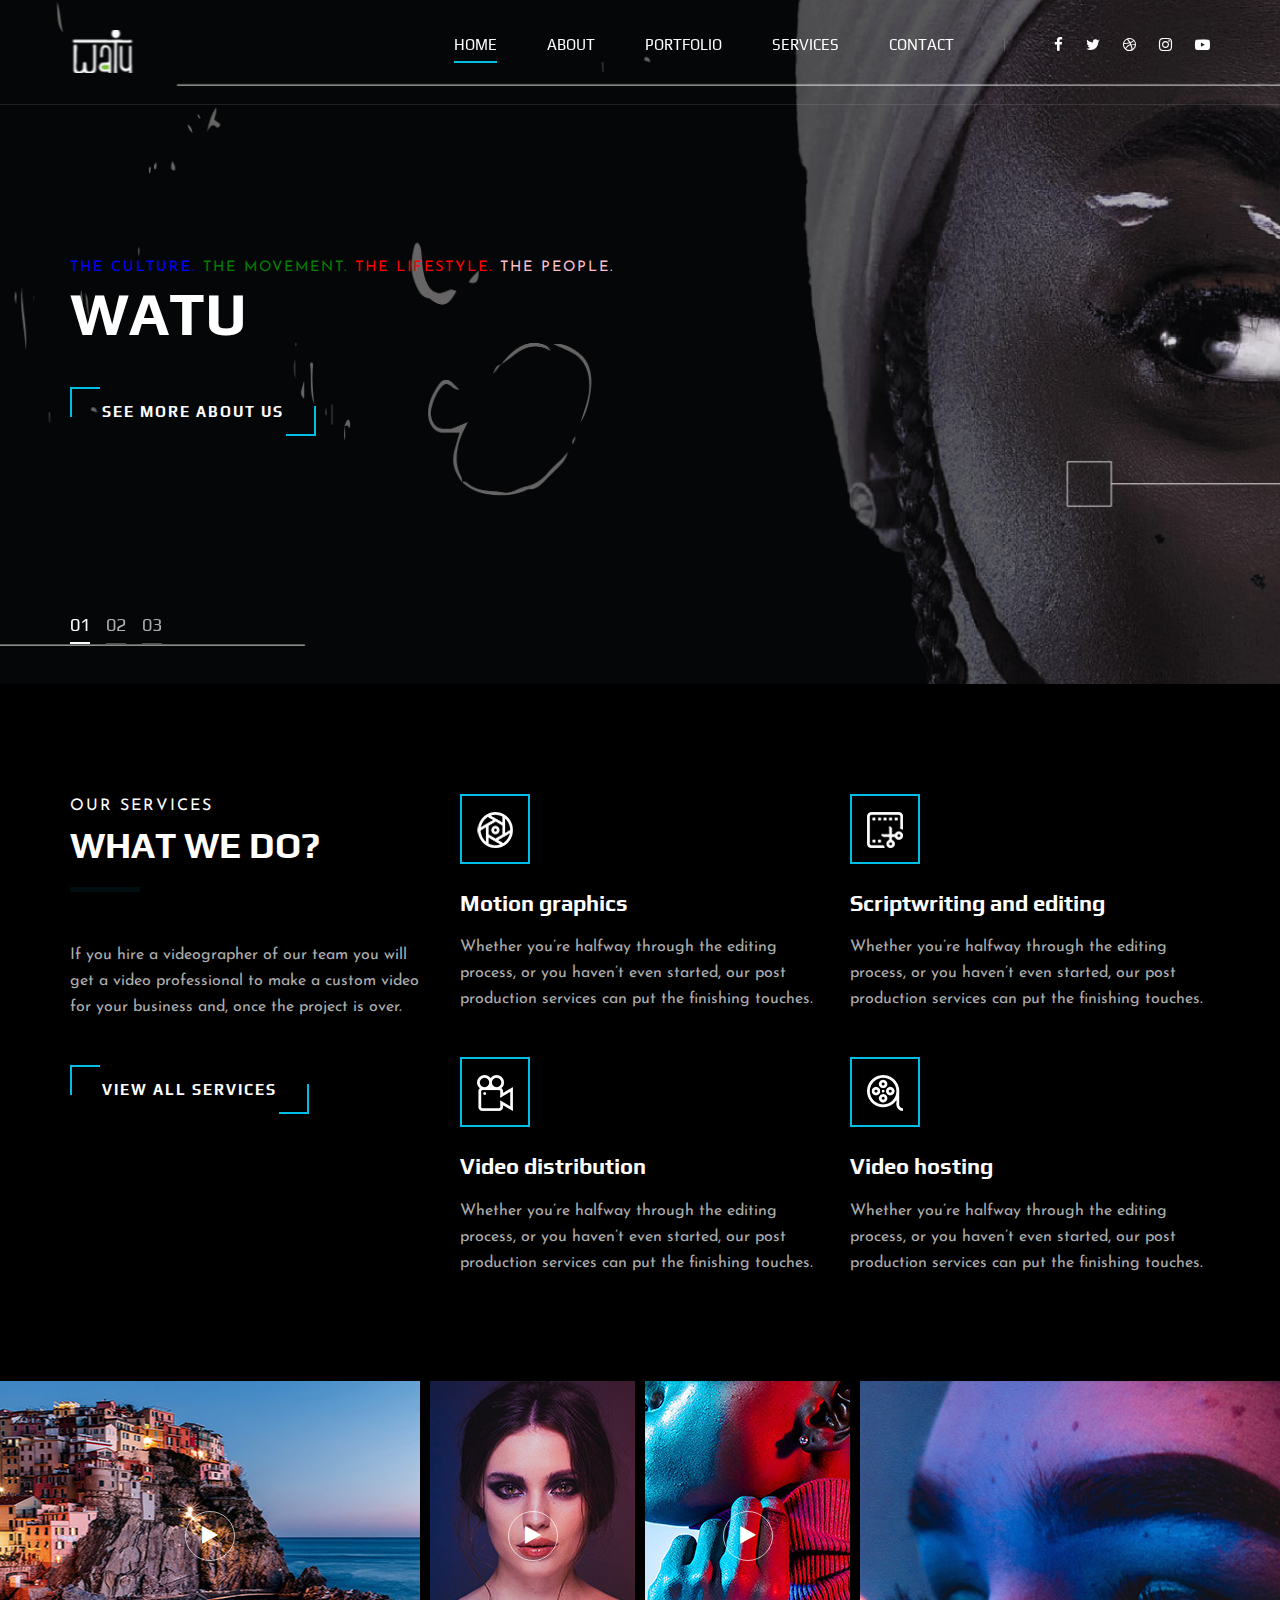
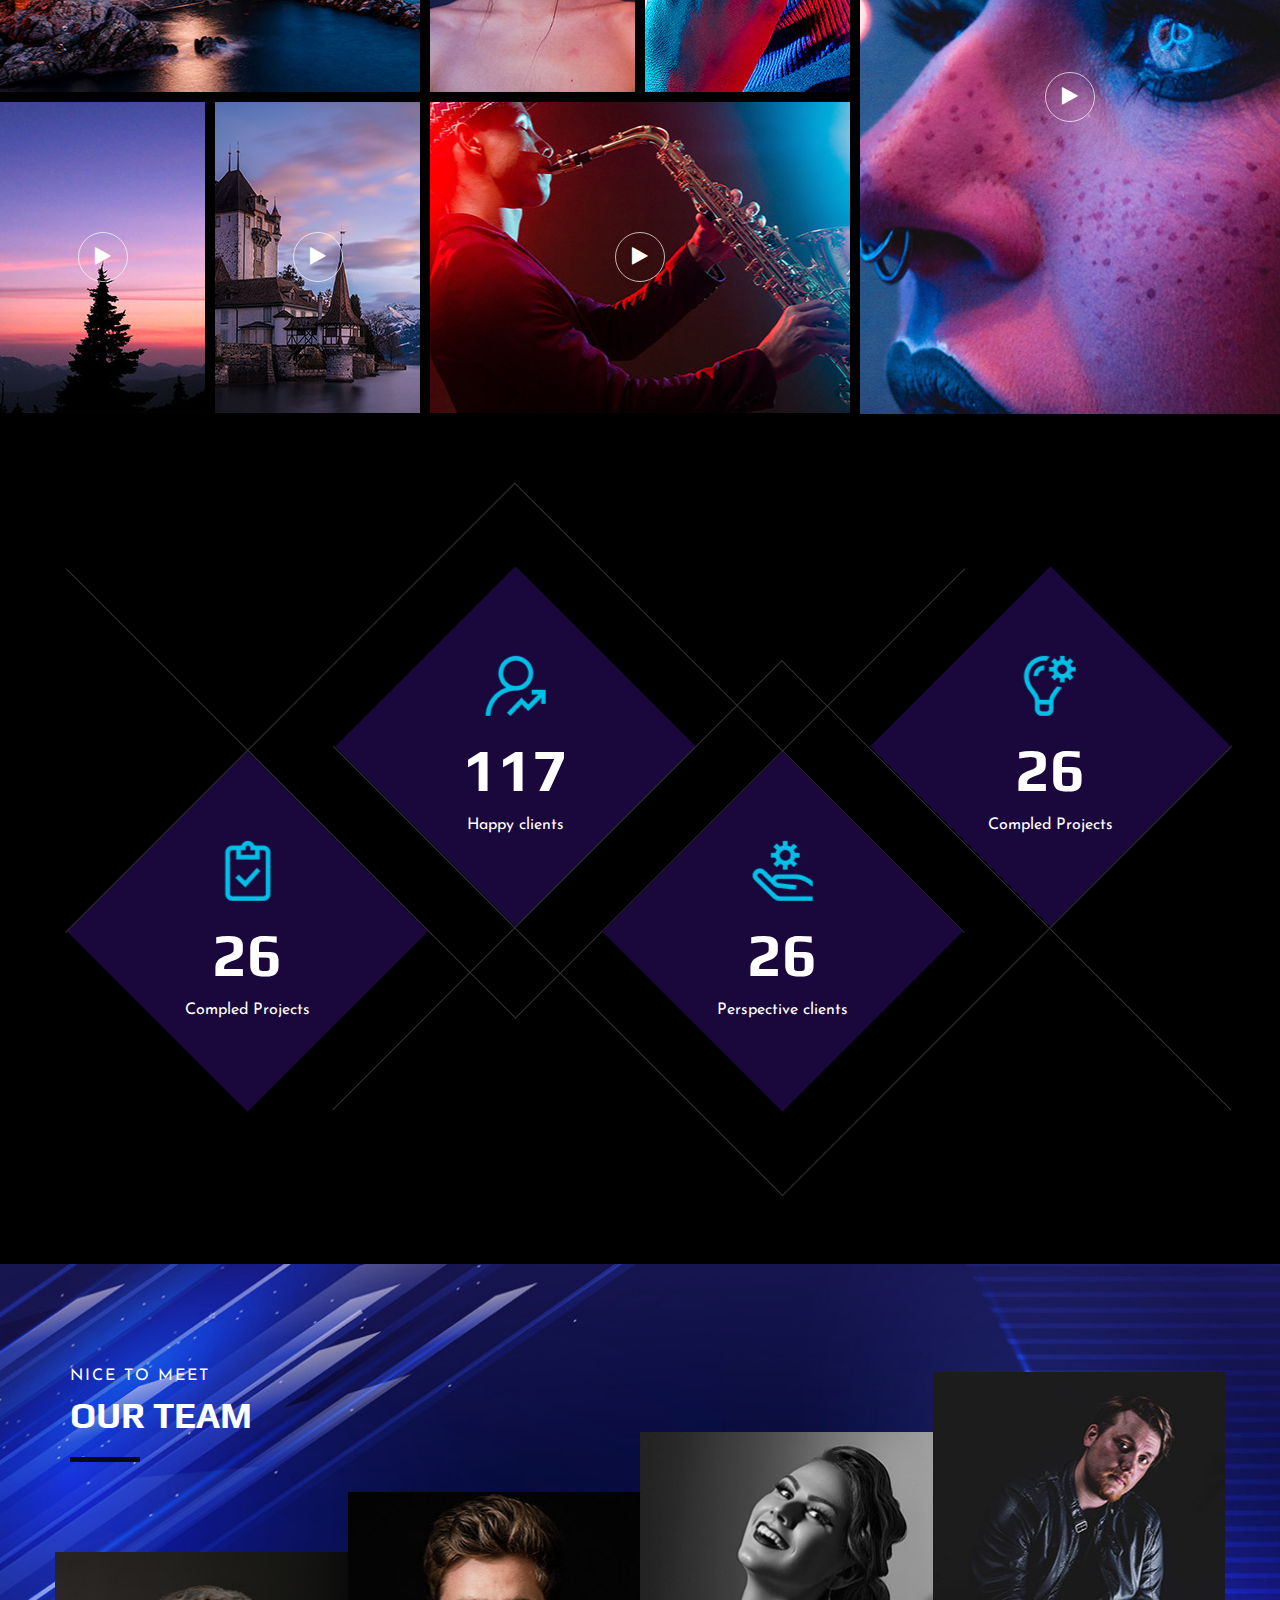
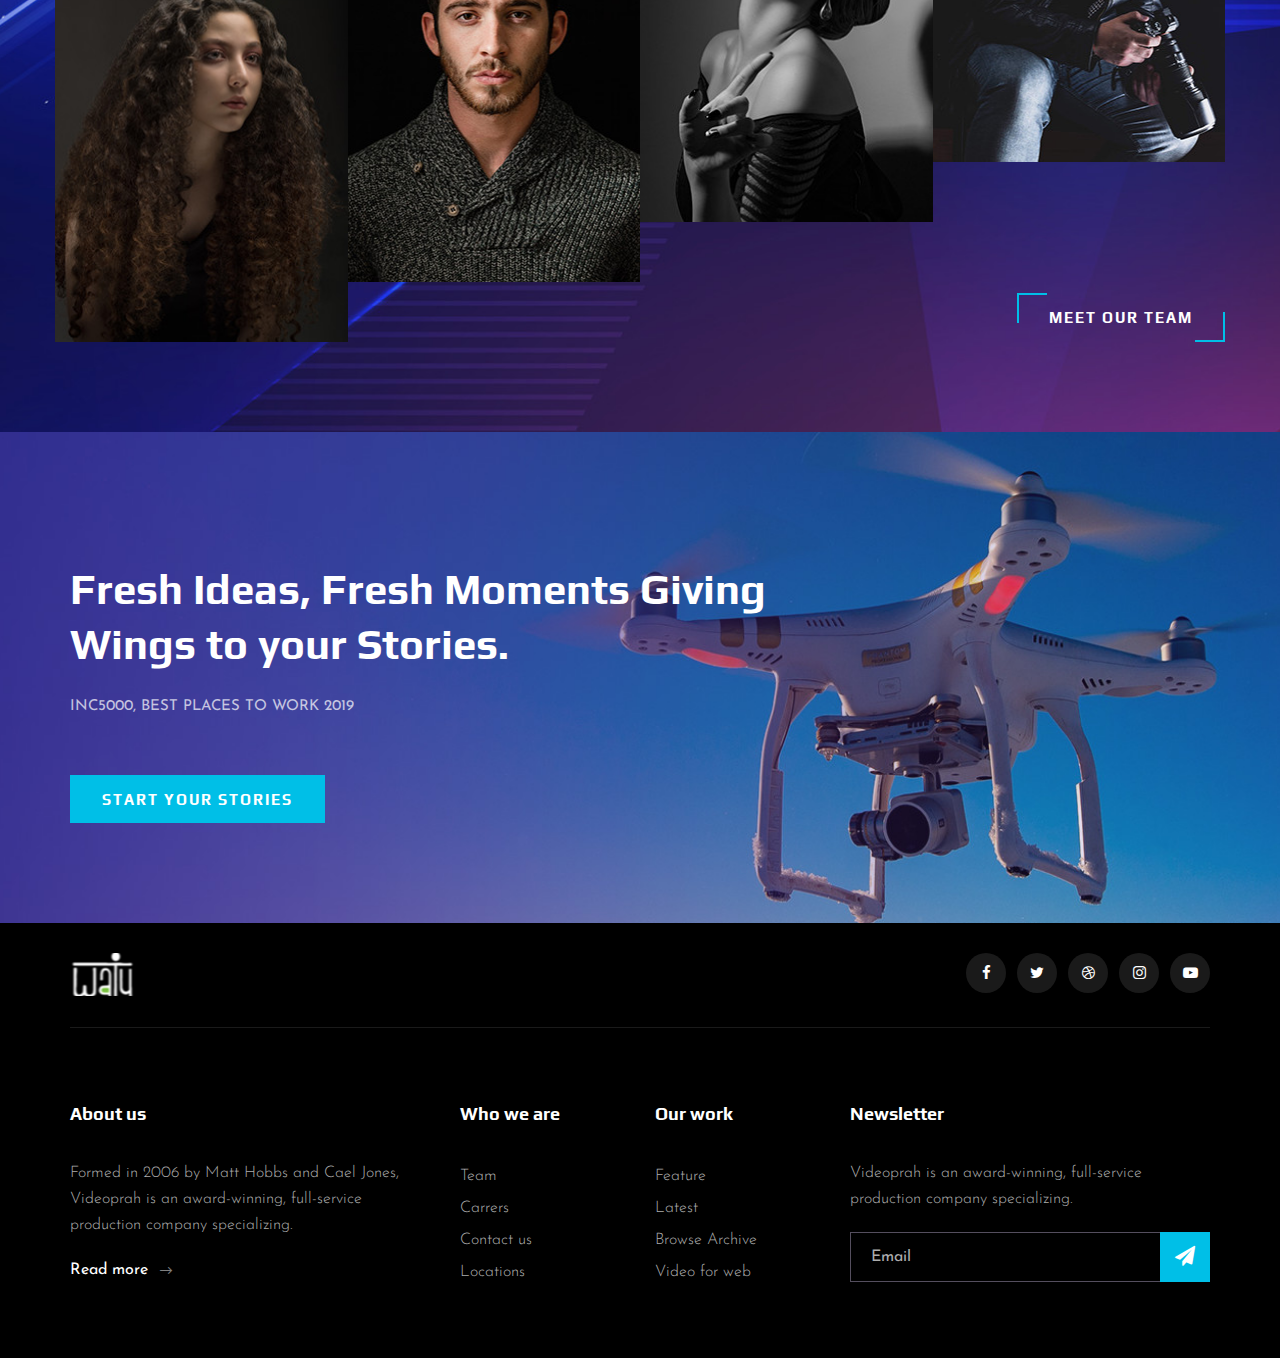
<file: index.html>
<!DOCTYPE html>
<html lang="zxx">

<head>
    <meta charset="UTF-8">
    <meta name="description" content="Watu Co">
    <meta name="keywords" content="Videograph, unica, creative, html">
    <meta name="viewport" content="width=device-width, initial-scale=1.0">
    <meta http-equiv="X-UA-Compatible" content="ie=edge">
    <link rel="icon" type="image/png" href="img/logo.png" />
    <title>WATU</title>

    <!-- Google Font -->
    <link href="https://fonts.googleapis.com/css2?family=Play:wght@400;700&display=swap" rel="stylesheet">
    <link href="https://fonts.googleapis.com/css2?family=Josefin+Sans:wght@300;400;500;600;700&display=swap"
        rel="stylesheet">

    <!-- Css Styles -->
    <link rel="stylesheet" href="css/bootstrap.min.css" type="text/css">
    <link rel="stylesheet" href="css/font-awesome.min.css" type="text/css">
    <link rel="stylesheet" href="css/elegant-icons.css" type="text/css">
    <link rel="stylesheet" href="css/owl.carousel.min.css" type="text/css">
    <link rel="stylesheet" href="css/magnific-popup.css" type="text/css">
    <link rel="stylesheet" href="css/slicknav.min.css" type="text/css">
    <link rel="stylesheet" href="css/style.css" type="text/css">
</head>

<body>
    <!-- Page Preloder -->
    <div id="preloder">
        <div class="loader"></div>
    </div>

    <!-- Header Section Begin -->
    <header class="header">
        <div class="container">
            <div class="row">
                <div class="col-lg-2">
                    <div class="header__logo">
                        <a href="./index.html"><img src="img/logo.png" alt=""></a>
                    </div>
                </div>
                <div class="col-lg-10">
                    <div class="header__nav__option">
                        <nav class="header__nav__menu mobile-menu">
                            <ul>
                                <li class="active"><a href="./index.html">Home</a></li>
                                <li><a href="./about.html">About</a></li>
                                <li><a href="./portfolio.html">Portfolio</a></li>
                                <li><a href="./services.html">Services</a></li>
                                <!-- <li><a href="#">Pages</a>
                                    <ul class="dropdown">
                                        <li><a href="./about.html">About</a></li>
                                        <li><a href="./portfolio.html">Portfolio</a></li>
                                        <li><a href="./blog.html">Blog</a></li>
                                        <li><a href="./blog-details.html">Blog Details</a></li>
                                    </ul>
                                </li> -->
                                <li><a href="./contact.html">Contact</a></li>
                            </ul>
                        </nav>
                        <div class="header__nav__social">
                            <a href="#"><i class="fa fa-facebook"></i></a>
                            <a href="#"><i class="fa fa-twitter"></i></a>
                            <a href="#"><i class="fa fa-dribbble"></i></a>
                            <a href="#"><i class="fa fa-instagram"></i></a>
                            <a href="#"><i class="fa fa-youtube-play"></i></a>
                        </div>
                    </div>
                </div>
            </div>
            <div id="mobile-menu-wrap"></div>
        </div>
    </header>
    <!-- Header End  -->

    <!-- Hero Section Begin -->
    <section class="hero">
        <div class="hero__slider owl-carousel">
            <div class="hero__item set-bg" data-setbg="img/hero/hero-1.jpg">
                <div class="container">
                    <div class="row">
                        <div class="col-lg-6">
                            <div class="hero__text multi_color_text">
                                <!-- <span>THE CULTURE THE MOVEMENT. THE LIFESTYLE. THE PEOPLE</span> -->
                                <!-- <span class="multi-color-text">THE CULTURE. THE MOVEMENT. THE LIFESTYLE. THE
                                    PEOPLE.</span> -->
                                <!-- To have all the words in different spans appear as one continuous sentence without line breaks, 
                                    you can use CSS to set the span elements to display: inline and remove any line breaks. Here's an updated example: -->
                                <span style="color: blue">THE CULTURE.</span><span style="color: green"> THE
                                    MOVEMENT.</span><span style="color: red"> THE LIFESTYLE.</span><span
                                    style="color: pink"> THE PEOPLE.</span>
                                <h2>WATU</h2>
                                <a href="#" class="primary-btn">See more about us</a>
                            </div>
                        </div>
                    </div>
                </div>
            </div>
            <div class="hero__item set-bg" data-setbg="img/hero/hero-1.jpg">
                <div class="container">
                    <div class="row">
                        <div class="col-lg-6">
                            <div class="hero__text multi_color_text">
                                <span style="color: blue">THE CULTURE.</span><span style="color: green"> THE
                                    MOVEMENT.</span><span style="color: red"> THE LIFESTYLE.</span><span
                                    style="color: pink"> THE PEOPLE.</span>
                                <h2>WATU</h2>
                                <a href="#" class="primary-btn">See more about us</a>
                            </div>
                        </div>
                    </div>
                </div>
            </div>
            <div class="hero__item set-bg" data-setbg="img/hero/hero-1.jpg">
                <div class="container">
                    <div class="row">
                        <div class="col-lg-6">
                            <div class="hero__text multi_color_text">
                                <span style="color: blue">THE CULTURE.</span><span style="color: green"> THE
                                    MOVEMENT.</span><span style="color: red"> THE LIFESTYLE.</span><span
                                    style="color: pink"> THE PEOPLE.</span>
                                <h2>WATU</h2>
                                <a href="#" class="primary-btn">See more about us</a>
                            </div>
                        </div>
                    </div>
                </div>
            </div>
        </div>
    </section>
    <!-- Hero Section End -->

    <!-- Services Section Begin -->
    <section class="services spad">
        <div class="container">
            <div class="row">
                <div class="col-lg-4">
                    <div class="services__title">
                        <div class="section-title">
                            <span>Our services</span>
                            <h2>What We do?</h2>
                        </div>
                        <p>If you hire a videographer of our team you will get a video professional to make a custom
                            video for your business and, once the project is over.</p>
                        <a href="#" class="primary-btn">View all services</a>
                    </div>
                </div>
                <div class="col-lg-8">
                    <div class="row">
                        <div class="col-lg-6 col-md-6 col-sm-6">
                            <div class="services__item">
                                <div class="services__item__icon">
                                    <img src="img/icons/si-1.png" alt="">
                                </div>
                                <h4>Motion graphics</h4>
                                <p>Whether you’re halfway through the editing process, or you haven’t even started, our
                                    post production services can put the finishing touches.</p>
                            </div>
                        </div>
                        <div class="col-lg-6 col-md-6 col-sm-6">
                            <div class="services__item">
                                <div class="services__item__icon">
                                    <img src="img/icons/si-2.png" alt="">
                                </div>
                                <h4>Scriptwriting and editing</h4>
                                <p>Whether you’re halfway through the editing process, or you haven’t even started, our
                                    post production services can put the finishing touches.</p>
                            </div>
                        </div>
                        <div class="col-lg-6 col-md-6 col-sm-6">
                            <div class="services__item">
                                <div class="services__item__icon">
                                    <img src="img/icons/si-3.png" alt="">
                                </div>
                                <h4>Video distribution</h4>
                                <p>Whether you’re halfway through the editing process, or you haven’t even started, our
                                    post production services can put the finishing touches.</p>
                            </div>
                        </div>
                        <div class="col-lg-6 col-md-6 col-sm-6">
                            <div class="services__item">
                                <div class="services__item__icon">
                                    <img src="img/icons/si-4.png" alt="">
                                </div>
                                <h4>Video hosting</h4>
                                <p>Whether you’re halfway through the editing process, or you haven’t even started, our
                                    post production services can put the finishing touches.</p>
                            </div>
                        </div>
                    </div>
                </div>
            </div>
        </div>
    </section>
    <!-- Services Section End -->

    <!-- Work Section Begin -->
    <section class="work">
        <div class="work__gallery">
            <div class="grid-sizer"></div>
            <div class="work__item wide__item set-bg" data-setbg="img/work/work-1.jpg">
                <a href="https://www.youtube.com/watch?v=LXb3EKWsInQ" class="play-btn video-popup"><i
                        class="fa fa-play"></i></a>
                <div class="work__item__hover">
                    <h4>VIP Auto Tires & Service</h4>
                    <ul>
                        <li>eCommerce</li>
                        <li>Magento</li>
                    </ul>
                </div>
            </div>
            <div class="work__item small__item set-bg" data-setbg="img/work/work-2.jpg">
                <a href="https://www.youtube.com/watch?v=LXb3EKWsInQ" class="play-btn video-popup"><i
                        class="fa fa-play"></i></a>
            </div>
            <div class="work__item small__item set-bg" data-setbg="img/work/work-3.jpg">
                <a href="https://www.youtube.com/watch?v=LXb3EKWsInQ" class="play-btn video-popup"><i
                        class="fa fa-play"></i></a>
            </div>
            <div class="work__item large__item set-bg" data-setbg="img/work/work-4.jpg">
                <a href="https://www.youtube.com/watch?v=LXb3EKWsInQ" class="play-btn video-popup"><i
                        class="fa fa-play"></i></a>
                <div class="work__item__hover">
                    <h4>VIP Auto Tires & Service</h4>
                    <ul>
                        <li>eCommerce</li>
                        <li>Magento</li>
                    </ul>
                </div>
            </div>
            <div class="work__item small__item set-bg" data-setbg="img/work/work-5.jpg">
                <a href="https://www.youtube.com/watch?v=LXb3EKWsInQ" class="play-btn video-popup"><i
                        class="fa fa-play"></i></a>
            </div>
            <div class="work__item small__item set-bg" data-setbg="img/work/work-6.jpg">
                <a href="https://www.youtube.com/watch?v=LXb3EKWsInQ" class="play-btn video-popup"><i
                        class="fa fa-play"></i></a>
            </div>
            <div class="work__item wide__item set-bg" data-setbg="img/work/work-7.jpg">
                <a href="https://www.youtube.com/watch?v=LXb3EKWsInQ" class="play-btn video-popup"><i
                        class="fa fa-play"></i></a>
                <div class="work__item__hover">
                    <h4>VIP Auto Tires & Service</h4>
                    <ul>
                        <li>eCommerce</li>
                        <li>Magento</li>
                    </ul>
                </div>
            </div>
        </div>
    </section>
    <!-- Work Section End -->

    <!-- Counter Section Begin -->
    <section class="counter">
        <div class="container">
            <div class="counter__content">
                <div class="row">
                    <div class="col-lg-3 col-md-6 col-sm-6">
                        <div class="counter__item">
                            <div class="counter__item__text">
                                <img src="img/icons/ci-1.png" alt="">
                                <h2 class="counter_num">230</h2>
                                <p>Compled Projects</p>
                            </div>
                        </div>
                    </div>
                    <div class="col-lg-3 col-md-6 col-sm-6">
                        <div class="counter__item second__item">
                            <div class="counter__item__text">
                                <img src="img/icons/ci-2.png" alt="">
                                <h2 class="counter_num">1068</h2>
                                <p>Happy clients</p>
                            </div>
                        </div>
                    </div>
                    <div class="col-lg-3 col-md-6 col-sm-6">
                        <div class="counter__item third__item">
                            <div class="counter__item__text">
                                <img src="img/icons/ci-3.png" alt="">
                                <h2 class="counter_num">230</h2>
                                <p>Perspective clients</p>
                            </div>
                        </div>
                    </div>
                    <div class="col-lg-3 col-md-6 col-sm-6">
                        <div class="counter__item four__item">
                            <div class="counter__item__text">
                                <img src="img/icons/ci-4.png" alt="">
                                <h2 class="counter_num">230</h2>
                                <p>Compled Projects</p>
                            </div>
                        </div>
                    </div>
                </div>
            </div>
        </div>
    </section>
    <!-- Counter Section End -->

    <!-- Team Section Begin -->
    <section class="team spad set-bg" data-setbg="img/team-bg.jpg">
        <div class="container">
            <div class="row">
                <div class="col-lg-12">
                    <div class="section-title team__title">
                        <span>Nice to meet</span>
                        <h2>OUR Team</h2>
                    </div>
                </div>
            </div>
            <div class="row">
                <div class="col-lg-3 col-md-6 col-sm-6 p-0">
                    <div class="team__item set-bg" data-setbg="img/team/team-1.jpg">
                        <div class="team__item__text">
                            <h4>AMANDA STONE</h4>
                            <p>Videographer</p>
                            <div class="team__item__social">
                                <a href="#"><i class="fa fa-facebook"></i></a>
                                <a href="#"><i class="fa fa-twitter"></i></a>
                                <a href="#"><i class="fa fa-dribbble"></i></a>
                                <a href="#"><i class="fa fa-instagram"></i></a>
                            </div>
                        </div>
                    </div>
                </div>
                <div class="col-lg-3 col-md-6 col-sm-6 p-0">
                    <div class="team__item team__item--second set-bg" data-setbg="img/team/team-2.jpg">
                        <div class="team__item__text">
                            <h4>AMANDA STONE</h4>
                            <p>Videographer</p>
                            <div class="team__item__social">
                                <a href="#"><i class="fa fa-facebook"></i></a>
                                <a href="#"><i class="fa fa-twitter"></i></a>
                                <a href="#"><i class="fa fa-dribbble"></i></a>
                                <a href="#"><i class="fa fa-instagram"></i></a>
                            </div>
                        </div>
                    </div>
                </div>
                <div class="col-lg-3 col-md-6 col-sm-6 p-0">
                    <div class="team__item team__item--third set-bg" data-setbg="img/team/team-3.jpg">
                        <div class="team__item__text">
                            <h4>AMANDA STONE</h4>
                            <p>Videographer</p>
                            <div class="team__item__social">
                                <a href="#"><i class="fa fa-facebook"></i></a>
                                <a href="#"><i class="fa fa-twitter"></i></a>
                                <a href="#"><i class="fa fa-dribbble"></i></a>
                                <a href="#"><i class="fa fa-instagram"></i></a>
                            </div>
                        </div>
                    </div>
                </div>
                <div class="col-lg-3 col-md-6 col-sm-6 p-0">
                    <div class="team__item team__item--four set-bg" data-setbg="img/team/team-4.jpg">
                        <div class="team__item__text">
                            <h4>AMANDA STONE</h4>
                            <p>Videographer</p>
                            <div class="team__item__social">
                                <a href="#"><i class="fa fa-facebook"></i></a>
                                <a href="#"><i class="fa fa-twitter"></i></a>
                                <a href="#"><i class="fa fa-dribbble"></i></a>
                                <a href="#"><i class="fa fa-instagram"></i></a>
                            </div>
                        </div>
                    </div>
                </div>
                <div class="col-lg-12 p-0">
                    <div class="team__btn">
                        <a href="#" class="primary-btn">Meet Our Team</a>
                    </div>
                </div>
            </div>
        </div>
    </section>
    <!-- Team Section End -->

    <!-- Call To Action Section Begin -->
    <section class="callto spad set-bg" data-setbg="img/callto-bg.jpg">
        <div class="container">
            <div class="row">
                <div class="col-lg-8">
                    <div class="callto__text">
                        <h2>Fresh Ideas, Fresh Moments Giving Wings to your Stories.</h2>
                        <p>INC5000, Best places to work 2019</p>
                        <a href="#">Start your stories</a>
                    </div>
                </div>
            </div>
        </div>
    </section>
    <!-- Call To Action Section End -->

    <!-- Footer Section Begin -->
    <footer class="footer">
        <div class="container">
            <div class="footer__top">
                <div class="row">
                    <div class="col-lg-6 col-md-6">
                        <div class="footer__top__logo">
                            <a href="#"><img src="img/logo.png" alt=""></a>
                        </div>
                    </div>
                    <div class="col-lg-6 col-md-6">
                        <div class="footer__top__social">
                            <a href="#"><i class="fa fa-facebook"></i></a>
                            <a href="#"><i class="fa fa-twitter"></i></a>
                            <a href="#"><i class="fa fa-dribbble"></i></a>
                            <a href="#"><i class="fa fa-instagram"></i></a>
                            <a href="#"><i class="fa fa-youtube-play"></i></a>
                        </div>
                    </div>
                </div>
            </div>
            <div class="footer__option">
                <div class="row">
                    <div class="col-lg-4 col-md-6 col-sm-6">
                        <div class="footer__option__item">
                            <h5>About us</h5>
                            <p>Formed in 2006 by Matt Hobbs and Cael Jones, Videoprah is an award-winning, full-service
                                production company specializing.</p>
                            <a href="#" class="read__more">Read more <span class="arrow_right"></span></a>
                        </div>
                    </div>
                    <div class="col-lg-2 col-md-3 col-sm-3">
                        <div class="footer__option__item">
                            <h5>Who we are</h5>
                            <ul>
                                <li><a href="#">Team</a></li>
                                <li><a href="#">Carrers</a></li>
                                <li><a href="#">Contact us</a></li>
                                <li><a href="#">Locations</a></li>
                            </ul>
                        </div>
                    </div>
                    <div class="col-lg-2 col-md-3 col-sm-3">
                        <div class="footer__option__item">
                            <h5>Our work</h5>
                            <ul>
                                <li><a href="#">Feature</a></li>
                                <li><a href="#">Latest</a></li>
                                <li><a href="#">Browse Archive</a></li>
                                <li><a href="#">Video for web</a></li>
                            </ul>
                        </div>
                    </div>
                    <div class="col-lg-4 col-md-12">
                        <div class="footer__option__item">
                            <h5>Newsletter</h5>
                            <p>Videoprah is an award-winning, full-service production company specializing.</p>
                            <form action="#">
                                <input type="text" placeholder="Email">
                                <button type="submit"><i class="fa fa-send"></i></button>
                            </form>
                        </div>
                    </div>
                </div>
            </div>
        </div>
    </footer>
    <!-- Footer Section End -->

    <!-- Js Plugins -->
    <script src="js/jquery-3.3.1.min.js"></script>
    <script src="js/bootstrap.min.js"></script>
    <script src="js/jquery.magnific-popup.min.js"></script>
    <script src="js/mixitup.min.js"></script>
    <script src="js/masonry.pkgd.min.js"></script>
    <script src="js/jquery.slicknav.js"></script>
    <script src="js/owl.carousel.min.js"></script>
    <script src="js/main.js"></script>
</body>

</html>
</file>
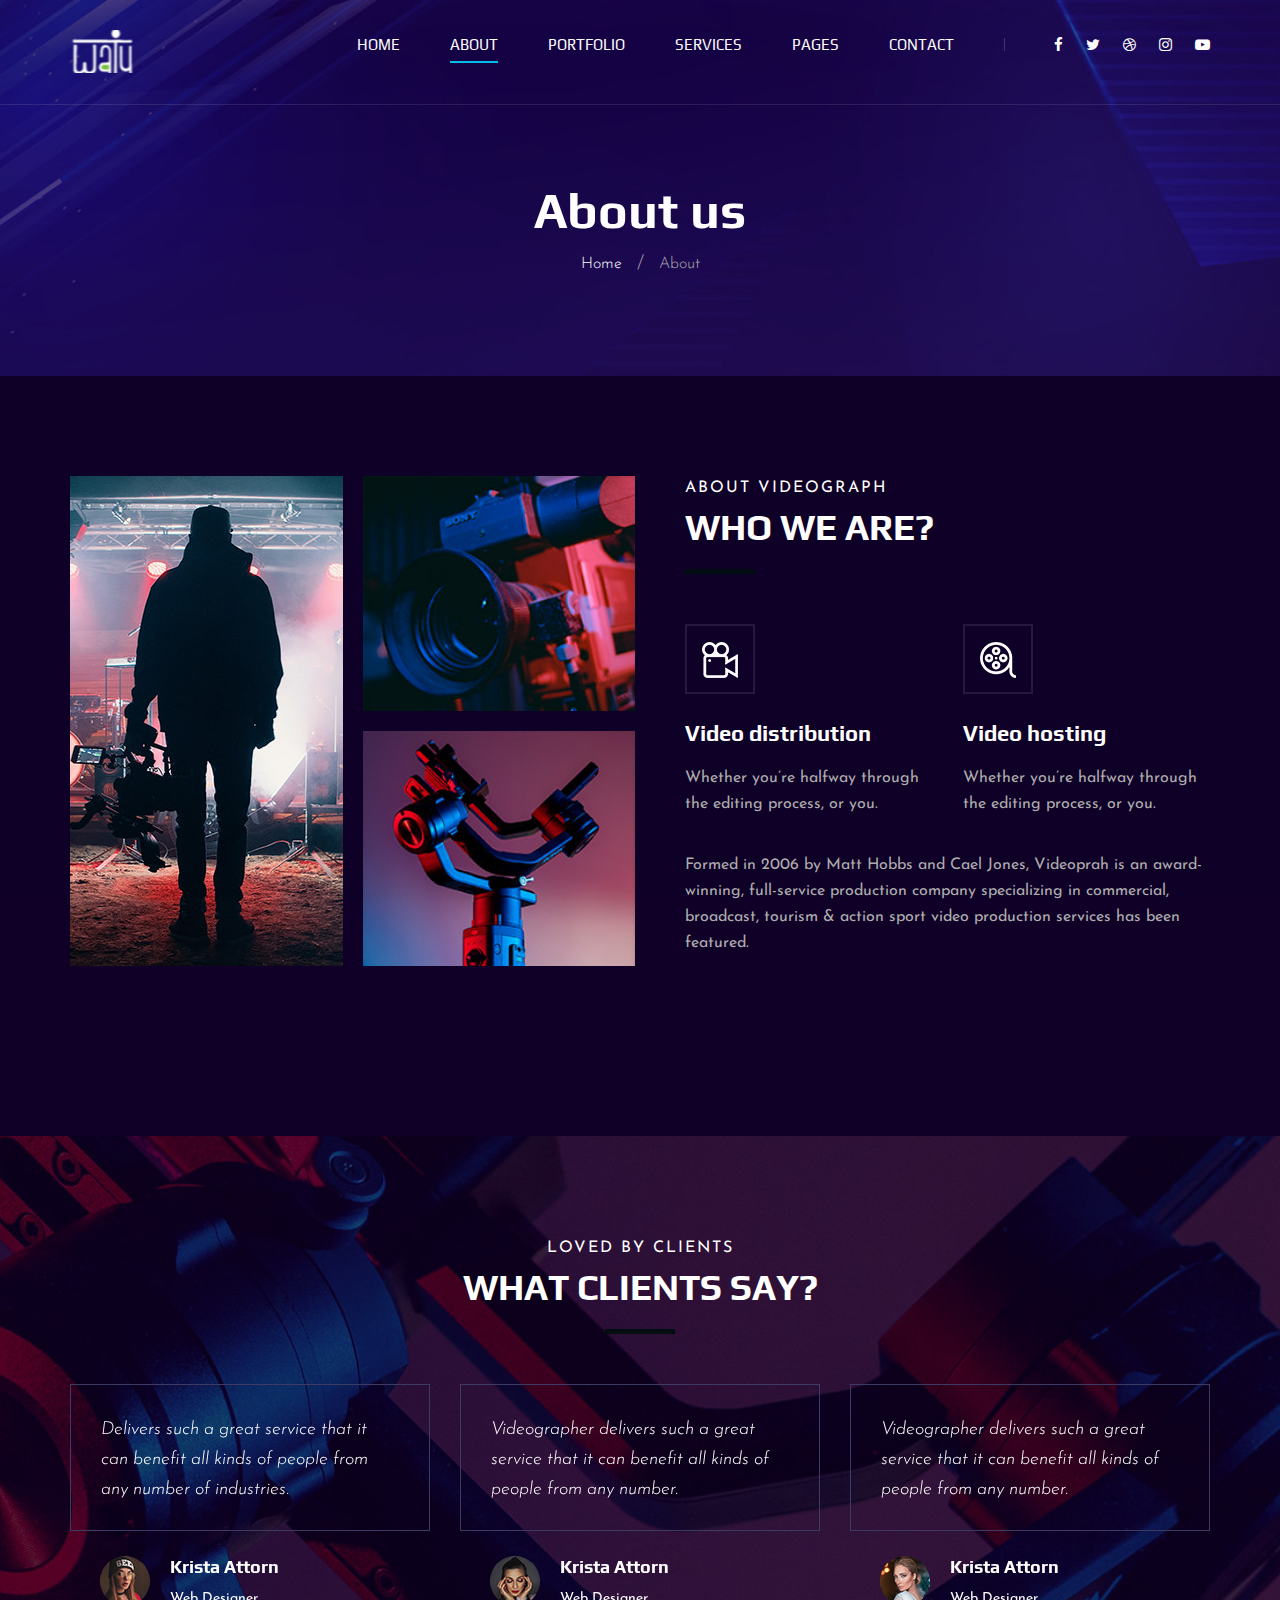
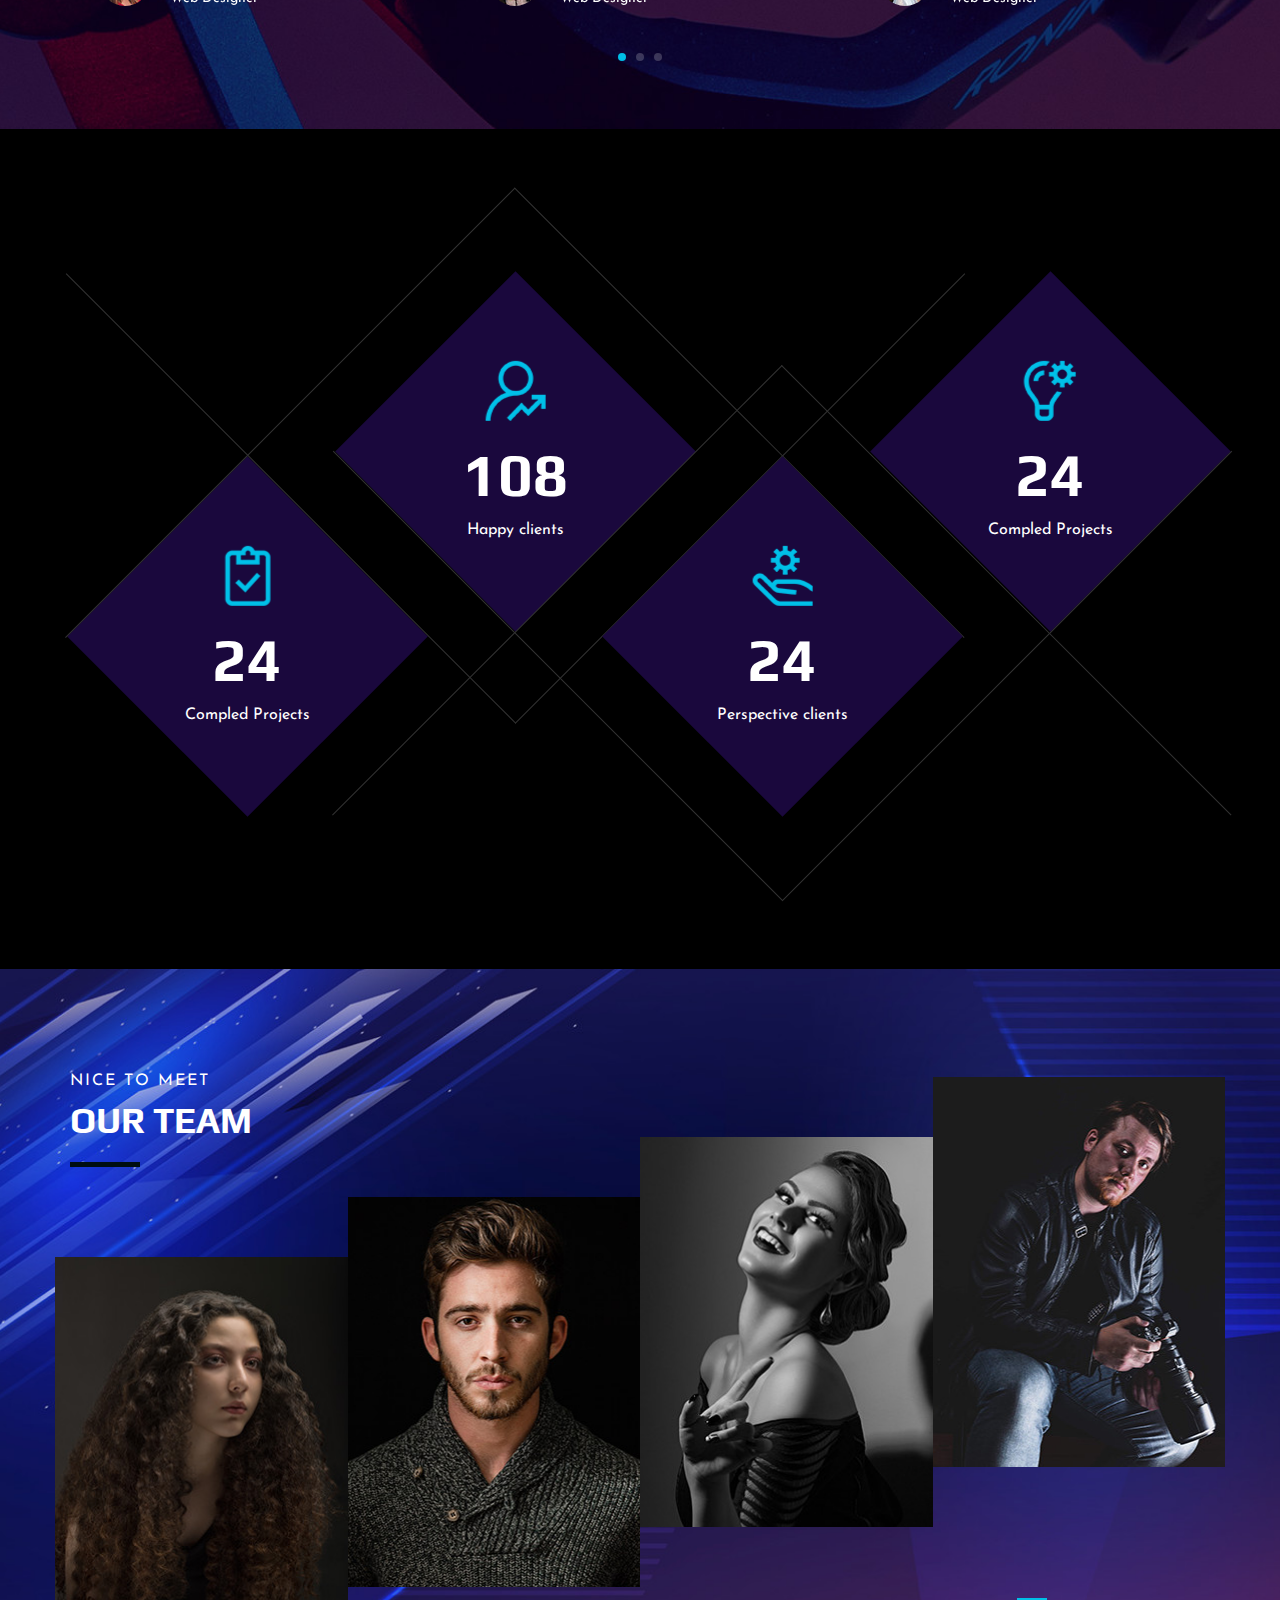
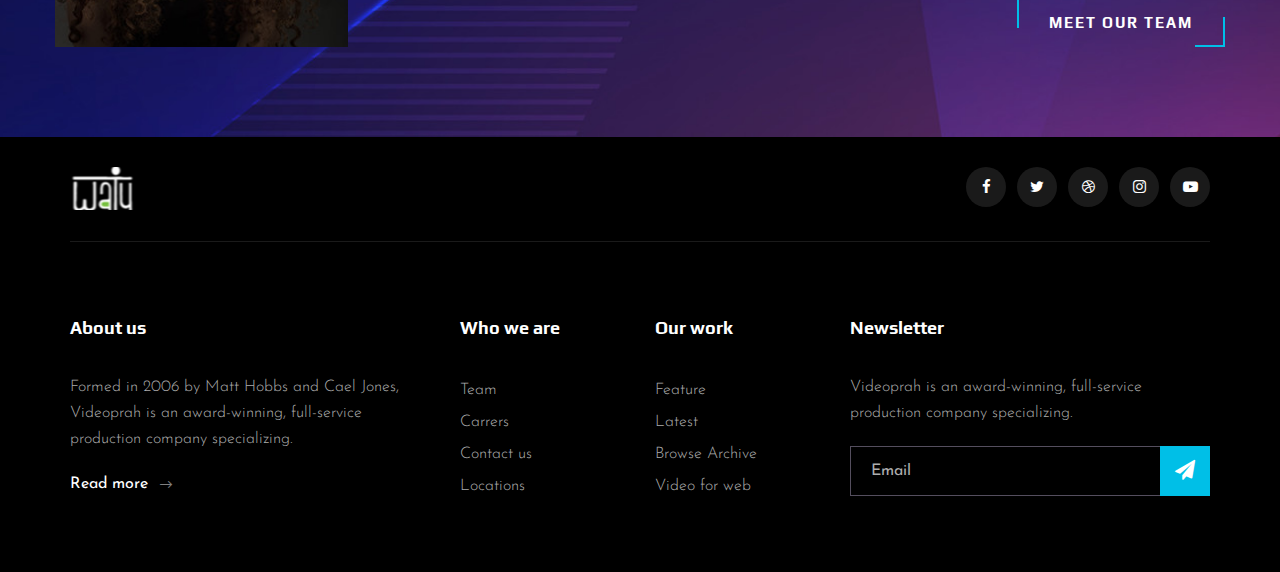
<file: about.html>
<!DOCTYPE html>
<html lang="zxx">

<head>
    <meta charset="UTF-8">
    <meta name="description" content="Videograph Template">
    <meta name="keywords" content="Videograph, unica, creative, html">
    <meta name="viewport" content="width=device-width, initial-scale=1.0">
    <meta http-equiv="X-UA-Compatible" content="ie=edge">
    <title>WATU</title>

    <!-- Google Font -->
    <link href="https://fonts.googleapis.com/css2?family=Play:wght@400;700&display=swap" rel="stylesheet">
    <link href="https://fonts.googleapis.com/css2?family=Josefin+Sans:wght@300;400;500;600;700&display=swap"
        rel="stylesheet">

    <!-- Css Styles -->
    <link rel="stylesheet" href="css/bootstrap.min.css" type="text/css">
    <link rel="stylesheet" href="css/font-awesome.min.css" type="text/css">
    <link rel="stylesheet" href="css/elegant-icons.css" type="text/css">
    <link rel="stylesheet" href="css/owl.carousel.min.css" type="text/css">
    <link rel="stylesheet" href="css/magnific-popup.css" type="text/css">
    <link rel="stylesheet" href="css/slicknav.min.css" type="text/css">
    <link rel="stylesheet" href="css/style.css" type="text/css">
</head>

<body>
    <!-- Page Preloder -->
    <div id="preloder">
        <div class="loader"></div>
    </div>

    <!-- Header Section Begin -->
    <header class="header">
        <div class="container">
            <div class="row">
                <div class="col-lg-2">
                    <div class="header__logo">
                        <a href="./index.html"><img src="img/logo.png" alt=""></a>
                    </div>
                </div>
                <div class="col-lg-10">
                    <div class="header__nav__option">
                        <nav class="header__nav__menu mobile-menu">
                            <ul>
                                <li><a href="./index.html">Home</a></li>
                                <li class="active"><a href="./about.html">About</a></li>
                                <li><a href="./portfolio.html">Portfolio</a></li>
                                <li><a href="./services.html">Services</a></li>
                                <li><a href="#">Pages</a>
                                    <ul class="dropdown">
                                        <li><a href="./about.html">About</a></li>
                                        <li><a href="./portfolio.html">Portfolio</a></li>
                                        <li><a href="./blog.html">Blog</a></li>
                                        <li><a href="./blog-details.html">Blog Details</a></li>
                                    </ul>
                                </li>
                                <li><a href="./contact.html">Contact</a></li>
                            </ul>
                        </nav>
                        <div class="header__nav__social">
                            <a href="#"><i class="fa fa-facebook"></i></a>
                            <a href="#"><i class="fa fa-twitter"></i></a>
                            <a href="#"><i class="fa fa-dribbble"></i></a>
                            <a href="#"><i class="fa fa-instagram"></i></a>
                            <a href="#"><i class="fa fa-youtube-play"></i></a>
                        </div>
                    </div>
                </div>
            </div>
            <div id="mobile-menu-wrap"></div>
        </div>
    </header>
    <!-- Header End -->

    <!-- Breadcrumb Begin -->
    <div class="breadcrumb-option spad set-bg" data-setbg="img/breadcrumb-bg.jpg">
        <div class="container">
            <div class="row">
                <div class="col-lg-12 text-center">
                    <div class="breadcrumb__text">
                        <h2>About us</h2>
                        <div class="breadcrumb__links">
                            <a href="#">Home</a>
                            <span>About</span>
                        </div>
                    </div>
                </div>
            </div>
        </div>
    </div>
    <!-- Breadcrumb End -->

    <!-- About Section Begin -->
    <section class="about spad">
        <div class="container">
            <div class="row">
                <div class="col-lg-6">
                    <div class="about__pic">
                        <div class="row">
                            <div class="col-lg-6 col-md-6 col-sm-6">
                                <div class="about__pic__item about__pic__item--large set-bg"
                                    data-setbg="img/about/about-1.jpg"></div>
                            </div>
                            <div class="col-lg-6 col-md-6 col-sm-6">
                                <div class="row">
                                    <div class="col-lg-12">
                                        <div class="about__pic__item set-bg" data-setbg="img/about/about-2.jpg"></div>
                                    </div>
                                    <div class="col-lg-12">
                                        <div class="about__pic__item set-bg" data-setbg="img/about/about-3.jpg"></div>
                                    </div>
                                </div>
                            </div>
                        </div>
                    </div>
                </div>
                <div class="col-lg-6">
                    <div class="about__text">
                        <div class="section-title">
                            <span>About videograph</span>
                            <h2>WHo we are?</h2>
                        </div>
                        <div class="row">
                            <div class="col-lg-6 col-md-6 col-sm-6">
                                <div class="services__item">
                                    <div class="services__item__icon">
                                        <img src="img/icons/si-3.png" alt="">
                                    </div>
                                    <h4>Video distribution</h4>
                                    <p>Whether you’re halfway through the editing process, or you.</p>
                                </div>
                            </div>
                            <div class="col-lg-6 col-md-6 col-sm-6">
                                <div class="services__item">
                                    <div class="services__item__icon">
                                        <img src="img/icons/si-4.png" alt="">
                                    </div>
                                    <h4>Video hosting</h4>
                                    <p>Whether you’re halfway through the editing process, or you.</p>
                                </div>
                            </div>
                        </div>
                        <div class="about__text__desc">
                            <p>Formed in 2006 by Matt Hobbs and Cael Jones, Videoprah is an award-winning, full-service
                                production company specializing in commercial, broadcast, tourism & action sport video
                                production services has been featured.</p>
                        </div>
                    </div>
                </div>
            </div>
        </div>
    </section>
    <!-- About Section End -->

    <!-- Testimonial Section Begin -->
    <section class="testimonial spad set-bg" data-setbg="img/testimonial-bg.jpg">
        <div class="container">
            <div class="row">
                <div class="col-lg-12">
                    <div class="section-title center-title">
                        <span>Loved By Clients</span>
                        <h2>What clients say?</h2>
                    </div>
                </div>
            </div>
            <div class="row">
                <div class="testimonial__slider owl-carousel">
                    <div class="col-lg-4">
                        <div class="testimonial__item">
                            <div class="testimonial__text">
                                <p>Delivers such a great service that it can benefit all kinds of people from any number
                                    of industries.</p>
                            </div>
                            <div class="testimonial__author">
                                <div class="testimonial__author__pic">
                                    <img src="img/testimonial/ta-1.jpg" alt="">
                                </div>
                                <div class="testimonial__author__text">
                                    <h5>Krista Attorn</h5>
                                    <span>Web Designer</span>
                                </div>
                            </div>
                        </div>
                    </div>
                    <div class="col-lg-4">
                        <div class="testimonial__item">
                            <div class="testimonial__text">
                                <p>Videographer delivers such a great service that it can benefit all kinds of people
                                    from any number.</p>
                            </div>
                            <div class="testimonial__author">
                                <div class="testimonial__author__pic">
                                    <img src="img/testimonial/ta-2.jpg" alt="">
                                </div>
                                <div class="testimonial__author__text">
                                    <h5>Krista Attorn</h5>
                                    <span>Web Designer</span>
                                </div>
                            </div>
                        </div>
                    </div>
                    <div class="col-lg-4">
                        <div class="testimonial__item">
                            <div class="testimonial__text">
                                <p>Videographer delivers such a great service that it can benefit all kinds of people
                                    from any number.</p>
                            </div>
                            <div class="testimonial__author">
                                <div class="testimonial__author__pic">
                                    <img src="img/testimonial/ta-3.jpg" alt="">
                                </div>
                                <div class="testimonial__author__text">
                                    <h5>Krista Attorn</h5>
                                    <span>Web Designer</span>
                                </div>
                            </div>
                        </div>
                    </div>
                    <div class="col-lg-4">
                        <div class="testimonial__item">
                            <div class="testimonial__text">
                                <p>Delivers such a great service that it can benefit all kinds of people from any number
                                    of industries.</p>
                            </div>
                            <div class="testimonial__author">
                                <div class="testimonial__author__pic">
                                    <img src="img/testimonial/ta-1.jpg" alt="">
                                </div>
                                <div class="testimonial__author__text">
                                    <h5>Krista Attorn</h5>
                                    <span>Web Designer</span>
                                </div>
                            </div>
                        </div>
                    </div>
                    <div class="col-lg-4">
                        <div class="testimonial__item">
                            <div class="testimonial__text">
                                <p>Videographer delivers such a great service that it can benefit all kinds of people
                                    from any number.</p>
                            </div>
                            <div class="testimonial__author">
                                <div class="testimonial__author__pic">
                                    <img src="img/testimonial/ta-2.jpg" alt="">
                                </div>
                                <div class="testimonial__author__text">
                                    <h5>Krista Attorn</h5>
                                    <span>Web Designer</span>
                                </div>
                            </div>
                        </div>
                    </div>
                </div>
            </div>
        </div>
    </section>
    <!-- Testimonial Section End -->

    <!-- Counter Section Begin -->
    <section class="counter">
        <div class="container">
            <div class="counter__content">
                <div class="row">
                    <div class="col-lg-3 col-md-6 col-sm-6">
                        <div class="counter__item">
                            <div class="counter__item__text">
                                <img src="img/icons/ci-1.png" alt="">
                                <h2 class="counter_num">230</h2>
                                <p>Compled Projects</p>
                            </div>
                        </div>
                    </div>
                    <div class="col-lg-3 col-md-6 col-sm-6">
                        <div class="counter__item second__item">
                            <div class="counter__item__text">
                                <img src="img/icons/ci-2.png" alt="">
                                <h2 class="counter_num">1068</h2>
                                <p>Happy clients</p>
                            </div>
                        </div>
                    </div>
                    <div class="col-lg-3 col-md-6 col-sm-6">
                        <div class="counter__item third__item">
                            <div class="counter__item__text">
                                <img src="img/icons/ci-3.png" alt="">
                                <h2 class="counter_num">230</h2>
                                <p>Perspective clients</p>
                            </div>
                        </div>
                    </div>
                    <div class="col-lg-3 col-md-6 col-sm-6">
                        <div class="counter__item four__item">
                            <div class="counter__item__text">
                                <img src="img/icons/ci-4.png" alt="">
                                <h2 class="counter_num">230</h2>
                                <p>Compled Projects</p>
                            </div>
                        </div>
                    </div>
                </div>
            </div>
        </div>
    </section>
    <!-- Counter Section End -->

    <!-- Team Section Begin -->
    <section class="team spad set-bg" data-setbg="img/team-bg.jpg">
        <div class="container">
            <div class="row">
                <div class="col-lg-12">
                    <div class="section-title team__title">
                        <span>Nice to meet</span>
                        <h2>OUR Team</h2>
                    </div>
                </div>
            </div>
            <div class="row">
                <div class="col-lg-3 col-md-6 col-sm-6 p-0">
                    <div class="team__item set-bg" data-setbg="img/team/team-1.jpg">
                        <div class="team__item__text">
                            <h4>AMANDA STONE</h4>
                            <p>Videographer</p>
                            <div class="team__item__social">
                                <a href="#"><i class="fa fa-facebook"></i></a>
                                <a href="#"><i class="fa fa-twitter"></i></a>
                                <a href="#"><i class="fa fa-dribbble"></i></a>
                                <a href="#"><i class="fa fa-instagram"></i></a>
                            </div>
                        </div>
                    </div>
                </div>
                <div class="col-lg-3 col-md-6 col-sm-6 p-0">
                    <div class="team__item team__item--second set-bg" data-setbg="img/team/team-2.jpg">
                        <div class="team__item__text">
                            <h4>AMANDA STONE</h4>
                            <p>Videographer</p>
                            <div class="team__item__social">
                                <a href="#"><i class="fa fa-facebook"></i></a>
                                <a href="#"><i class="fa fa-twitter"></i></a>
                                <a href="#"><i class="fa fa-dribbble"></i></a>
                                <a href="#"><i class="fa fa-instagram"></i></a>
                            </div>
                        </div>
                    </div>
                </div>
                <div class="col-lg-3 col-md-6 col-sm-6 p-0">
                    <div class="team__item team__item--third set-bg" data-setbg="img/team/team-3.jpg">
                        <div class="team__item__text">
                            <h4>AMANDA STONE</h4>
                            <p>Videographer</p>
                            <div class="team__item__social">
                                <a href="#"><i class="fa fa-facebook"></i></a>
                                <a href="#"><i class="fa fa-twitter"></i></a>
                                <a href="#"><i class="fa fa-dribbble"></i></a>
                                <a href="#"><i class="fa fa-instagram"></i></a>
                            </div>
                        </div>
                    </div>
                </div>
                <div class="col-lg-3 col-md-6 col-sm-6 p-0">
                    <div class="team__item team__item--four set-bg" data-setbg="img/team/team-4.jpg">
                        <div class="team__item__text">
                            <h4>AMANDA STONE</h4>
                            <p>Videographer</p>
                            <div class="team__item__social">
                                <a href="#"><i class="fa fa-facebook"></i></a>
                                <a href="#"><i class="fa fa-twitter"></i></a>
                                <a href="#"><i class="fa fa-dribbble"></i></a>
                                <a href="#"><i class="fa fa-instagram"></i></a>
                            </div>
                        </div>
                    </div>
                </div>
                <div class="col-lg-12 p-0">
                    <div class="team__btn">
                        <a href="#" class="primary-btn">Meet Our Team</a>
                    </div>
                </div>
            </div>
        </div>
    </section>
    <!-- Team Section End -->

    <!-- Footer Section Begin -->
    <footer class="footer">
        <div class="container">
            <div class="footer__top">
                <div class="row">
                    <div class="col-lg-6 col-md-6">
                        <div class="footer__top__logo">
                            <a href="#"><img src="img/logo.png" alt=""></a>
                        </div>
                    </div>
                    <div class="col-lg-6 col-md-6">
                        <div class="footer__top__social">
                            <a href="#"><i class="fa fa-facebook"></i></a>
                            <a href="#"><i class="fa fa-twitter"></i></a>
                            <a href="#"><i class="fa fa-dribbble"></i></a>
                            <a href="#"><i class="fa fa-instagram"></i></a>
                            <a href="#"><i class="fa fa-youtube-play"></i></a>
                        </div>
                    </div>
                </div>
            </div>
            <div class="footer__option">
                <div class="row">
                    <div class="col-lg-4 col-md-6 col-sm-6">
                        <div class="footer__option__item">
                            <h5>About us</h5>
                            <p>Formed in 2006 by Matt Hobbs and Cael Jones, Videoprah is an award-winning, full-service
                                production company specializing.</p>
                            <a href="#" class="read__more">Read more <span class="arrow_right"></span></a>
                        </div>
                    </div>
                    <div class="col-lg-2 col-md-3 col-sm-3">
                        <div class="footer__option__item">
                            <h5>Who we are</h5>
                            <ul>
                                <li><a href="#">Team</a></li>
                                <li><a href="#">Carrers</a></li>
                                <li><a href="#">Contact us</a></li>
                                <li><a href="#">Locations</a></li>
                            </ul>
                        </div>
                    </div>
                    <div class="col-lg-2 col-md-3 col-sm-3">
                        <div class="footer__option__item">
                            <h5>Our work</h5>
                            <ul>
                                <li><a href="#">Feature</a></li>
                                <li><a href="#">Latest</a></li>
                                <li><a href="#">Browse Archive</a></li>
                                <li><a href="#">Video for web</a></li>
                            </ul>
                        </div>
                    </div>
                    <div class="col-lg-4 col-md-12">
                        <div class="footer__option__item">
                            <h5>Newsletter</h5>
                            <p>Videoprah is an award-winning, full-service production company specializing.</p>
                            <form action="#">
                                <input type="text" placeholder="Email">
                                <button type="submit"><i class="fa fa-send"></i></button>
                            </form>
                        </div>
                    </div>
                </div>
            </div>
        </div>
    </footer>
    <!-- Footer Section End -->

    <!-- Js Plugins -->
    <script src="js/jquery-3.3.1.min.js"></script>
    <script src="js/bootstrap.min.js"></script>
    <script src="js/jquery.magnific-popup.min.js"></script>
    <script src="js/mixitup.min.js"></script>
    <script src="js/masonry.pkgd.min.js"></script>
    <script src="js/jquery.slicknav.js"></script>
    <script src="js/owl.carousel.min.js"></script>
    <script src="js/main.js"></script>
</body>

</html>
</file>
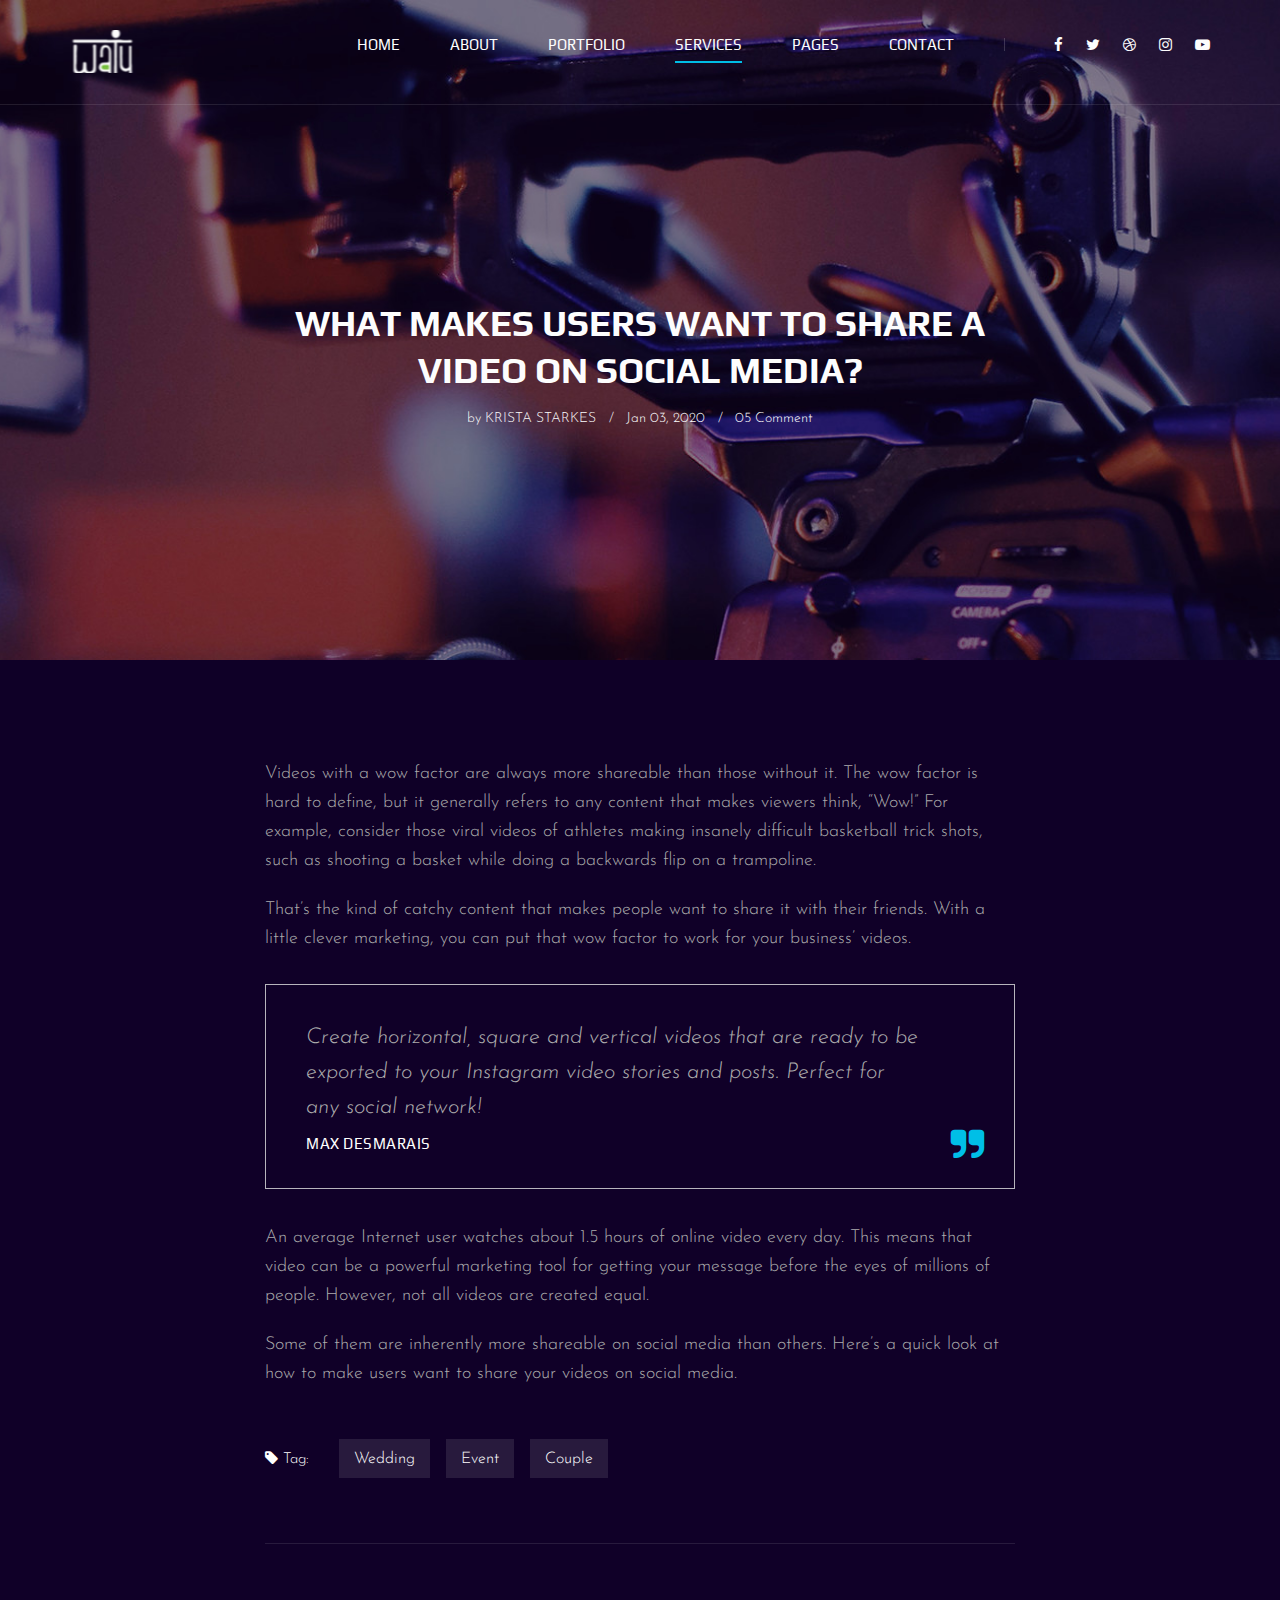
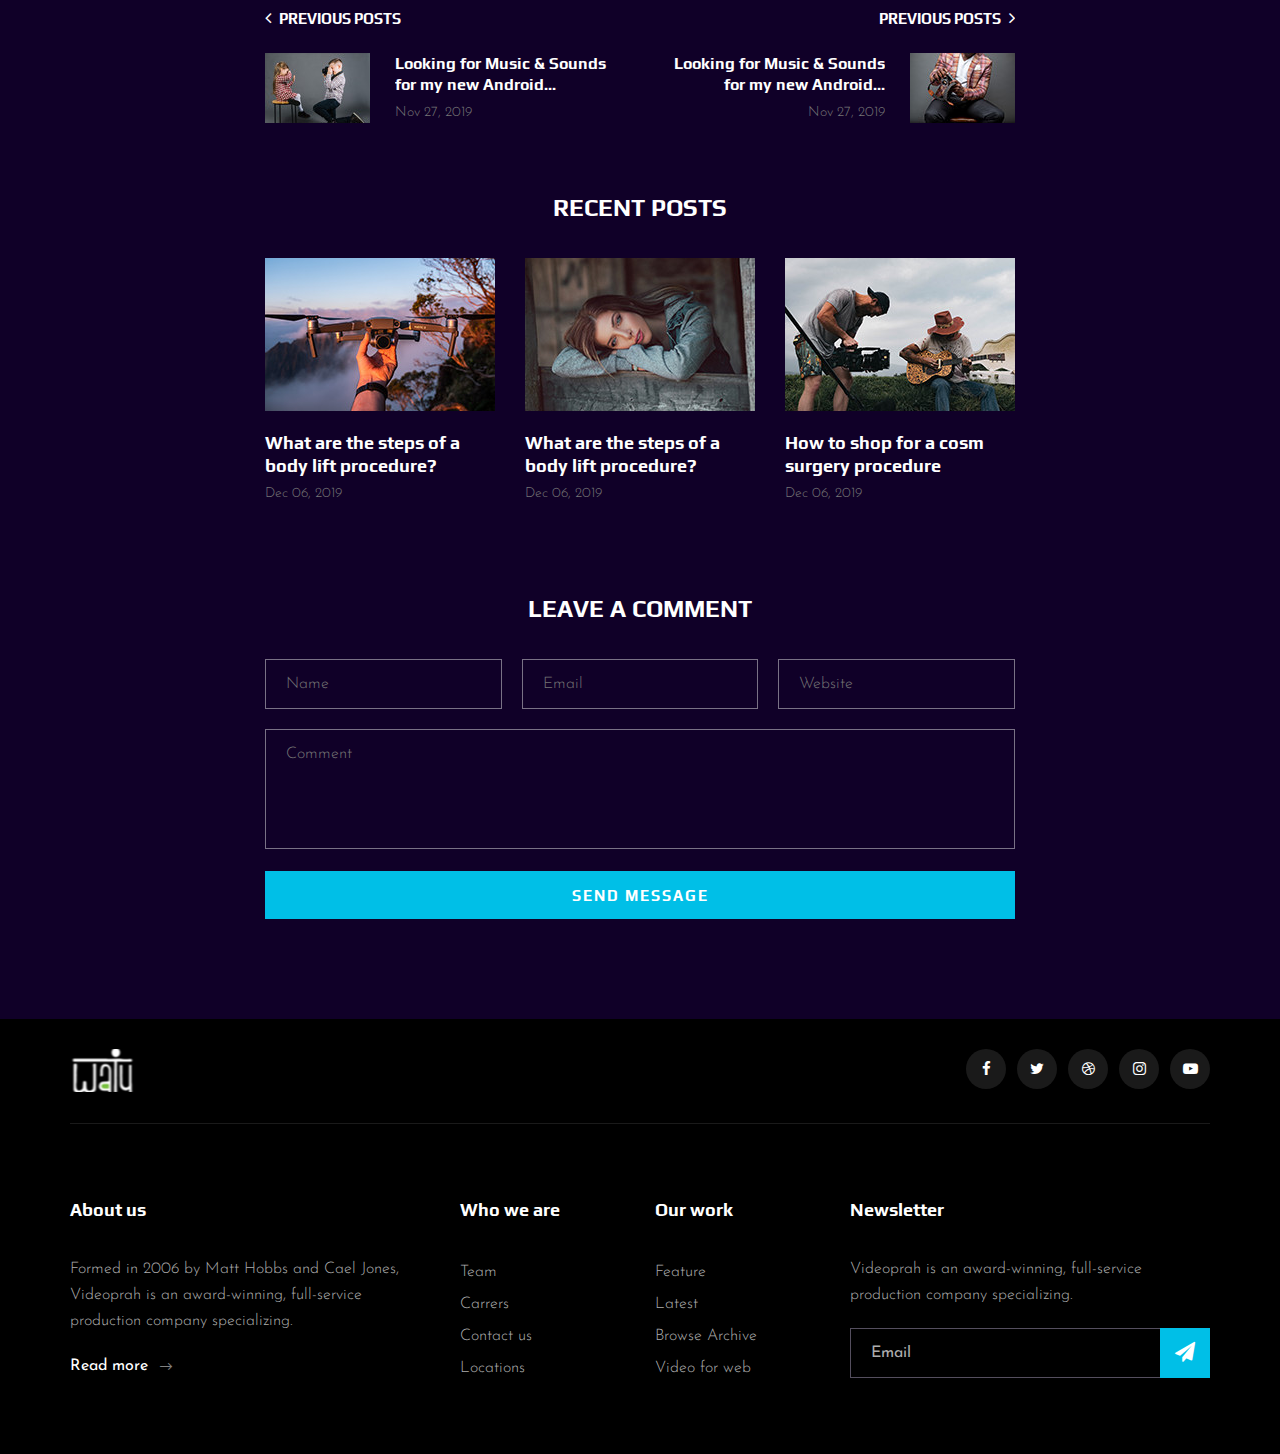
<file: blog-details.html>
<!DOCTYPE html>
<html lang="zxx">

<head>
    <meta charset="UTF-8">
    <meta name="description" content="Videograph Template">
    <meta name="keywords" content="Videograph, unica, creative, html">
    <meta name="viewport" content="width=device-width, initial-scale=1.0">
    <meta http-equiv="X-UA-Compatible" content="ie=edge">
    <title>WATU</title>

    <!-- Google Font -->
    <link href="https://fonts.googleapis.com/css2?family=Play:wght@400;700&display=swap" rel="stylesheet">
    <link href="https://fonts.googleapis.com/css2?family=Josefin+Sans:wght@300;400;500;600;700&display=swap"
        rel="stylesheet">

    <!-- Css Styles -->
    <link rel="stylesheet" href="css/bootstrap.min.css" type="text/css">
    <link rel="stylesheet" href="css/font-awesome.min.css" type="text/css">
    <link rel="stylesheet" href="css/elegant-icons.css" type="text/css">
    <link rel="stylesheet" href="css/owl.carousel.min.css" type="text/css">
    <link rel="stylesheet" href="css/magnific-popup.css" type="text/css">
    <link rel="stylesheet" href="css/slicknav.min.css" type="text/css">
    <link rel="stylesheet" href="css/style.css" type="text/css">
</head>

<body>
    <!-- Page Preloder -->
    <div id="preloder">
        <div class="loader"></div>
    </div>

    <!-- Header Section Begin -->
    <header class="header">
        <div class="container">
            <div class="row">
                <div class="col-lg-2">
                    <div class="header__logo">
                        <a href="./index.html"><img src="img/logo.png" alt=""></a>
                    </div>
                </div>
                <div class="col-lg-10">
                    <div class="header__nav__option">
                        <nav class="header__nav__menu mobile-menu">
                            <ul>
                                <li><a href="./index.html">Home</a></li>
                                <li><a href="./about.html">About</a></li>
                                <li><a href="./portfolio.html">Portfolio</a></li>
                                <li class="active"><a href="./services.html">Services</a></li>
                                <li><a href="#">Pages</a>
                                    <ul class="dropdown">
                                        <li><a href="./about.html">About</a></li>
                                        <li><a href="./portfolio.html">Portfolio</a></li>
                                        <li><a href="./blog.html">Blog</a></li>
                                        <li><a href="./blog-details.html">Blog Details</a></li>
                                    </ul>
                                </li>
                                <li><a href="./contact.html">Contact</a></li>
                            </ul>
                        </nav>
                        <div class="header__nav__social">
                            <a href="#"><i class="fa fa-facebook"></i></a>
                            <a href="#"><i class="fa fa-twitter"></i></a>
                            <a href="#"><i class="fa fa-dribbble"></i></a>
                            <a href="#"><i class="fa fa-instagram"></i></a>
                            <a href="#"><i class="fa fa-youtube-play"></i></a>
                        </div>
                    </div>
                </div>
            </div>
            <div id="mobile-menu-wrap"></div>
        </div>
    </header>
    <!-- Header End -->

    <!-- Blog Details Hero Begin -->
    <section class="blog-hero spad set-bg" data-setbg="img/blog/blog-hero.jpg">
        <div class="container">
            <div class="row d-flex justify-content-center">
                <div class="col-lg-8">
                    <div class="blog__hero__text">
                        <h2>WHAT MAKES USERS WANT TO SHARE A VIDEO ON SOCIAL MEDIA?</h2>
                        <ul>
                            <li>by <span>Krista Starkes</span></li>
                            <li>Jan 03, 2020</li>
                            <li>05 Comment</li>
                        </ul>
                    </div>
                </div>
            </div>
        </div>
    </section>
    <!-- Blog Details Hero End -->

    <!-- Blog Details Section Begin -->
    <div class="blog-details spad">
        <div class="container">
            <div class="row d-flex justify-content-center">
                <div class="col-lg-8">
                    <div class="blog__details__content">
                        <div class="blog__details__text">
                            <p>Videos with a wow factor are always more shareable than those without it. The wow factor
                                is hard to define, but it generally refers to any content that makes viewers think,
                                “Wow!” For example, consider those viral videos of athletes making insanely difficult
                                basketball trick shots, such as shooting a basket while doing a backwards flip on a
                                trampoline.</p>
                            <p>That’s the kind of catchy content that makes people want to share it with their friends.
                                With a little clever marketing, you can put that wow factor to work for your business’
                                videos.</p>
                        </div>
                        <div class="blog__details__quote">
                            <p>Create horizontal, square and vertical videos that are ready to be exported to your
                                Instagram video stories and posts. Perfect for any social network!</p>
                            <h6>Max Desmarais</h6>
                            <i class="fa fa-quote-right"></i>
                        </div>
                        <div class="blog__details__desc">
                            <p>An average Internet user watches about 1.5 hours of online video every day. This means
                                that video can be a powerful marketing tool for getting your message before the eyes of
                                millions of people. However, not all videos are created equal.</p>
                            <p>Some of them are inherently more shareable on social media than others. Here’s a quick
                                look at how to make users want to share your videos on social media.</p>
                        </div>
                        <div class="blog__details__tags">
                            <span><i class="fa fa-tag"></i> Tag:</span>
                            <a href="#">Wedding</a>
                            <a href="#">Event</a>
                            <a href="#">Couple</a>
                        </div>
                        <div class="blog__details__option">
                            <div class="row">
                                <div class="col-lg-6 col-md-6 col-sm-6">
                                    <a href="#" class="blog__details__option__item">
                                        <h5><i class="fa fa-angle-left"></i> Previous posts</h5>
                                        <div class="blog__details__option__item__img">
                                            <img src="img/blog/prev.jpg" alt="">
                                        </div>
                                        <div class="blog__details__option__item__text">
                                            <h6>Looking for Music & Sounds for my new Android...</h6>
                                            <span>Nov 27, 2019</span>
                                        </div>
                                    </a>
                                </div>
                                <div class="col-lg-6 col-md-6 col-sm-6">
                                    <a href="#" class="blog__details__option__item blog__details__option__item--right">
                                        <h5>Previous posts <i class="fa fa-angle-right"></i></h5>
                                        <div class="blog__details__option__item__img">
                                            <img src="img/blog/next.jpg" alt="">
                                        </div>
                                        <div class="blog__details__option__item__text">
                                            <h6>Looking for Music & Sounds for my new Android...</h6>
                                            <span>Nov 27, 2019</span>
                                        </div>
                                    </a>
                                </div>
                            </div>
                        </div>
                        <div class="blog__details__recent">
                            <h4>Recent Posts</h4>
                            <div class="row">
                                <div class="col-lg-4 col-md-6 col-sm-6">
                                    <div class="blog__details__recent__item">
                                        <img src="img/blog/ri-1.jpg" alt="">
                                        <h5>What are the steps of a body lift procedure?</h5>
                                        <span>Dec 06, 2019</span>
                                    </div>
                                </div>
                                <div class="col-lg-4 col-md-6 col-sm-6">
                                    <div class="blog__details__recent__item">
                                        <img src="img/blog/ri-2.jpg" alt="">
                                        <h5>What are the steps of a body lift procedure?</h5>
                                        <span>Dec 06, 2019</span>
                                    </div>
                                </div>
                                <div class="col-lg-4 col-md-6 col-sm-6">
                                    <div class="blog__details__recent__item">
                                        <img src="img/blog/ri-3.jpg" alt="">
                                        <h5>How to shop for a cosm surgery procedure</h5>
                                        <span>Dec 06, 2019</span>
                                    </div>
                                </div>
                            </div>
                        </div>
                        <div class="blog__details__comment">
                            <h4>Leave a comment</h4>
                            <form action="#">
                                <div class="input__list">
                                    <input type="text" placeholder="Name">
                                    <input type="text" placeholder="Email">
                                    <input type="text" placeholder="Website">
                                </div>
                                <textarea placeholder="Comment"></textarea>
                                <button type="submit" class="site-btn">Send Message</button>
                            </form>
                        </div>
                    </div>
                </div>
            </div>
        </div>
    </div>
    <!-- Blog Details Section End -->

    <!-- Footer Section Begin -->
    <footer class="footer">
        <div class="container">
            <div class="footer__top">
                <div class="row">
                    <div class="col-lg-6 col-md-6">
                        <div class="footer__top__logo">
                            <a href="#"><img src="img/logo.png" alt=""></a>
                        </div>
                    </div>
                    <div class="col-lg-6 col-md-6">
                        <div class="footer__top__social">
                            <a href="#"><i class="fa fa-facebook"></i></a>
                            <a href="#"><i class="fa fa-twitter"></i></a>
                            <a href="#"><i class="fa fa-dribbble"></i></a>
                            <a href="#"><i class="fa fa-instagram"></i></a>
                            <a href="#"><i class="fa fa-youtube-play"></i></a>
                        </div>
                    </div>
                </div>
            </div>
            <div class="footer__option">
                <div class="row">
                    <div class="col-lg-4 col-md-6 col-sm-6">
                        <div class="footer__option__item">
                            <h5>About us</h5>
                            <p>Formed in 2006 by Matt Hobbs and Cael Jones, Videoprah is an award-winning, full-service
                                production company specializing.</p>
                            <a href="#" class="read__more">Read more <span class="arrow_right"></span></a>
                        </div>
                    </div>
                    <div class="col-lg-2 col-md-3 col-sm-3">
                        <div class="footer__option__item">
                            <h5>Who we are</h5>
                            <ul>
                                <li><a href="#">Team</a></li>
                                <li><a href="#">Carrers</a></li>
                                <li><a href="#">Contact us</a></li>
                                <li><a href="#">Locations</a></li>
                            </ul>
                        </div>
                    </div>
                    <div class="col-lg-2 col-md-3 col-sm-3">
                        <div class="footer__option__item">
                            <h5>Our work</h5>
                            <ul>
                                <li><a href="#">Feature</a></li>
                                <li><a href="#">Latest</a></li>
                                <li><a href="#">Browse Archive</a></li>
                                <li><a href="#">Video for web</a></li>
                            </ul>
                        </div>
                    </div>
                    <div class="col-lg-4 col-md-12">
                        <div class="footer__option__item">
                            <h5>Newsletter</h5>
                            <p>Videoprah is an award-winning, full-service production company specializing.</p>
                            <form action="#">
                                <input type="text" placeholder="Email">
                                <button type="submit"><i class="fa fa-send"></i></button>
                            </form>
                        </div>
                    </div>
                </div>
            </div>
        </div>
    </footer>
    <!-- Footer Section End -->

    <!-- Js Plugins -->
    <script src="js/jquery-3.3.1.min.js"></script>
    <script src="js/bootstrap.min.js"></script>
    <script src="js/jquery.magnific-popup.min.js"></script>
    <script src="js/mixitup.min.js"></script>
    <script src="js/masonry.pkgd.min.js"></script>
    <script src="js/jquery.slicknav.js"></script>
    <script src="js/owl.carousel.min.js"></script>
    <script src="js/main.js"></script>
</body>

</html>
</file>
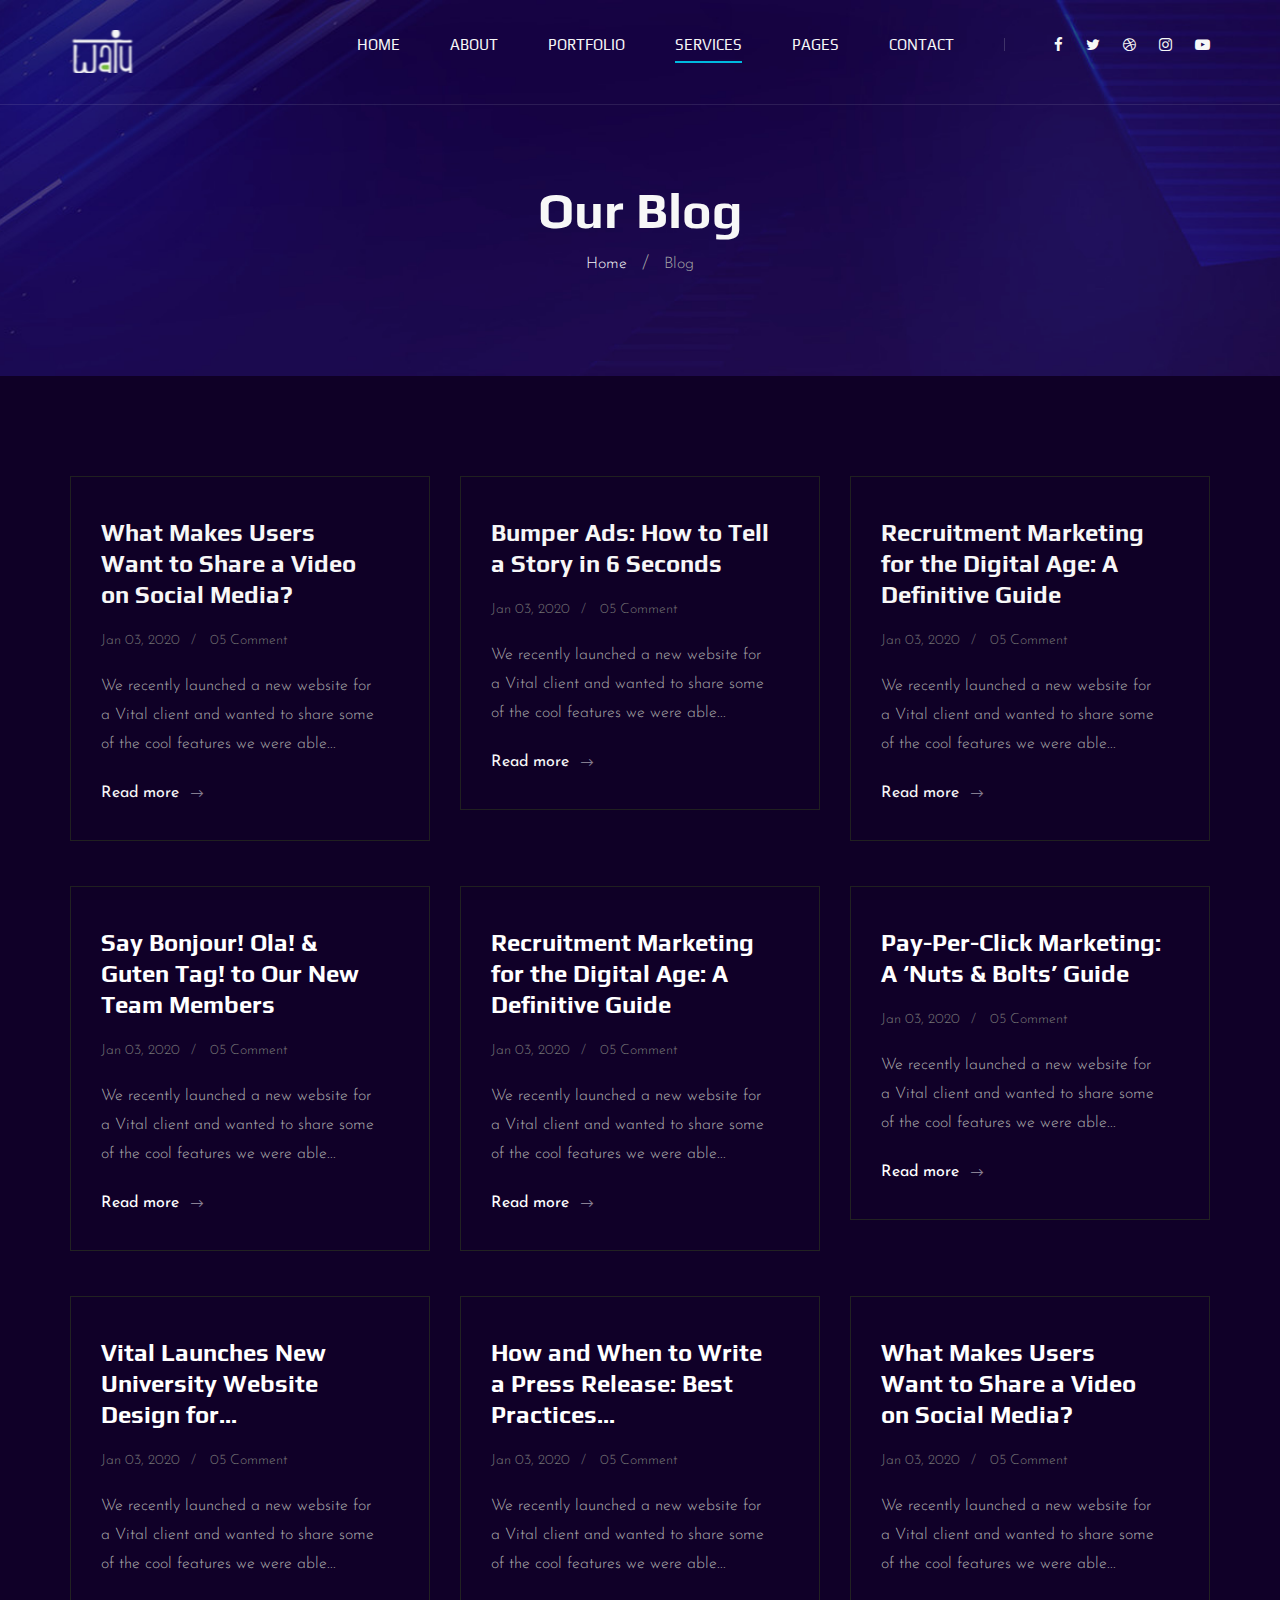
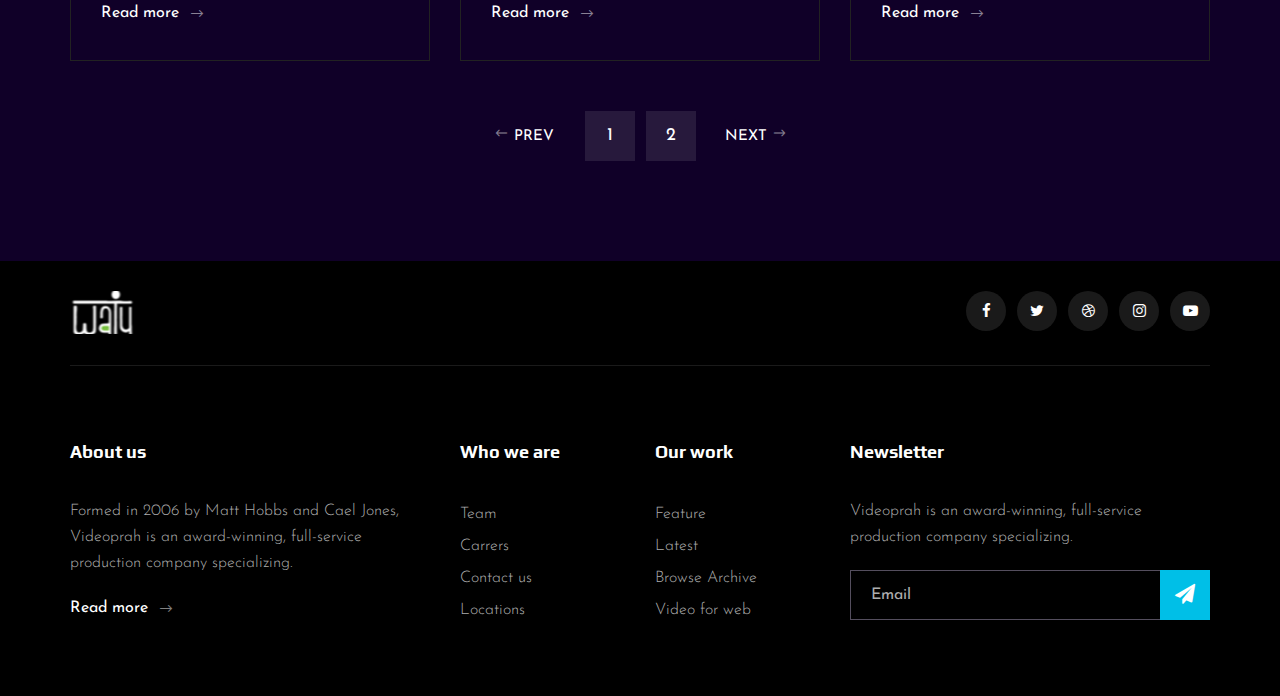
<file: blog.html>
<!DOCTYPE html>
<html lang="zxx">

<head>
    <meta charset="UTF-8">
    <meta name="description" content="Videograph Template">
    <meta name="keywords" content="Videograph, unica, creative, html">
    <meta name="viewport" content="width=device-width, initial-scale=1.0">
    <meta http-equiv="X-UA-Compatible" content="ie=edge">
    <title>WATU</title>

    <!-- Google Font -->
    <link href="https://fonts.googleapis.com/css2?family=Play:wght@400;700&display=swap" rel="stylesheet">
    <link href="https://fonts.googleapis.com/css2?family=Josefin+Sans:wght@300;400;500;600;700&display=swap"
        rel="stylesheet">

    <!-- Css Styles -->
    <link rel="stylesheet" href="css/bootstrap.min.css" type="text/css">
    <link rel="stylesheet" href="css/font-awesome.min.css" type="text/css">
    <link rel="stylesheet" href="css/elegant-icons.css" type="text/css">
    <link rel="stylesheet" href="css/owl.carousel.min.css" type="text/css">
    <link rel="stylesheet" href="css/magnific-popup.css" type="text/css">
    <link rel="stylesheet" href="css/slicknav.min.css" type="text/css">
    <link rel="stylesheet" href="css/style.css" type="text/css">
</head>

<body>
    <!-- Page Preloder -->
    <div id="preloder">
        <div class="loader"></div>
    </div>

    <!-- Header Section Begin -->
    <header class="header">
        <div class="container">
            <div class="row">
                <div class="col-lg-2">
                    <div class="header__logo">
                        <a href="./index.html"><img src="img/logo.png" alt=""></a>
                    </div>
                </div>
                <div class="col-lg-10">
                    <div class="header__nav__option">
                        <nav class="header__nav__menu mobile-menu">
                            <ul>
                                <li><a href="./index.html">Home</a></li>
                                <li><a href="./about.html">About</a></li>
                                <li><a href="./portfolio.html">Portfolio</a></li>
                                <li class="active"><a href="./services.html">Services</a></li>
                                <li><a href="#">Pages</a>
                                    <ul class="dropdown">
                                        <li><a href="./about.html">About</a></li>
                                        <li><a href="./portfolio.html">Portfolio</a></li>
                                        <li><a href="./blog.html">Blog</a></li>
                                        <li><a href="./blog-details.html">Blog Details</a></li>
                                    </ul>
                                </li>
                                <li><a href="./contact.html">Contact</a></li>
                            </ul>
                        </nav>
                        <div class="header__nav__social">
                            <a href="#"><i class="fa fa-facebook"></i></a>
                            <a href="#"><i class="fa fa-twitter"></i></a>
                            <a href="#"><i class="fa fa-dribbble"></i></a>
                            <a href="#"><i class="fa fa-instagram"></i></a>
                            <a href="#"><i class="fa fa-youtube-play"></i></a>
                        </div>
                    </div>
                </div>
            </div>
            <div id="mobile-menu-wrap"></div>
        </div>
    </header>
    <!-- Header End -->

    <!-- Breadcrumb Begin -->
    <div class="breadcrumb-option spad set-bg" data-setbg="img/breadcrumb-bg.jpg">
        <div class="container">
            <div class="row">
                <div class="col-lg-12 text-center">
                    <div class="breadcrumb__text">
                        <h2>Our Blog</h2>
                        <div class="breadcrumb__links">
                            <a href="#">Home</a>
                            <span>Blog</span>
                        </div>
                    </div>
                </div>
            </div>
        </div>
    </div>
    <!-- Breadcrumb End -->

    <!-- Blog Section Begin -->
    <section class="blog spad">
        <div class="container">
            <div class="row">
                <div class="col-lg-4 col-md-6 col-sm-6">
                    <div class="blog__item">
                        <h4>What Makes Users Want to Share a Video on Social Media?</h4>
                        <ul>
                            <li>Jan 03, 2020</li>
                            <li>05 Comment</li>
                        </ul>
                        <p>We recently launched a new website for a Vital client and wanted to share some of the cool
                            features we were able...</p>
                        <a href="#">Read more <span class="arrow_right"></span></a>
                    </div>
                </div>
                <div class="col-lg-4 col-md-6 col-sm-6">
                    <div class="blog__item">
                        <h4>Bumper Ads: How to Tell a Story in 6 Seconds</h4>
                        <ul>
                            <li>Jan 03, 2020</li>
                            <li>05 Comment</li>
                        </ul>
                        <p>We recently launched a new website for a Vital client and wanted to share some of the cool
                            features we were able...</p>
                        <a href="#">Read more <span class="arrow_right"></span></a>
                    </div>
                </div>
                <div class="col-lg-4 col-md-6 col-sm-6">
                    <div class="blog__item">
                        <h4>Recruitment Marketing for the Digital Age: A Definitive Guide</h4>
                        <ul>
                            <li>Jan 03, 2020</li>
                            <li>05 Comment</li>
                        </ul>
                        <p>We recently launched a new website for a Vital client and wanted to share some of the cool
                            features we were able...</p>
                        <a href="#">Read more <span class="arrow_right"></span></a>
                    </div>
                </div>
                <div class="col-lg-4 col-md-6 col-sm-6">
                    <div class="blog__item">
                        <h4>Say Bonjour! Ola! & Guten Tag! to Our New Team Members</h4>
                        <ul>
                            <li>Jan 03, 2020</li>
                            <li>05 Comment</li>
                        </ul>
                        <p>We recently launched a new website for a Vital client and wanted to share some of the cool
                            features we were able...</p>
                        <a href="#">Read more <span class="arrow_right"></span></a>
                    </div>
                </div>
                <div class="col-lg-4 col-md-6 col-sm-6">
                    <div class="blog__item">
                        <h4>Recruitment Marketing for the Digital Age: A Definitive Guide</h4>
                        <ul>
                            <li>Jan 03, 2020</li>
                            <li>05 Comment</li>
                        </ul>
                        <p>We recently launched a new website for a Vital client and wanted to share some of the cool
                            features we were able...</p>
                        <a href="#">Read more <span class="arrow_right"></span></a>
                    </div>
                </div>
                <div class="col-lg-4 col-md-6 col-sm-6">
                    <div class="blog__item">
                        <h4>Pay-Per-Click Marketing: A ‘Nuts & Bolts’ Guide</h4>
                        <ul>
                            <li>Jan 03, 2020</li>
                            <li>05 Comment</li>
                        </ul>
                        <p>We recently launched a new website for a Vital client and wanted to share some of the cool
                            features we were able...</p>
                        <a href="#">Read more <span class="arrow_right"></span></a>
                    </div>
                </div>
                <div class="col-lg-4 col-md-6 col-sm-6">
                    <div class="blog__item">
                        <h4>Vital Launches New University Website Design for...</h4>
                        <ul>
                            <li>Jan 03, 2020</li>
                            <li>05 Comment</li>
                        </ul>
                        <p>We recently launched a new website for a Vital client and wanted to share some of the cool
                            features we were able...</p>
                        <a href="#">Read more <span class="arrow_right"></span></a>
                    </div>
                </div>
                <div class="col-lg-4 col-md-6 col-sm-6">
                    <div class="blog__item">
                        <h4>How and When to Write a Press Release: Best Practices...</h4>
                        <ul>
                            <li>Jan 03, 2020</li>
                            <li>05 Comment</li>
                        </ul>
                        <p>We recently launched a new website for a Vital client and wanted to share some of the cool
                            features we were able...</p>
                        <a href="#">Read more <span class="arrow_right"></span></a>
                    </div>
                </div>
                <div class="col-lg-4 col-md-6 col-sm-6">
                    <div class="blog__item">
                        <h4>What Makes Users Want to Share a Video on Social Media?</h4>
                        <ul>
                            <li>Jan 03, 2020</li>
                            <li>05 Comment</li>
                        </ul>
                        <p>We recently launched a new website for a Vital client and wanted to share some of the cool
                            features we were able...</p>
                        <a href="#">Read more <span class="arrow_right"></span></a>
                    </div>
                </div>
            </div>
            <div class="row">
                <div class="col-lg-12">
                    <div class="pagination__option blog__pagi">
                        <a href="#" class="arrow__pagination left__arrow"><span class="arrow_left"></span> Prev</a>
                        <a href="#" class="number__pagination">1</a>
                        <a href="#" class="number__pagination">2</a>
                        <a href="#" class="arrow__pagination right__arrow">Next <span class="arrow_right"></span></a>
                    </div>
                </div>
            </div>
        </div>
    </section>
    <!-- Blog Section End -->

    <!-- Footer Section Begin -->
    <footer class="footer">
        <div class="container">
            <div class="footer__top">
                <div class="row">
                    <div class="col-lg-6 col-md-6">
                        <div class="footer__top__logo">
                            <a href="#"><img src="img/logo.png" alt=""></a>
                        </div>
                    </div>
                    <div class="col-lg-6 col-md-6">
                        <div class="footer__top__social">
                            <a href="#"><i class="fa fa-facebook"></i></a>
                            <a href="#"><i class="fa fa-twitter"></i></a>
                            <a href="#"><i class="fa fa-dribbble"></i></a>
                            <a href="#"><i class="fa fa-instagram"></i></a>
                            <a href="#"><i class="fa fa-youtube-play"></i></a>
                        </div>
                    </div>
                </div>
            </div>
            <div class="footer__option">
                <div class="row">
                    <div class="col-lg-4 col-md-6 col-sm-6">
                        <div class="footer__option__item">
                            <h5>About us</h5>
                            <p>Formed in 2006 by Matt Hobbs and Cael Jones, Videoprah is an award-winning, full-service
                                production company specializing.</p>
                            <a href="#" class="read__more">Read more <span class="arrow_right"></span></a>
                        </div>
                    </div>
                    <div class="col-lg-2 col-md-3 col-sm-3">
                        <div class="footer__option__item">
                            <h5>Who we are</h5>
                            <ul>
                                <li><a href="#">Team</a></li>
                                <li><a href="#">Carrers</a></li>
                                <li><a href="#">Contact us</a></li>
                                <li><a href="#">Locations</a></li>
                            </ul>
                        </div>
                    </div>
                    <div class="col-lg-2 col-md-3 col-sm-3">
                        <div class="footer__option__item">
                            <h5>Our work</h5>
                            <ul>
                                <li><a href="#">Feature</a></li>
                                <li><a href="#">Latest</a></li>
                                <li><a href="#">Browse Archive</a></li>
                                <li><a href="#">Video for web</a></li>
                            </ul>
                        </div>
                    </div>
                    <div class="col-lg-4 col-md-12">
                        <div class="footer__option__item">
                            <h5>Newsletter</h5>
                            <p>Videoprah is an award-winning, full-service production company specializing.</p>
                            <form action="#">
                                <input type="text" placeholder="Email">
                                <button type="submit"><i class="fa fa-send"></i></button>
                            </form>
                        </div>
                    </div>
                </div>
            </div>
        </div>
    </footer>
    <!-- Footer Section End -->

    <!-- Js Plugins -->
    <script src="js/jquery-3.3.1.min.js"></script>
    <script src="js/bootstrap.min.js"></script>
    <script src="js/jquery.magnific-popup.min.js"></script>
    <script src="js/mixitup.min.js"></script>
    <script src="js/masonry.pkgd.min.js"></script>
    <script src="js/jquery.slicknav.js"></script>
    <script src="js/owl.carousel.min.js"></script>
    <script src="js/main.js"></script>
</body>

</html>
</file>
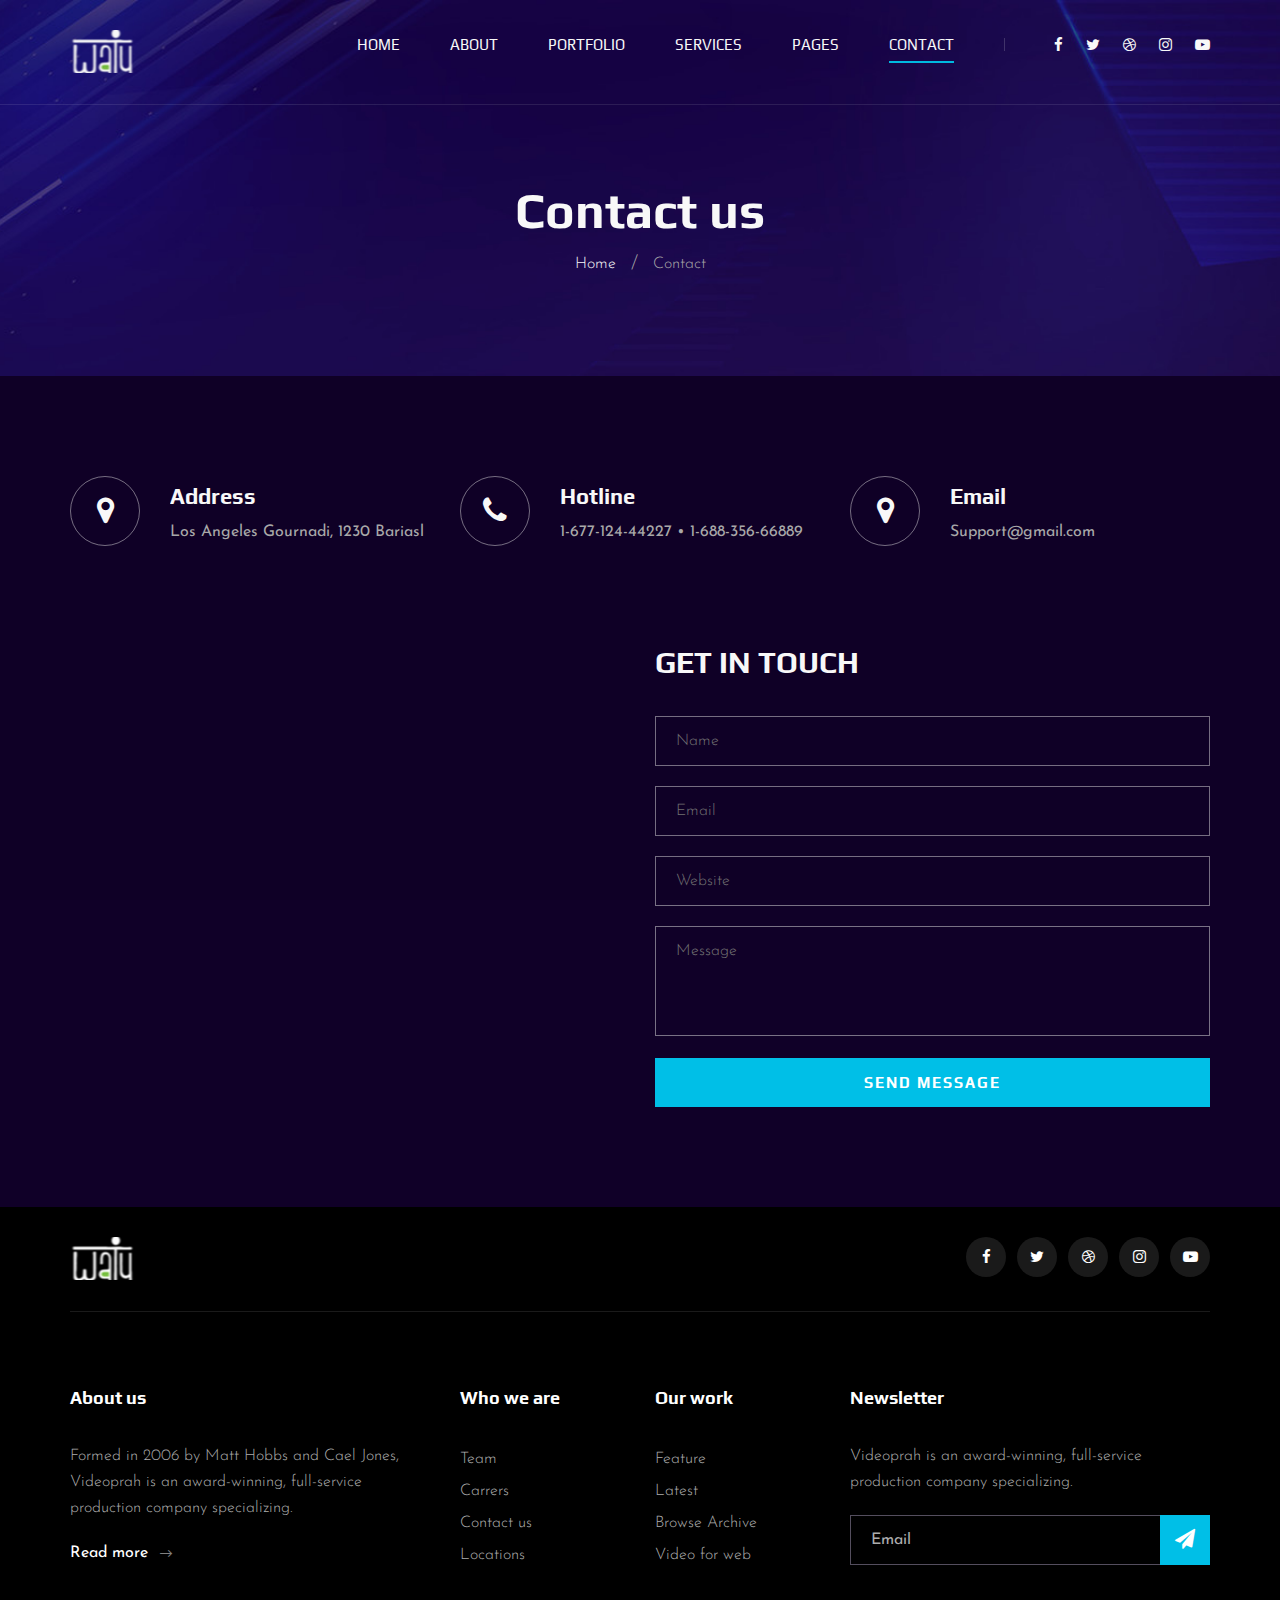
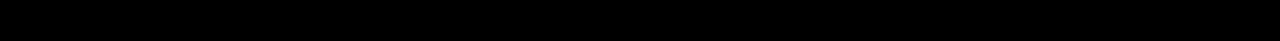
<file: contact.html>
<!DOCTYPE html>
<html lang="zxx">

<head>
    <meta charset="UTF-8">
    <meta name="description" content="Videograph Template">
    <meta name="keywords" content="Videograph, unica, creative, html">
    <meta name="viewport" content="width=device-width, initial-scale=1.0">
    <meta http-equiv="X-UA-Compatible" content="ie=edge">
    <title>WATU</title>

    <!-- Google Font -->
    <link href="https://fonts.googleapis.com/css2?family=Play:wght@400;700&display=swap" rel="stylesheet">
    <link href="https://fonts.googleapis.com/css2?family=Josefin+Sans:wght@300;400;500;600;700&display=swap"
        rel="stylesheet">

    <!-- Css Styles -->
    <link rel="stylesheet" href="css/bootstrap.min.css" type="text/css">
    <link rel="stylesheet" href="css/font-awesome.min.css" type="text/css">
    <link rel="stylesheet" href="css/elegant-icons.css" type="text/css">
    <link rel="stylesheet" href="css/owl.carousel.min.css" type="text/css">
    <link rel="stylesheet" href="css/magnific-popup.css" type="text/css">
    <link rel="stylesheet" href="css/slicknav.min.css" type="text/css">
    <link rel="stylesheet" href="css/style.css" type="text/css">
</head>

<body>
    <!-- Page Preloder -->
    <div id="preloder">
        <div class="loader"></div>
    </div>

    <!-- Header Section Begin -->
    <header class="header">
        <div class="container">
            <div class="row">
                <div class="col-lg-2">
                    <div class="header__logo">
                        <a href="./index.html"><img src="img/logo.png" alt=""></a>
                    </div>
                </div>
                <div class="col-lg-10">
                    <div class="header__nav__option">
                        <nav class="header__nav__menu mobile-menu">
                            <ul>
                                <li><a href="./index.html">Home</a></li>
                                <li><a href="./about.html">About</a></li>
                                <li><a href="./portfolio.html">Portfolio</a></li>
                                <li><a href="./services.html">Services</a></li>
                                <li><a href="#">Pages</a>
                                    <ul class="dropdown">
                                        <li><a href="./about.html">About</a></li>
                                        <li><a href="./portfolio.html">Portfolio</a></li>
                                        <li><a href="./blog.html">Blog</a></li>
                                        <li><a href="./blog-details.html">Blog Details</a></li>
                                    </ul>
                                </li>
                                <li class="active"><a href="./contact.html">Contact</a></li>
                            </ul>
                        </nav>
                        <div class="header__nav__social">
                            <a href="#"><i class="fa fa-facebook"></i></a>
                            <a href="#"><i class="fa fa-twitter"></i></a>
                            <a href="#"><i class="fa fa-dribbble"></i></a>
                            <a href="#"><i class="fa fa-instagram"></i></a>
                            <a href="#"><i class="fa fa-youtube-play"></i></a>
                        </div>
                    </div>
                </div>
            </div>
            <div id="mobile-menu-wrap"></div>
        </div>
    </header>
    <!-- Header End -->

    <!-- Breadcrumb Begin -->
    <div class="breadcrumb-option spad set-bg" data-setbg="img/breadcrumb-bg.jpg">
        <div class="container">
            <div class="row">
                <div class="col-lg-12 text-center">
                    <div class="breadcrumb__text">
                        <h2>Contact us</h2>
                        <div class="breadcrumb__links">
                            <a href="#">Home</a>
                            <span>Contact</span>
                        </div>
                    </div>
                </div>
            </div>
        </div>
    </div>
    <!-- Breadcrumb End -->

    <!-- Contact Widget Section Begin -->
    <section class="contact-widget spad">
        <div class="container">
            <div class="row">
                <div class="col-lg-4 col-md-6 col-md-6 col-md-3">
                    <div class="contact__widget__item">
                        <div class="contact__widget__item__icon">
                            <i class="fa fa-map-marker"></i>
                        </div>
                        <div class="contact__widget__item__text">
                            <h4>Address</h4>
                            <p>Los Angeles Gournadi, 1230 Bariasl</p>
                        </div>
                    </div>
                </div>
                <div class="col-lg-4 col-md-6 col-md-6 col-md-3">
                    <div class="contact__widget__item">
                        <div class="contact__widget__item__icon">
                            <i class="fa fa-phone"></i>
                        </div>
                        <div class="contact__widget__item__text">
                            <h4>Hotline</h4>
                            <p>1-677-124-44227 • 1-688-356-66889</p>
                        </div>
                    </div>
                </div>
                <div class="col-lg-4 col-md-6 col-md-6 col-md-3">
                    <div class="contact__widget__item">
                        <div class="contact__widget__item__icon">
                            <i class="fa fa-map-marker"></i>
                        </div>
                        <div class="contact__widget__item__text">
                            <h4>Email</h4>
                            <p>Support@gmail.com</p>
                        </div>
                    </div>
                </div>
            </div>
        </div>
    </section>
    <!-- Contact Widget Section End -->

    <!-- Call To Action Section Begin -->
    <section class="contact spad">
        <div class="container">
            <div class="row">
                <div class="col-lg-6 col-md-6">
                    <div class="contact__map">
                        <iframe
                            src="https://www.google.com/maps/embed?pb=!1m18!1m12!1m3!1d387190.2798902705!2d-74.25986790365917!3d40.697670067823786!2m3!1f0!2f0!3f0!3m2!1i1024!2i768!4f13.1!3m3!1m2!1s0x89c24fa5d33f083b%3A0xc80b8f06e177fe62!2sNew%20York%2C%20NY%2C%20USA!5e0!3m2!1sen!2sbd!4v1596152431947!5m2!1sen!2sbd"
                            height="450" style="border:0;"></iframe>
                    </div>
                </div>
                <div class="col-lg-6 col-md-6">
                    <div class="contact__form">
                        <h3>Get in touch</h3>
                        <form action="#">
                            <input type="text" placeholder="Name">
                            <input type="text" placeholder="Email">
                            <input type="text" placeholder="Website">
                            <textarea placeholder="Message"></textarea>
                            <button type="submit" class="site-btn">Send Message</button>
                        </form>
                    </div>
                </div>
            </div>
        </div>
    </section>
    <!-- Call To Action Section End -->

    <!-- Footer Section Begin -->
    <footer class="footer">
        <div class="container">
            <div class="footer__top">
                <div class="row">
                    <div class="col-lg-6 col-md-6">
                        <div class="footer__top__logo">
                            <a href="#"><img src="img/logo.png" alt=""></a>
                        </div>
                    </div>
                    <div class="col-lg-6 col-md-6">
                        <div class="footer__top__social">
                            <a href="#"><i class="fa fa-facebook"></i></a>
                            <a href="#"><i class="fa fa-twitter"></i></a>
                            <a href="#"><i class="fa fa-dribbble"></i></a>
                            <a href="#"><i class="fa fa-instagram"></i></a>
                            <a href="#"><i class="fa fa-youtube-play"></i></a>
                        </div>
                    </div>
                </div>
            </div>
            <div class="footer__option">
                <div class="row">
                    <div class="col-lg-4 col-md-6">
                        <div class="footer__option__item">
                            <h5>About us</h5>
                            <p>Formed in 2006 by Matt Hobbs and Cael Jones, Videoprah is an award-winning, full-service
                                production company specializing.</p>
                            <a href="#" class="read__more">Read more <span class="arrow_right"></span></a>
                        </div>
                    </div>
                    <div class="col-lg-2 col-md-3">
                        <div class="footer__option__item">
                            <h5>Who we are</h5>
                            <ul>
                                <li><a href="#">Team</a></li>
                                <li><a href="#">Carrers</a></li>
                                <li><a href="#">Contact us</a></li>
                                <li><a href="#">Locations</a></li>
                            </ul>
                        </div>
                    </div>
                    <div class="col-lg-2 col-md-3">
                        <div class="footer__option__item">
                            <h5>Our work</h5>
                            <ul>
                                <li><a href="#">Feature</a></li>
                                <li><a href="#">Latest</a></li>
                                <li><a href="#">Browse Archive</a></li>
                                <li><a href="#">Video for web</a></li>
                            </ul>
                        </div>
                    </div>
                    <div class="col-lg-4 col-md-12">
                        <div class="footer__option__item">
                            <h5>Newsletter</h5>
                            <p>Videoprah is an award-winning, full-service production company specializing.</p>
                            <form action="#">
                                <input type="text" placeholder="Email">
                                <button type="submit"><i class="fa fa-send"></i></button>
                            </form>
                        </div>
                    </div>
                </div>
            </div>
        </div>
    </footer>
    <!-- Footer Section End -->

    <!-- Js Plugins -->
    <script src="js/jquery-3.3.1.min.js"></script>
    <script src="js/bootstrap.min.js"></script>
    <script src="js/jquery.magnific-popup.min.js"></script>
    <script src="js/mixitup.min.js"></script>
    <script src="js/masonry.pkgd.min.js"></script>
    <script src="js/jquery.slicknav.js"></script>
    <script src="js/owl.carousel.min.js"></script>
    <script src="js/main.js"></script>
</body>

</html>
</file>
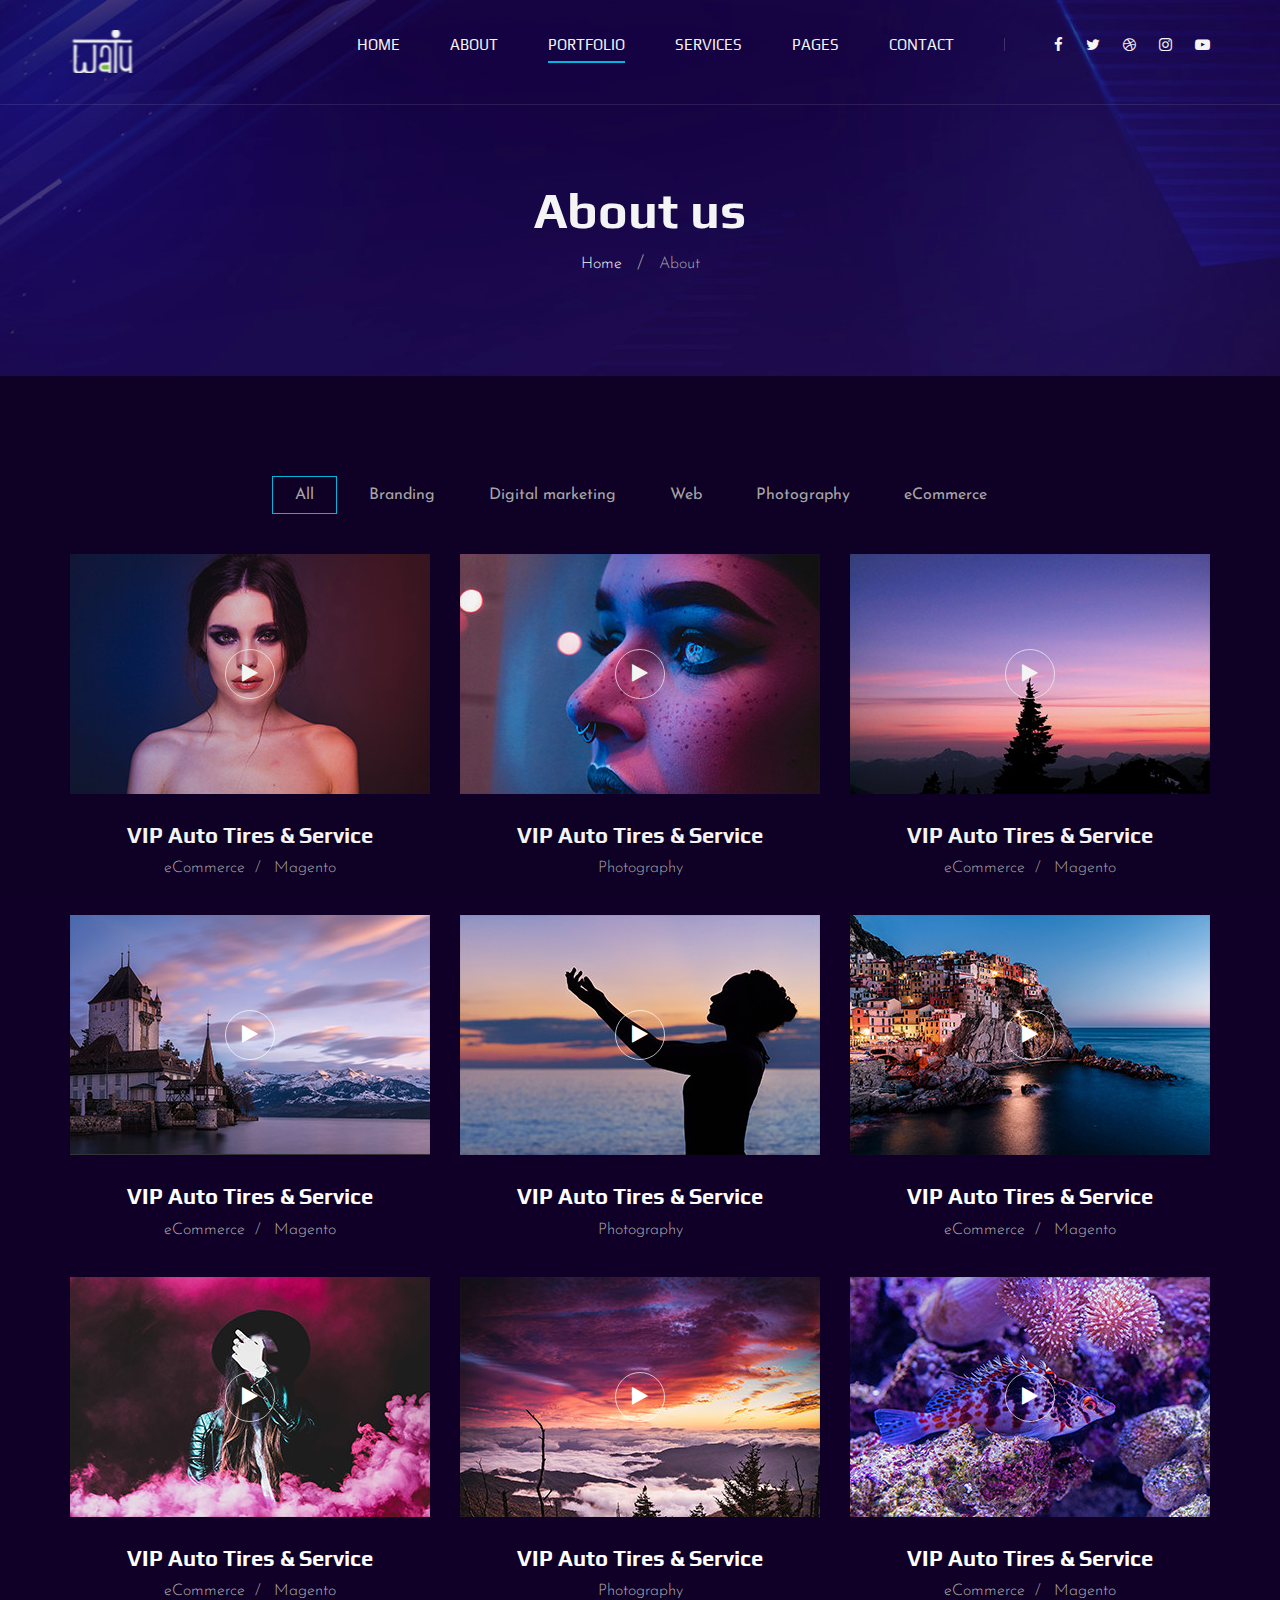
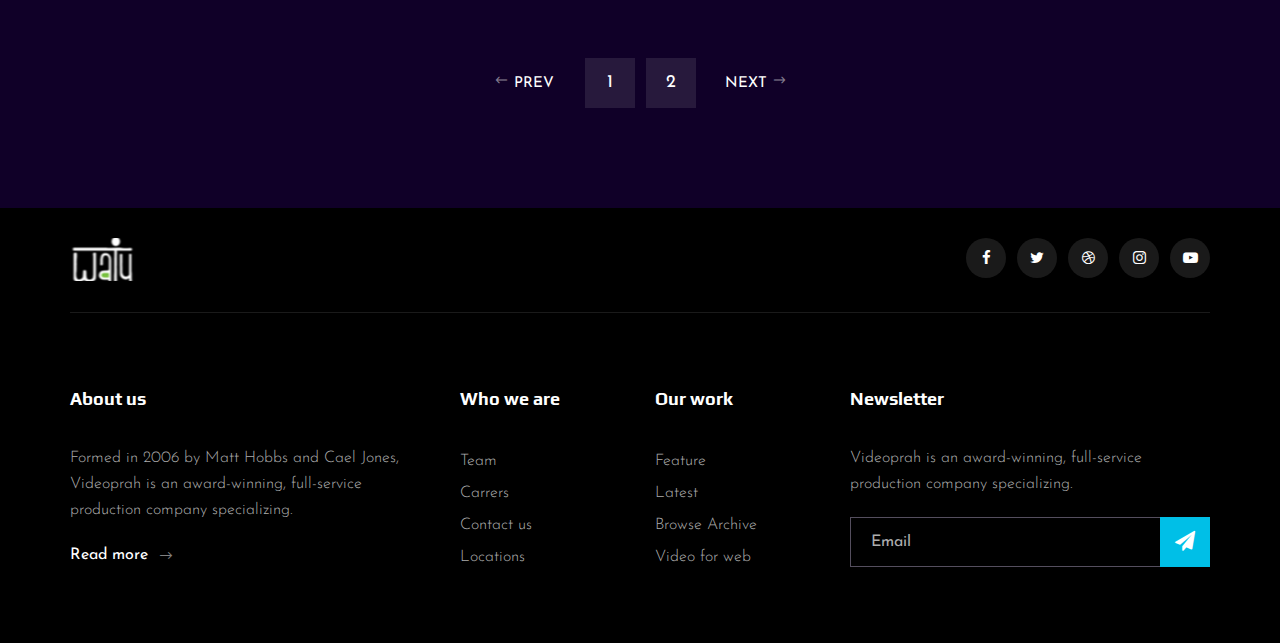
<file: portfolio.html>
<!DOCTYPE html>
<html lang="zxx">

<head>
    <meta charset="UTF-8">
    <meta name="description" content="Videograph Template">
    <meta name="keywords" content="Videograph, unica, creative, html">
    <meta name="viewport" content="width=device-width, initial-scale=1.0">
    <meta http-equiv="X-UA-Compatible" content="ie=edge">
    <title>WATU</title>

    <!-- Google Font -->
    <link href="https://fonts.googleapis.com/css2?family=Play:wght@400;700&display=swap" rel="stylesheet">
    <link href="https://fonts.googleapis.com/css2?family=Josefin+Sans:wght@300;400;500;600;700&display=swap"
        rel="stylesheet">

    <!-- Css Styles -->
    <link rel="stylesheet" href="css/bootstrap.min.css" type="text/css">
    <link rel="stylesheet" href="css/font-awesome.min.css" type="text/css">
    <link rel="stylesheet" href="css/elegant-icons.css" type="text/css">
    <link rel="stylesheet" href="css/owl.carousel.min.css" type="text/css">
    <link rel="stylesheet" href="css/magnific-popup.css" type="text/css">
    <link rel="stylesheet" href="css/slicknav.min.css" type="text/css">
    <link rel="stylesheet" href="css/style.css" type="text/css">
</head>

<body>
    <!-- Page Preloder -->
    <div id="preloder">
        <div class="loader"></div>
    </div>

    <!-- Header Section Begin -->
    <header class="header">
        <div class="container">
            <div class="row">
                <div class="col-lg-2">
                    <div class="header__logo">
                        <a href="./index.html"><img src="img/logo.png" alt=""></a>
                    </div>
                </div>
                <div class="col-lg-10">
                    <div class="header__nav__option">
                        <nav class="header__nav__menu mobile-menu">
                            <ul>
                                <li><a href="./index.html">Home</a></li>
                                <li><a href="./about.html">About</a></li>
                                <li class="active"><a href="./portfolio.html">Portfolio</a></li>
                                <li><a href="./services.html">Services</a></li>
                                <li><a href="#">Pages</a>
                                    <ul class="dropdown">
                                        <li><a href="./about.html">About</a></li>
                                        <li><a href="./portfolio.html">Portfolio</a></li>
                                        <li><a href="./blog.html">Blog</a></li>
                                        <li><a href="./blog-details.html">Blog Details</a></li>
                                    </ul>
                                </li>
                                <li><a href="./contact.html">Contact</a></li>
                            </ul>
                        </nav>
                        <div class="header__nav__social">
                            <a href="#"><i class="fa fa-facebook"></i></a>
                            <a href="#"><i class="fa fa-twitter"></i></a>
                            <a href="#"><i class="fa fa-dribbble"></i></a>
                            <a href="#"><i class="fa fa-instagram"></i></a>
                            <a href="#"><i class="fa fa-youtube-play"></i></a>
                        </div>
                    </div>
                </div>
            </div>
            <div id="mobile-menu-wrap"></div>
        </div>
    </header>
    <!-- Header End -->

    <!-- Breadcrumb Begin -->
    <div class="breadcrumb-option spad set-bg" data-setbg="img/breadcrumb-bg.jpg">
        <div class="container">
            <div class="row">
                <div class="col-lg-12 text-center">
                    <div class="breadcrumb__text">
                        <h2>About us</h2>
                        <div class="breadcrumb__links">
                            <a href="#">Home</a>
                            <span>About</span>
                        </div>
                    </div>
                </div>
            </div>
        </div>
    </div>
    <!-- Breadcrumb End -->

    <!-- Portfolio Section Begin -->
    <section class="portfolio spad">
        <div class="container">
            <div class="row">
                <div class="col-lg-12">
                    <ul class="portfolio__filter">
                        <li class="active" data-filter="*">All</li>
                        <li data-filter=".branding">Branding</li>
                        <li data-filter=".digital-marketing">Digital marketing</li>
                        <li data-filter=".web">Web</li>
                        <li data-filter=".photography">Photography</li>
                        <li data-filter=" .ecommerce">eCommerce</li>
                    </ul>
                </div>
            </div>
            <div class="row portfolio__gallery">
                <div class="col-lg-4 col-md-6 col-sm-6 mix branding">
                    <div class="portfolio__item">
                        <div class="portfolio__item__video set-bg" data-setbg="img/portfolio/portfolio-1.jpg">
                            <a href="https://www.youtube.com/watch?v=LXb3EKWsInQ" class="play-btn video-popup"><i
                                    class="fa fa-play"></i></a>
                        </div>
                        <div class="portfolio__item__text">
                            <h4>VIP Auto Tires & Service</h4>
                            <ul>
                                <li>eCommerce</li>
                                <li>Magento</li>
                            </ul>
                        </div>
                    </div>
                </div>
                <div class="col-lg-4 col-md-6 col-sm-6 mix digital-marketing">
                    <div class="portfolio__item">
                        <div class="portfolio__item__video set-bg" data-setbg="img/portfolio/portfolio-2.jpg">
                            <a href="https://www.youtube.com/watch?v=LXb3EKWsInQ" class="play-btn video-popup"><i
                                    class="fa fa-play"></i></a>
                        </div>
                        <div class="portfolio__item__text">
                            <h4>VIP Auto Tires & Service</h4>
                            <span>Photography</span>
                        </div>
                    </div>
                </div>
                <div class="col-lg-4 col-md-6 col-sm-6 mix web">
                    <div class="portfolio__item">
                        <div class="portfolio__item__video set-bg" data-setbg="img/portfolio/portfolio-3.jpg">
                            <a href="https://www.youtube.com/watch?v=LXb3EKWsInQ" class="play-btn video-popup"><i
                                    class="fa fa-play"></i></a>
                        </div>
                        <div class="portfolio__item__text">
                            <h4>VIP Auto Tires & Service</h4>
                            <ul>
                                <li>eCommerce</li>
                                <li>Magento</li>
                            </ul>
                        </div>
                    </div>
                </div>
                <div class="col-lg-4 col-md-6 col-sm-6 mix photography">
                    <div class="portfolio__item">
                        <div class="portfolio__item__video set-bg" data-setbg="img/portfolio/portfolio-4.jpg">
                            <a href="https://www.youtube.com/watch?v=LXb3EKWsInQ" class="play-btn video-popup"><i
                                    class="fa fa-play"></i></a>
                        </div>
                        <div class="portfolio__item__text">
                            <h4>VIP Auto Tires & Service</h4>
                            <ul>
                                <li>eCommerce</li>
                                <li>Magento</li>
                            </ul>
                        </div>
                    </div>
                </div>
                <div class="col-lg-4 col-md-6 col-sm-6 mix ecommerce">
                    <div class="portfolio__item">
                        <div class="portfolio__item__video set-bg" data-setbg="img/portfolio/portfolio-5.jpg">
                            <a href="https://www.youtube.com/watch?v=LXb3EKWsInQ" class="play-btn video-popup"><i
                                    class="fa fa-play"></i></a>
                        </div>
                        <div class="portfolio__item__text">
                            <h4>VIP Auto Tires & Service</h4>
                            <span>Photography</span>
                        </div>
                    </div>
                </div>
                <div class="col-lg-4 col-md-6 col-sm-6 mix branding">
                    <div class="portfolio__item">
                        <div class="portfolio__item__video set-bg" data-setbg="img/portfolio/portfolio-6.jpg">
                            <a href="https://www.youtube.com/watch?v=LXb3EKWsInQ" class="play-btn video-popup"><i
                                    class="fa fa-play"></i></a>
                        </div>
                        <div class="portfolio__item__text">
                            <h4>VIP Auto Tires & Service</h4>
                            <ul>
                                <li>eCommerce</li>
                                <li>Magento</li>
                            </ul>
                        </div>
                    </div>
                </div>
                <div class="col-lg-4 col-md-6 col-sm-6 mix web">
                    <div class="portfolio__item">
                        <div class="portfolio__item__video set-bg" data-setbg="img/portfolio/portfolio-7.jpg">
                            <a href="https://www.youtube.com/watch?v=LXb3EKWsInQ" class="play-btn video-popup"><i
                                    class="fa fa-play"></i></a>
                        </div>
                        <div class="portfolio__item__text">
                            <h4>VIP Auto Tires & Service</h4>
                            <ul>
                                <li>eCommerce</li>
                                <li>Magento</li>
                            </ul>
                        </div>
                    </div>
                </div>
                <div class="col-lg-4 col-md-6 col-sm-6 mix photography">
                    <div class="portfolio__item">
                        <div class="portfolio__item__video set-bg" data-setbg="img/portfolio/portfolio-8.jpg">
                            <a href="https://www.youtube.com/watch?v=LXb3EKWsInQ" class="play-btn video-popup"><i
                                    class="fa fa-play"></i></a>
                        </div>
                        <div class="portfolio__item__text">
                            <h4>VIP Auto Tires & Service</h4>
                            <span>Photography</span>
                        </div>
                    </div>
                </div>
                <div class="col-lg-4 col-md-6 col-sm-6 mix ecommerce">
                    <div class="portfolio__item">
                        <div class="portfolio__item__video set-bg" data-setbg="img/portfolio/portfolio-9.jpg">
                            <a href="https://www.youtube.com/watch?v=LXb3EKWsInQ" class="play-btn video-popup"><i
                                    class="fa fa-play"></i></a>
                        </div>
                        <div class="portfolio__item__text">
                            <h4>VIP Auto Tires & Service</h4>
                            <ul>
                                <li>eCommerce</li>
                                <li>Magento</li>
                            </ul>
                        </div>
                    </div>
                </div>
            </div>
            <div class="row">
                <div class="col-lg-12">
                    <div class="pagination__option">
                        <a href="#" class="arrow__pagination left__arrow"><span class="arrow_left"></span> Prev</a>
                        <a href="#" class="number__pagination">1</a>
                        <a href="#" class="number__pagination">2</a>
                        <a href="#" class="arrow__pagination right__arrow">Next <span class="arrow_right"></span></a>
                    </div>
                </div>
            </div>
        </div>
    </section>
    <!-- Portfolio Section End -->

    <!-- Footer Section Begin -->
    <footer class="footer">
        <div class="container">
            <div class="footer__top">
                <div class="row">
                    <div class="col-lg-6 col-md-6">
                        <div class="footer__top__logo">
                            <a href="#"><img src="img/logo.png" alt=""></a>
                        </div>
                    </div>
                    <div class="col-lg-6 col-md-6">
                        <div class="footer__top__social">
                            <a href="#"><i class="fa fa-facebook"></i></a>
                            <a href="#"><i class="fa fa-twitter"></i></a>
                            <a href="#"><i class="fa fa-dribbble"></i></a>
                            <a href="#"><i class="fa fa-instagram"></i></a>
                            <a href="#"><i class="fa fa-youtube-play"></i></a>
                        </div>
                    </div>
                </div>
            </div>
            <div class="footer__option">
                <div class="row">
                    <div class="col-lg-4 col-md-6 col-sm-6">
                        <div class="footer__option__item">
                            <h5>About us</h5>
                            <p>Formed in 2006 by Matt Hobbs and Cael Jones, Videoprah is an award-winning, full-service
                                production company specializing.</p>
                            <a href="#" class="read__more">Read more <span class="arrow_right"></span></a>
                        </div>
                    </div>
                    <div class="col-lg-2 col-md-3 col-sm-3">
                        <div class="footer__option__item">
                            <h5>Who we are</h5>
                            <ul>
                                <li><a href="#">Team</a></li>
                                <li><a href="#">Carrers</a></li>
                                <li><a href="#">Contact us</a></li>
                                <li><a href="#">Locations</a></li>
                            </ul>
                        </div>
                    </div>
                    <div class="col-lg-2 col-md-3 col-sm-3">
                        <div class="footer__option__item">
                            <h5>Our work</h5>
                            <ul>
                                <li><a href="#">Feature</a></li>
                                <li><a href="#">Latest</a></li>
                                <li><a href="#">Browse Archive</a></li>
                                <li><a href="#">Video for web</a></li>
                            </ul>
                        </div>
                    </div>
                    <div class="col-lg-4 col-md-12">
                        <div class="footer__option__item">
                            <h5>Newsletter</h5>
                            <p>Videoprah is an award-winning, full-service production company specializing.</p>
                            <form action="#">
                                <input type="text" placeholder="Email">
                                <button type="submit"><i class="fa fa-send"></i></button>
                            </form>
                        </div>
                    </div>
                </div>
            </div>
        </div>
    </footer>
    <!-- Footer Section End -->

    <!-- Js Plugins -->
    <script src="js/jquery-3.3.1.min.js"></script>
    <script src="js/bootstrap.min.js"></script>
    <script src="js/jquery.magnific-popup.min.js"></script>
    <script src="js/mixitup.min.js"></script>
    <script src="js/masonry.pkgd.min.js"></script>
    <script src="js/jquery.slicknav.js"></script>
    <script src="js/owl.carousel.min.js"></script>
    <script src="js/main.js"></script>
</body>

</html>
</file>
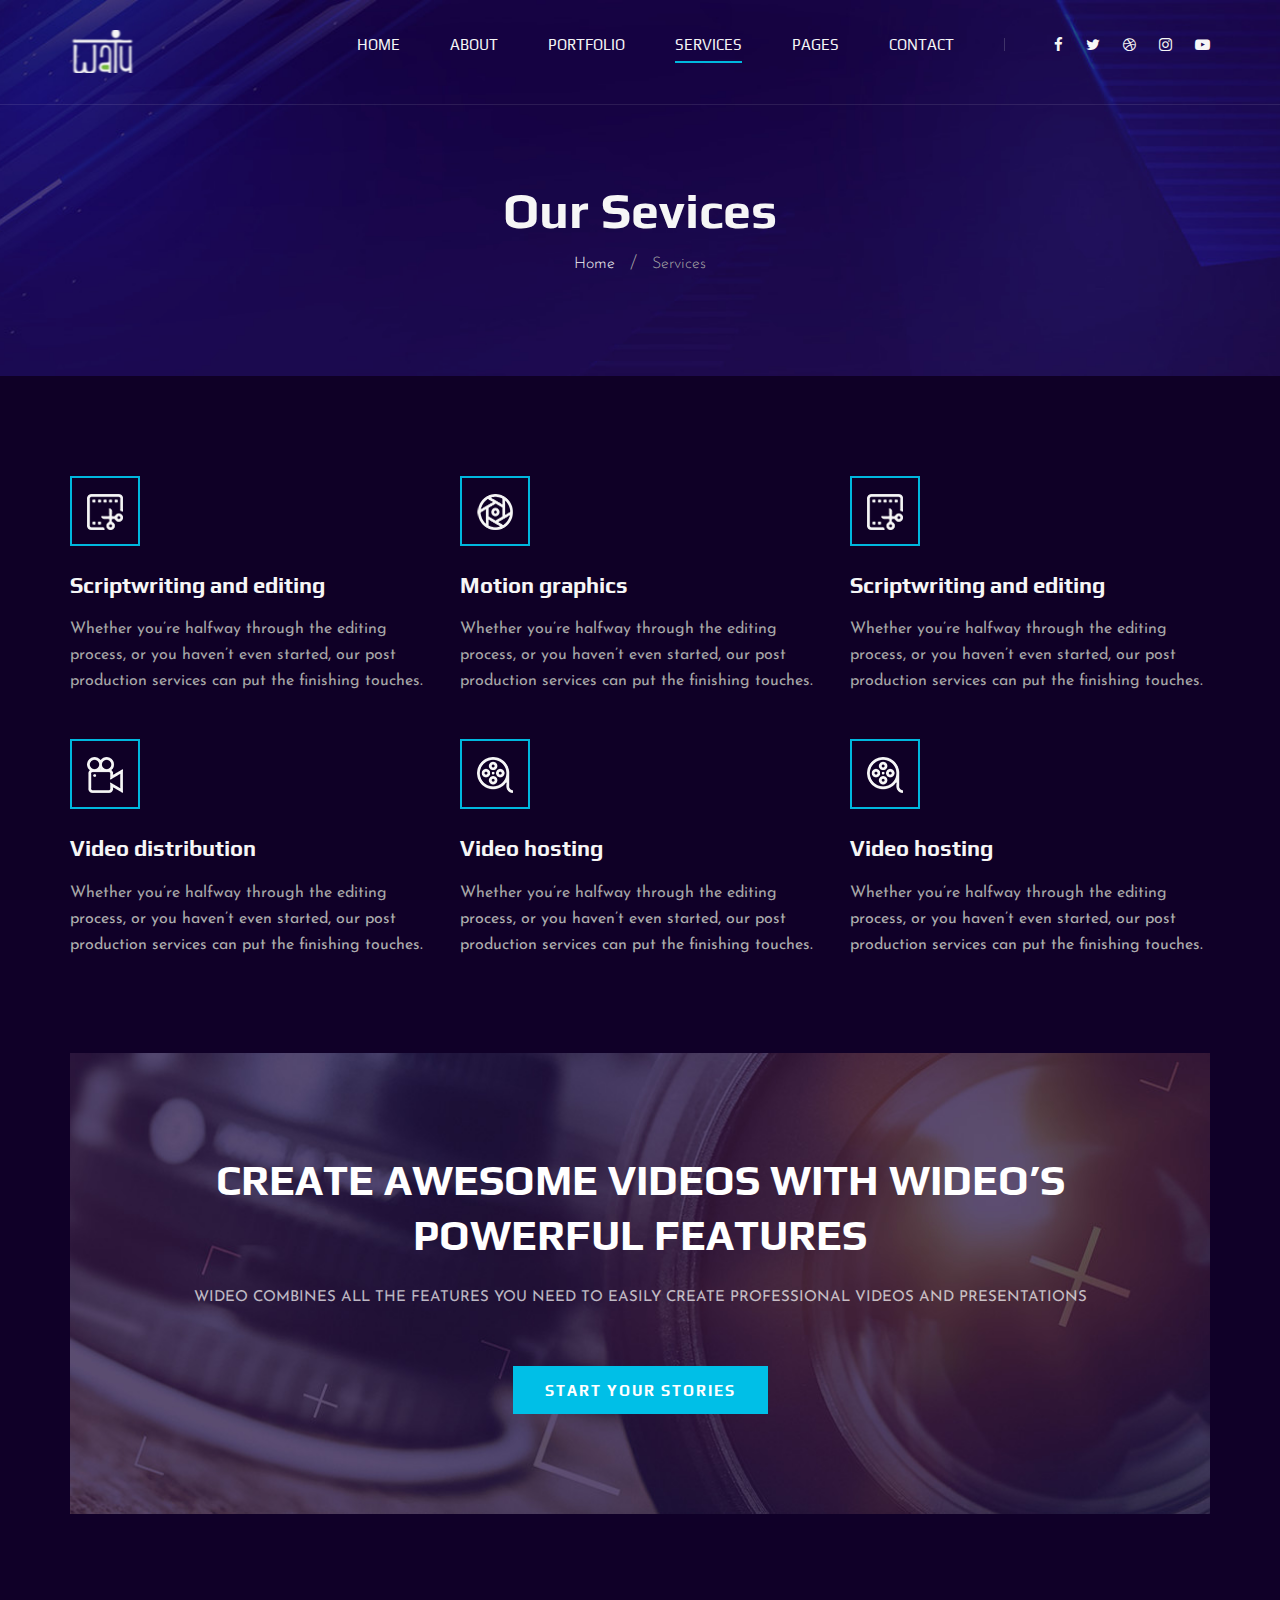
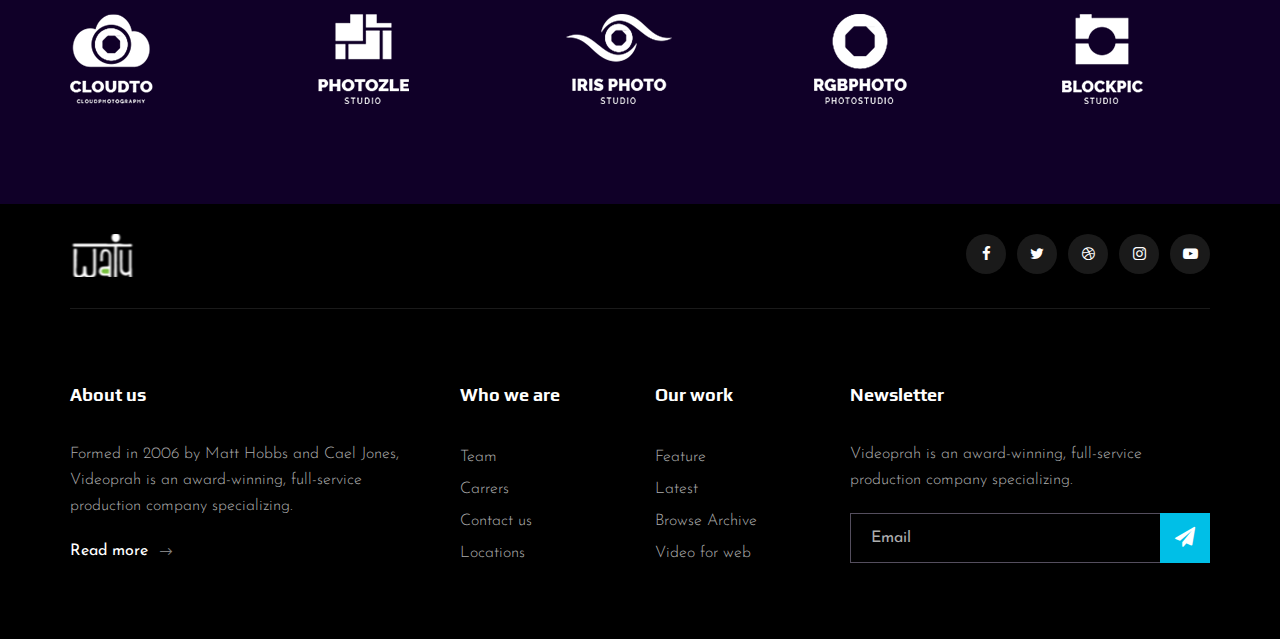
<file: services.html>
<!DOCTYPE html>
<html lang="zxx">

<head>
    <meta charset="UTF-8">
    <meta name="description" content="Videograph Template">
    <meta name="keywords" content="Videograph, unica, creative, html">
    <meta name="viewport" content="width=device-width, initial-scale=1.0">
    <meta http-equiv="X-UA-Compatible" content="ie=edge">
    <title>WATU</title>

    <!-- Google Font -->
    <link href="https://fonts.googleapis.com/css2?family=Play:wght@400;700&display=swap" rel="stylesheet">
    <link href="https://fonts.googleapis.com/css2?family=Josefin+Sans:wght@300;400;500;600;700&display=swap"
        rel="stylesheet">

    <!-- Css Styles -->
    <link rel="stylesheet" href="css/bootstrap.min.css" type="text/css">
    <link rel="stylesheet" href="css/font-awesome.min.css" type="text/css">
    <link rel="stylesheet" href="css/elegant-icons.css" type="text/css">
    <link rel="stylesheet" href="css/owl.carousel.min.css" type="text/css">
    <link rel="stylesheet" href="css/magnific-popup.css" type="text/css">
    <link rel="stylesheet" href="css/slicknav.min.css" type="text/css">
    <link rel="stylesheet" href="css/style.css" type="text/css">
</head>

<body>
    <!-- Page Preloder -->
    <div id="preloder">
        <div class="loader"></div>
    </div>

    <!-- Header Section Begin -->
    <header class="header">
        <div class="container">
            <div class="row">
                <div class="col-lg-2">
                    <div class="header__logo">
                        <a href="./index.html"><img src="img/logo.png" alt=""></a>
                    </div>
                </div>
                <div class="col-lg-10">
                    <div class="header__nav__option">
                        <nav class="header__nav__menu mobile-menu">
                            <ul>
                                <li><a href="./index.html">Home</a></li>
                                <li><a href="./about.html">About</a></li>
                                <li><a href="./portfolio.html">Portfolio</a></li>
                                <li class="active"><a href="./services.html">Services</a></li>
                                <li><a href="#">Pages</a>
                                    <ul class="dropdown">
                                        <li><a href="./about.html">About</a></li>
                                        <li><a href="./portfolio.html">Portfolio</a></li>
                                        <li><a href="./blog.html">Blog</a></li>
                                        <li><a href="./blog-details.html">Blog Details</a></li>
                                    </ul>
                                </li>
                                <li><a href="./contact.html">Contact</a></li>
                            </ul>
                        </nav>
                        <div class="header__nav__social">
                            <a href="#"><i class="fa fa-facebook"></i></a>
                            <a href="#"><i class="fa fa-twitter"></i></a>
                            <a href="#"><i class="fa fa-dribbble"></i></a>
                            <a href="#"><i class="fa fa-instagram"></i></a>
                            <a href="#"><i class="fa fa-youtube-play"></i></a>
                        </div>
                    </div>
                </div>
            </div>
            <div id="mobile-menu-wrap"></div>
        </div>
    </header>
    <!-- Header End -->

    <!-- Breadcrumb Begin -->
    <div class="breadcrumb-option spad set-bg" data-setbg="img/breadcrumb-bg.jpg">
        <div class="container">
            <div class="row">
                <div class="col-lg-12 text-center">
                    <div class="breadcrumb__text">
                        <h2>Our Sevices</h2>
                        <div class="breadcrumb__links">
                            <a href="#">Home</a>
                            <span>Services</span>
                        </div>
                    </div>
                </div>
            </div>
        </div>
    </div>
    <!-- Breadcrumb End -->

    <!-- Services Section Begin -->
    <section class="services-page spad">
        <div class="container">
            <div class="row">
                <div class="col-lg-4 col-md-6 col-sm-6">
                    <div class="services__item">
                        <div class="services__item__icon">
                            <img src="img/icons/si-2.png" alt="">
                        </div>
                        <h4>Scriptwriting and editing</h4>
                        <p>Whether you’re halfway through the editing process, or you haven’t even started, our post
                            production services can put the finishing touches.</p>
                    </div>
                </div>
                <div class="col-lg-4 col-md-6 col-sm-6">
                    <div class="services__item">
                        <div class="services__item__icon">
                            <img src="img/icons/si-1.png" alt="">
                        </div>
                        <h4>Motion graphics</h4>
                        <p>Whether you’re halfway through the editing process, or you haven’t even started, our post
                            production services can put the finishing touches.</p>
                    </div>
                </div>
                <div class="col-lg-4 col-md-6 col-sm-6">
                    <div class="services__item">
                        <div class="services__item__icon">
                            <img src="img/icons/si-2.png" alt="">
                        </div>
                        <h4>Scriptwriting and editing</h4>
                        <p>Whether you’re halfway through the editing process, or you haven’t even started, our post
                            production services can put the finishing touches.</p>
                    </div>
                </div>
                <div class="col-lg-4 col-md-6 col-sm-6">
                    <div class="services__item">
                        <div class="services__item__icon">
                            <img src="img/icons/si-3.png" alt="">
                        </div>
                        <h4>Video distribution</h4>
                        <p>Whether you’re halfway through the editing process, or you haven’t even started, our post
                            production services can put the finishing touches.</p>
                    </div>
                </div>
                <div class="col-lg-4 col-md-6 col-sm-6">
                    <div class="services__item">
                        <div class="services__item__icon">
                            <img src="img/icons/si-4.png" alt="">
                        </div>
                        <h4>Video hosting</h4>
                        <p>Whether you’re halfway through the editing process, or you haven’t even started, our post
                            production services can put the finishing touches.</p>
                    </div>
                </div>
                <div class="col-lg-4 col-md-6 col-sm-6">
                    <div class="services__item">
                        <div class="services__item__icon">
                            <img src="img/icons/si-4.png" alt="">
                        </div>
                        <h4>Video hosting</h4>
                        <p>Whether you’re halfway through the editing process, or you haven’t even started, our post
                            production services can put the finishing touches.</p>
                    </div>
                </div>
            </div>
        </div>
    </section>
    <!-- Services Section End -->

    <!-- Call To Action Section Begin -->
    <section class="callto sp__callto">
        <div class="container">
            <div class="callto__services spad set-bg" data-setbg="img/calltos-bg.jpg">
                <div class="row d-flex justify-content-center">
                    <div class="col-lg-10 text-center">
                        <div class="callto__text">
                            <h2>CREATE AWESOME VIDEOS WITH WIDEO’S POWERFUL FEATURES</h2>
                            <p>Wideo combines all the features you need to easily create professional videos and
                                presentations</p>
                            <a href="#">Start your stories</a>
                        </div>
                    </div>
                </div>
            </div>
        </div>
    </section>
    <!-- Call To Action Section End -->

    <!-- Logo Begin -->
    <div class="logo spad">
        <div class="container">
            <div class="logo__carousel owl-carousel">
                <a href="#" class="logo__item"><img src="img/logo/logo-1.png" alt=""></a>
                <a href="#" class="logo__item"><img src="img/logo/logo-2.png" alt=""></a>
                <a href="#" class="logo__item"><img src="img/logo/logo-3.png" alt=""></a>
                <a href="#" class="logo__item"><img src="img/logo/logo-4.png" alt=""></a>
                <a href="#" class="logo__item"><img src="img/logo/logo-5.png" alt=""></a>
                <a href="#" class="logo__item"><img src="img/logo/logo-6.png" alt=""></a>
            </div>
        </div>
    </div>
    <!-- Logo End -->

    <!-- Footer Section Begin -->
    <footer class="footer">
        <div class="container">
            <div class="footer__top">
                <div class="row">
                    <div class="col-lg-6 col-md-6">
                        <div class="footer__top__logo">
                            <a href="#"><img src="img/logo.png" alt=""></a>
                        </div>
                    </div>
                    <div class="col-lg-6 col-md-6">
                        <div class="footer__top__social">
                            <a href="#"><i class="fa fa-facebook"></i></a>
                            <a href="#"><i class="fa fa-twitter"></i></a>
                            <a href="#"><i class="fa fa-dribbble"></i></a>
                            <a href="#"><i class="fa fa-instagram"></i></a>
                            <a href="#"><i class="fa fa-youtube-play"></i></a>
                        </div>
                    </div>
                </div>
            </div>
            <div class="footer__option">
                <div class="row">
                    <div class="col-lg-4 col-md-6 col-sm-6">
                        <div class="footer__option__item">
                            <h5>About us</h5>
                            <p>Formed in 2006 by Matt Hobbs and Cael Jones, Videoprah is an award-winning, full-service
                                production company specializing.</p>
                            <a href="#" class="read__more">Read more <span class="arrow_right"></span></a>
                        </div>
                    </div>
                    <div class="col-lg-2 col-md-3 col-sm-3">
                        <div class="footer__option__item">
                            <h5>Who we are</h5>
                            <ul>
                                <li><a href="#">Team</a></li>
                                <li><a href="#">Carrers</a></li>
                                <li><a href="#">Contact us</a></li>
                                <li><a href="#">Locations</a></li>
                            </ul>
                        </div>
                    </div>
                    <div class="col-lg-2 col-md-3 col-sm-3">
                        <div class="footer__option__item">
                            <h5>Our work</h5>
                            <ul>
                                <li><a href="#">Feature</a></li>
                                <li><a href="#">Latest</a></li>
                                <li><a href="#">Browse Archive</a></li>
                                <li><a href="#">Video for web</a></li>
                            </ul>
                        </div>
                    </div>
                    <div class="col-lg-4 col-md-12">
                        <div class="footer__option__item">
                            <h5>Newsletter</h5>
                            <p>Videoprah is an award-winning, full-service production company specializing.</p>
                            <form action="#">
                                <input type="text" placeholder="Email">
                                <button type="submit"><i class="fa fa-send"></i></button>
                            </form>
                        </div>
                    </div>
                </div>
            </div>
        </div>
    </footer>
    <!-- Footer Section End -->

    <!-- Js Plugins -->
    <script src="js/jquery-3.3.1.min.js"></script>
    <script src="js/bootstrap.min.js"></script>
    <script src="js/jquery.magnific-popup.min.js"></script>
    <script src="js/mixitup.min.js"></script>
    <script src="js/masonry.pkgd.min.js"></script>
    <script src="js/jquery.slicknav.js"></script>
    <script src="js/owl.carousel.min.js"></script>
    <script src="js/main.js"></script>
</body>

</html>
</file>
<file: css/elegant-icons.css>
@font-face {
	font-family: 'ElegantIcons';
	src:url('../fonts/ElegantIcons.eot');
	src:url('../fonts/ElegantIcons.eot?#iefix') format('embedded-opentype'),
		url('../fonts/ElegantIcons.woff') format('woff'),
		url('../fonts/ElegantIcons.ttf') format('truetype'),
		url('../fonts/ElegantIcons.svg#ElegantIcons') format('svg');
	font-weight: normal;
	font-style: normal;
}

/* Use the following CSS code if you want to use data attributes for inserting your icons */
[data-icon]:before {
	font-family: 'ElegantIcons';
	content: attr(data-icon);
	speak: none;
	font-weight: normal;
	font-variant: normal;
	text-transform: none;
	line-height: 1;
	-webkit-font-smoothing: antialiased;
	-moz-osx-font-smoothing: grayscale;
}

/* Use the following CSS code if you want to have a class per icon */
/*
Instead of a list of all class selectors,
you can use the generic selector below, but it's slower:
[class*="your-class-prefix"] {
*/
.arrow_up, .arrow_down, .arrow_left, .arrow_right, .arrow_left-up, .arrow_right-up, .arrow_right-down, .arrow_left-down, .arrow-up-down, .arrow_up-down_alt, .arrow_left-right_alt, .arrow_left-right, .arrow_expand_alt2, .arrow_expand_alt, .arrow_condense, .arrow_expand, .arrow_move, .arrow_carrot-up, .arrow_carrot-down, .arrow_carrot-left, .arrow_carrot-right, .arrow_carrot-2up, .arrow_carrot-2down, .arrow_carrot-2left, .arrow_carrot-2right, .arrow_carrot-up_alt2, .arrow_carrot-down_alt2, .arrow_carrot-left_alt2, .arrow_carrot-right_alt2, .arrow_carrot-2up_alt2, .arrow_carrot-2down_alt2, .arrow_carrot-2left_alt2, .arrow_carrot-2right_alt2, .arrow_triangle-up, .arrow_triangle-down, .arrow_triangle-left, .arrow_triangle-right, .arrow_triangle-up_alt2, .arrow_triangle-down_alt2, .arrow_triangle-left_alt2, .arrow_triangle-right_alt2, .arrow_back, .icon_minus-06, .icon_plus, .icon_close, .icon_check, .icon_minus_alt2, .icon_plus_alt2, .icon_close_alt2, .icon_check_alt2, .icon_zoom-out_alt, .icon_zoom-in_alt, .icon_search, .icon_box-empty, .icon_box-selected, .icon_minus-box, .icon_plus-box, .icon_box-checked, .icon_circle-empty, .icon_circle-slelected, .icon_stop_alt2, .icon_stop, .icon_pause_alt2, .icon_pause, .icon_menu, .icon_menu-square_alt2, .icon_menu-circle_alt2, .icon_ul, .icon_ol, .icon_adjust-horiz, .icon_adjust-vert, .icon_document_alt, .icon_documents_alt, .icon_pencil, .icon_pencil-edit_alt, .icon_pencil-edit, .icon_folder-alt, .icon_folder-open_alt, .icon_folder-add_alt, .icon_info_alt, .icon_error-oct_alt, .icon_error-circle_alt, .icon_error-triangle_alt, .icon_question_alt2, .icon_question, .icon_comment_alt, .icon_chat_alt, .icon_vol-mute_alt, .icon_volume-low_alt, .icon_volume-high_alt, .icon_quotations, .icon_quotations_alt2, .icon_clock_alt, .icon_lock_alt, .icon_lock-open_alt, .icon_key_alt, .icon_cloud_alt, .icon_cloud-upload_alt, .icon_cloud-download_alt, .icon_image, .icon_images, .icon_lightbulb_alt, .icon_gift_alt, .icon_house_alt, .icon_genius, .icon_mobile, .icon_tablet, .icon_laptop, .icon_desktop, .icon_camera_alt, .icon_mail_alt, .icon_cone_alt, .icon_ribbon_alt, .icon_bag_alt, .icon_creditcard, .icon_cart_alt, .icon_paperclip, .icon_tag_alt, .icon_tags_alt, .icon_trash_alt, .icon_cursor_alt, .icon_mic_alt, .icon_compass_alt, .icon_pin_alt, .icon_pushpin_alt, .icon_map_alt, .icon_drawer_alt, .icon_toolbox_alt, .icon_book_alt, .icon_calendar, .icon_film, .icon_table, .icon_contacts_alt, .icon_headphones, .icon_lifesaver, .icon_piechart, .icon_refresh, .icon_link_alt, .icon_link, .icon_loading, .icon_blocked, .icon_archive_alt, .icon_heart_alt, .icon_star_alt, .icon_star-half_alt, .icon_star, .icon_star-half, .icon_tools, .icon_tool, .icon_cog, .icon_cogs, .arrow_up_alt, .arrow_down_alt, .arrow_left_alt, .arrow_right_alt, .arrow_left-up_alt, .arrow_right-up_alt, .arrow_right-down_alt, .arrow_left-down_alt, .arrow_condense_alt, .arrow_expand_alt3, .arrow_carrot_up_alt, .arrow_carrot-down_alt, .arrow_carrot-left_alt, .arrow_carrot-right_alt, .arrow_carrot-2up_alt, .arrow_carrot-2dwnn_alt, .arrow_carrot-2left_alt, .arrow_carrot-2right_alt, .arrow_triangle-up_alt, .arrow_triangle-down_alt, .arrow_triangle-left_alt, .arrow_triangle-right_alt, .icon_minus_alt, .icon_plus_alt, .icon_close_alt, .icon_check_alt, .icon_zoom-out, .icon_zoom-in, .icon_stop_alt, .icon_menu-square_alt, .icon_menu-circle_alt, .icon_document, .icon_documents, .icon_pencil_alt, .icon_folder, .icon_folder-open, .icon_folder-add, .icon_folder_upload, .icon_folder_download, .icon_info, .icon_error-circle, .icon_error-oct, .icon_error-triangle, .icon_question_alt, .icon_comment, .icon_chat, .icon_vol-mute, .icon_volume-low, .icon_volume-high, .icon_quotations_alt, .icon_clock, .icon_lock, .icon_lock-open, .icon_key, .icon_cloud, .icon_cloud-upload, .icon_cloud-download, .icon_lightbulb, .icon_gift, .icon_house, .icon_camera, .icon_mail, .icon_cone, .icon_ribbon, .icon_bag, .icon_cart, .icon_tag, .icon_tags, .icon_trash, .icon_cursor, .icon_mic, .icon_compass, .icon_pin, .icon_pushpin, .icon_map, .icon_drawer, .icon_toolbox, .icon_book, .icon_contacts, .icon_archive, .icon_heart, .icon_profile, .icon_group, .icon_grid-2x2, .icon_grid-3x3, .icon_music, .icon_pause_alt, .icon_phone, .icon_upload, .icon_download, .social_facebook, .social_twitter, .social_pinterest, .social_googleplus, .social_tumblr, .social_tumbleupon, .social_wordpress, .social_instagram, .social_dribbble, .social_vimeo, .social_linkedin, .social_rss, .social_deviantart, .social_share, .social_myspace, .social_skype, .social_youtube, .social_picassa, .social_googledrive, .social_flickr, .social_blogger, .social_spotify, .social_delicious, .social_facebook_circle, .social_twitter_circle, .social_pinterest_circle, .social_googleplus_circle, .social_tumblr_circle, .social_stumbleupon_circle, .social_wordpress_circle, .social_instagram_circle, .social_dribbble_circle, .social_vimeo_circle, .social_linkedin_circle, .social_rss_circle, .social_deviantart_circle, .social_share_circle, .social_myspace_circle, .social_skype_circle, .social_youtube_circle, .social_picassa_circle, .social_googledrive_alt2, .social_flickr_circle, .social_blogger_circle, .social_spotify_circle, .social_delicious_circle, .social_facebook_square, .social_twitter_square, .social_pinterest_square, .social_googleplus_square, .social_tumblr_square, .social_stumbleupon_square, .social_wordpress_square, .social_instagram_square, .social_dribbble_square, .social_vimeo_square, .social_linkedin_square, .social_rss_square, .social_deviantart_square, .social_share_square, .social_myspace_square, .social_skype_square, .social_youtube_square, .social_picassa_square, .social_googledrive_square, .social_flickr_square, .social_blogger_square, .social_spotify_square, .social_delicious_square, .icon_printer, .icon_calulator, .icon_building, .icon_floppy, .icon_drive, .icon_search-2, .icon_id, .icon_id-2, .icon_puzzle, .icon_like, .icon_dislike, .icon_mug, .icon_currency, .icon_wallet, .icon_pens, .icon_easel, .icon_flowchart, .icon_datareport, .icon_briefcase, .icon_shield, .icon_percent, .icon_globe, .icon_globe-2, .icon_target, .icon_hourglass, .icon_balance, .icon_rook, .icon_printer-alt, .icon_calculator_alt, .icon_building_alt, .icon_floppy_alt, .icon_drive_alt, .icon_search_alt, .icon_id_alt, .icon_id-2_alt, .icon_puzzle_alt, .icon_like_alt, .icon_dislike_alt, .icon_mug_alt, .icon_currency_alt, .icon_wallet_alt, .icon_pens_alt, .icon_easel_alt, .icon_flowchart_alt, .icon_datareport_alt, .icon_briefcase_alt, .icon_shield_alt, .icon_percent_alt, .icon_globe_alt, .icon_clipboard {
	font-family: 'ElegantIcons';
	speak: none;
	font-style: normal;
	font-weight: normal;
	font-variant: normal;
	text-transform: none;
	line-height: 1;
	-webkit-font-smoothing: antialiased;
}
.arrow_up:before {
	content: "\21";
}
.arrow_down:before {
	content: "\22";
}
.arrow_left:before {
	content: "\23";
}
.arrow_right:before {
	content: "\24";
}
.arrow_left-up:before {
	content: "\25";
}
.arrow_right-up:before {
	content: "\26";
}
.arrow_right-down:before {
	content: "\27";
}
.arrow_left-down:before {
	content: "\28";
}
.arrow-up-down:before {
	content: "\29";
}
.arrow_up-down_alt:before {
	content: "\2a";
}
.arrow_left-right_alt:before {
	content: "\2b";
}
.arrow_left-right:before {
	content: "\2c";
}
.arrow_expand_alt2:before {
	content: "\2d";
}
.arrow_expand_alt:before {
	content: "\2e";
}
.arrow_condense:before {
	content: "\2f";
}
.arrow_expand:before {
	content: "\30";
}
.arrow_move:before {
	content: "\31";
}
.arrow_carrot-up:before {
	content: "\32";
}
.arrow_carrot-down:before {
	content: "\33";
}
.arrow_carrot-left:before {
	content: "\34";
}
.arrow_carrot-right:before {
	content: "\35";
}
.arrow_carrot-2up:before {
	content: "\36";
}
.arrow_carrot-2down:before {
	content: "\37";
}
.arrow_carrot-2left:before {
	content: "\38";
}
.arrow_carrot-2right:before {
	content: "\39";
}
.arrow_carrot-up_alt2:before {
	content: "\3a";
}
.arrow_carrot-down_alt2:before {
	content: "\3b";
}
.arrow_carrot-left_alt2:before {
	content: "\3c";
}
.arrow_carrot-right_alt2:before {
	content: "\3d";
}
.arrow_carrot-2up_alt2:before {
	content: "\3e";
}
.arrow_carrot-2down_alt2:before {
	content: "\3f";
}
.arrow_carrot-2left_alt2:before {
	content: "\40";
}
.arrow_carrot-2right_alt2:before {
	content: "\41";
}
.arrow_triangle-up:before {
	content: "\42";
}
.arrow_triangle-down:before {
	content: "\43";
}
.arrow_triangle-left:before {
	content: "\44";
}
.arrow_triangle-right:before {
	content: "\45";
}
.arrow_triangle-up_alt2:before {
	content: "\46";
}
.arrow_triangle-down_alt2:before {
	content: "\47";
}
.arrow_triangle-left_alt2:before {
	content: "\48";
}
.arrow_triangle-right_alt2:before {
	content: "\49";
}
.arrow_back:before {
	content: "\4a";
}
.icon_minus-06:before {
	content: "\4b";
}
.icon_plus:before {
	content: "\4c";
}
.icon_close:before {
	content: "\4d";
}
.icon_check:before {
	content: "\4e";
}
.icon_minus_alt2:before {
	content: "\4f";
}
.icon_plus_alt2:before {
	content: "\50";
}
.icon_close_alt2:before {
	content: "\51";
}
.icon_check_alt2:before {
	content: "\52";
}
.icon_zoom-out_alt:before {
	content: "\53";
}
.icon_zoom-in_alt:before {
	content: "\54";
}
.icon_search:before {
	content: "\55";
}
.icon_box-empty:before {
	content: "\56";
}
.icon_box-selected:before {
	content: "\57";
}
.icon_minus-box:before {
	content: "\58";
}
.icon_plus-box:before {
	content: "\59";
}
.icon_box-checked:before {
	content: "\5a";
}
.icon_circle-empty:before {
	content: "\5b";
}
.icon_circle-slelected:before {
	content: "\5c";
}
.icon_stop_alt2:before {
	content: "\5d";
}
.icon_stop:before {
	content: "\5e";
}
.icon_pause_alt2:before {
	content: "\5f";
}
.icon_pause:before {
	content: "\60";
}
.icon_menu:before {
	content: "\61";
}
.icon_menu-square_alt2:before {
	content: "\62";
}
.icon_menu-circle_alt2:before {
	content: "\63";
}
.icon_ul:before {
	content: "\64";
}
.icon_ol:before {
	content: "\65";
}
.icon_adjust-horiz:before {
	content: "\66";
}
.icon_adjust-vert:before {
	content: "\67";
}
.icon_document_alt:before {
	content: "\68";
}
.icon_documents_alt:before {
	content: "\69";
}
.icon_pencil:before {
	content: "\6a";
}
.icon_pencil-edit_alt:before {
	content: "\6b";
}
.icon_pencil-edit:before {
	content: "\6c";
}
.icon_folder-alt:before {
	content: "\6d";
}
.icon_folder-open_alt:before {
	content: "\6e";
}
.icon_folder-add_alt:before {
	content: "\6f";
}
.icon_info_alt:before {
	content: "\70";
}
.icon_error-oct_alt:before {
	content: "\71";
}
.icon_error-circle_alt:before {
	content: "\72";
}
.icon_error-triangle_alt:before {
	content: "\73";
}
.icon_question_alt2:before {
	content: "\74";
}
.icon_question:before {
	content: "\75";
}
.icon_comment_alt:before {
	content: "\76";
}
.icon_chat_alt:before {
	content: "\77";
}
.icon_vol-mute_alt:before {
	content: "\78";
}
.icon_volume-low_alt:before {
	content: "\79";
}
.icon_volume-high_alt:before {
	content: "\7a";
}
.icon_quotations:before {
	content: "\7b";
}
.icon_quotations_alt2:before {
	content: "\7c";
}
.icon_clock_alt:before {
	content: "\7d";
}
.icon_lock_alt:before {
	content: "\7e";
}
.icon_lock-open_alt:before {
	content: "\e000";
}
.icon_key_alt:before {
	content: "\e001";
}
.icon_cloud_alt:before {
	content: "\e002";
}
.icon_cloud-upload_alt:before {
	content: "\e003";
}
.icon_cloud-download_alt:before {
	content: "\e004";
}
.icon_image:before {
	content: "\e005";
}
.icon_images:before {
	content: "\e006";
}
.icon_lightbulb_alt:before {
	content: "\e007";
}
.icon_gift_alt:before {
	content: "\e008";
}
.icon_house_alt:before {
	content: "\e009";
}
.icon_genius:before {
	content: "\e00a";
}
.icon_mobile:before {
	content: "\e00b";
}
.icon_tablet:before {
	content: "\e00c";
}
.icon_laptop:before {
	content: "\e00d";
}
.icon_desktop:before {
	content: "\e00e";
}
.icon_camera_alt:before {
	content: "\e00f";
}
.icon_mail_alt:before {
	content: "\e010";
}
.icon_cone_alt:before {
	content: "\e011";
}
.icon_ribbon_alt:before {
	content: "\e012";
}
.icon_bag_alt:before {
	content: "\e013";
}
.icon_creditcard:before {
	content: "\e014";
}
.icon_cart_alt:before {
	content: "\e015";
}
.icon_paperclip:before {
	content: "\e016";
}
.icon_tag_alt:before {
	content: "\e017";
}
.icon_tags_alt:before {
	content: "\e018";
}
.icon_trash_alt:before {
	content: "\e019";
}
.icon_cursor_alt:before {
	content: "\e01a";
}
.icon_mic_alt:before {
	content: "\e01b";
}
.icon_compass_alt:before {
	content: "\e01c";
}
.icon_pin_alt:before {
	content: "\e01d";
}
.icon_pushpin_alt:before {
	content: "\e01e";
}
.icon_map_alt:before {
	content: "\e01f";
}
.icon_drawer_alt:before {
	content: "\e020";
}
.icon_toolbox_alt:before {
	content: "\e021";
}
.icon_book_alt:before {
	content: "\e022";
}
.icon_calendar:before {
	content: "\e023";
}
.icon_film:before {
	content: "\e024";
}
.icon_table:before {
	content: "\e025";
}
.icon_contacts_alt:before {
	content: "\e026";
}
.icon_headphones:before {
	content: "\e027";
}
.icon_lifesaver:before {
	content: "\e028";
}
.icon_piechart:before {
	content: "\e029";
}
.icon_refresh:before {
	content: "\e02a";
}
.icon_link_alt:before {
	content: "\e02b";
}
.icon_link:before {
	content: "\e02c";
}
.icon_loading:before {
	content: "\e02d";
}
.icon_blocked:before {
	content: "\e02e";
}
.icon_archive_alt:before {
	content: "\e02f";
}
.icon_heart_alt:before {
	content: "\e030";
}
.icon_star_alt:before {
	content: "\e031";
}
.icon_star-half_alt:before {
	content: "\e032";
}
.icon_star:before {
	content: "\e033";
}
.icon_star-half:before {
	content: "\e034";
}
.icon_tools:before {
	content: "\e035";
}
.icon_tool:before {
	content: "\e036";
}
.icon_cog:before {
	content: "\e037";
}
.icon_cogs:before {
	content: "\e038";
}
.arrow_up_alt:before {
	content: "\e039";
}
.arrow_down_alt:before {
	content: "\e03a";
}
.arrow_left_alt:before {
	content: "\e03b";
}
.arrow_right_alt:before {
	content: "\e03c";
}
.arrow_left-up_alt:before {
	content: "\e03d";
}
.arrow_right-up_alt:before {
	content: "\e03e";
}
.arrow_right-down_alt:before {
	content: "\e03f";
}
.arrow_left-down_alt:before {
	content: "\e040";
}
.arrow_condense_alt:before {
	content: "\e041";
}
.arrow_expand_alt3:before {
	content: "\e042";
}
.arrow_carrot_up_alt:before {
	content: "\e043";
}
.arrow_carrot-down_alt:before {
	content: "\e044";
}
.arrow_carrot-left_alt:before {
	content: "\e045";
}
.arrow_carrot-right_alt:before {
	content: "\e046";
}
.arrow_carrot-2up_alt:before {
	content: "\e047";
}
.arrow_carrot-2dwnn_alt:before {
	content: "\e048";
}
.arrow_carrot-2left_alt:before {
	content: "\e049";
}
.arrow_carrot-2right_alt:before {
	content: "\e04a";
}
.arrow_triangle-up_alt:before {
	content: "\e04b";
}
.arrow_triangle-down_alt:before {
	content: "\e04c";
}
.arrow_triangle-left_alt:before {
	content: "\e04d";
}
.arrow_triangle-right_alt:before {
	content: "\e04e";
}
.icon_minus_alt:before {
	content: "\e04f";
}
.icon_plus_alt:before {
	content: "\e050";
}
.icon_close_alt:before {
	content: "\e051";
}
.icon_check_alt:before {
	content: "\e052";
}
.icon_zoom-out:before {
	content: "\e053";
}
.icon_zoom-in:before {
	content: "\e054";
}
.icon_stop_alt:before {
	content: "\e055";
}
.icon_menu-square_alt:before {
	content: "\e056";
}
.icon_menu-circle_alt:before {
	content: "\e057";
}
.icon_document:before {
	content: "\e058";
}
.icon_documents:before {
	content: "\e059";
}
.icon_pencil_alt:before {
	content: "\e05a";
}
.icon_folder:before {
	content: "\e05b";
}
.icon_folder-open:before {
	content: "\e05c";
}
.icon_folder-add:before {
	content: "\e05d";
}
.icon_folder_upload:before {
	content: "\e05e";
}
.icon_folder_download:before {
	content: "\e05f";
}
.icon_info:before {
	content: "\e060";
}
.icon_error-circle:before {
	content: "\e061";
}
.icon_error-oct:before {
	content: "\e062";
}
.icon_error-triangle:before {
	content: "\e063";
}
.icon_question_alt:before {
	content: "\e064";
}
.icon_comment:before {
	content: "\e065";
}
.icon_chat:before {
	content: "\e066";
}
.icon_vol-mute:before {
	content: "\e067";
}
.icon_volume-low:before {
	content: "\e068";
}
.icon_volume-high:before {
	content: "\e069";
}
.icon_quotations_alt:before {
	content: "\e06a";
}
.icon_clock:before {
	content: "\e06b";
}
.icon_lock:before {
	content: "\e06c";
}
.icon_lock-open:before {
	content: "\e06d";
}
.icon_key:before {
	content: "\e06e";
}
.icon_cloud:before {
	content: "\e06f";
}
.icon_cloud-upload:before {
	content: "\e070";
}
.icon_cloud-download:before {
	content: "\e071";
}
.icon_lightbulb:before {
	content: "\e072";
}
.icon_gift:before {
	content: "\e073";
}
.icon_house:before {
	content: "\e074";
}
.icon_camera:before {
	content: "\e075";
}
.icon_mail:before {
	content: "\e076";
}
.icon_cone:before {
	content: "\e077";
}
.icon_ribbon:before {
	content: "\e078";
}
.icon_bag:before {
	content: "\e079";
}
.icon_cart:before {
	content: "\e07a";
}
.icon_tag:before {
	content: "\e07b";
}
.icon_tags:before {
	content: "\e07c";
}
.icon_trash:before {
	content: "\e07d";
}
.icon_cursor:before {
	content: "\e07e";
}
.icon_mic:before {
	content: "\e07f";
}
.icon_compass:before {
	content: "\e080";
}
.icon_pin:before {
	content: "\e081";
}
.icon_pushpin:before {
	content: "\e082";
}
.icon_map:before {
	content: "\e083";
}
.icon_drawer:before {
	content: "\e084";
}
.icon_toolbox:before {
	content: "\e085";
}
.icon_book:before {
	content: "\e086";
}
.icon_contacts:before {
	content: "\e087";
}
.icon_archive:before {
	content: "\e088";
}
.icon_heart:before {
	content: "\e089";
}
.icon_profile:before {
	content: "\e08a";
}
.icon_group:before {
	content: "\e08b";
}
.icon_grid-2x2:before {
	content: "\e08c";
}
.icon_grid-3x3:before {
	content: "\e08d";
}
.icon_music:before {
	content: "\e08e";
}
.icon_pause_alt:before {
	content: "\e08f";
}
.icon_phone:before {
	content: "\e090";
}
.icon_upload:before {
	content: "\e091";
}
.icon_download:before {
	content: "\e092";
}
.social_facebook:before {
	content: "\e093";
}
.social_twitter:before {
	content: "\e094";
}
.social_pinterest:before {
	content: "\e095";
}
.social_googleplus:before {
	content: "\e096";
}
.social_tumblr:before {
	content: "\e097";
}
.social_tumbleupon:before {
	content: "\e098";
}
.social_wordpress:before {
	content: "\e099";
}
.social_instagram:before {
	content: "\e09a";
}
.social_dribbble:before {
	content: "\e09b";
}
.social_vimeo:before {
	content: "\e09c";
}
.social_linkedin:before {
	content: "\e09d";
}
.social_rss:before {
	content: "\e09e";
}
.social_deviantart:before {
	content: "\e09f";
}
.social_share:before {
	content: "\e0a0";
}
.social_myspace:before {
	content: "\e0a1";
}
.social_skype:before {
	content: "\e0a2";
}
.social_youtube:before {
	content: "\e0a3";
}
.social_picassa:before {
	content: "\e0a4";
}
.social_googledrive:before {
	content: "\e0a5";
}
.social_flickr:before {
	content: "\e0a6";
}
.social_blogger:before {
	content: "\e0a7";
}
.social_spotify:before {
	content: "\e0a8";
}
.social_delicious:before {
	content: "\e0a9";
}
.social_facebook_circle:before {
	content: "\e0aa";
}
.social_twitter_circle:before {
	content: "\e0ab";
}
.social_pinterest_circle:before {
	content: "\e0ac";
}
.social_googleplus_circle:before {
	content: "\e0ad";
}
.social_tumblr_circle:before {
	content: "\e0ae";
}
.social_stumbleupon_circle:before {
	content: "\e0af";
}
.social_wordpress_circle:before {
	content: "\e0b0";
}
.social_instagram_circle:before {
	content: "\e0b1";
}
.social_dribbble_circle:before {
	content: "\e0b2";
}
.social_vimeo_circle:before {
	content: "\e0b3";
}
.social_linkedin_circle:before {
	content: "\e0b4";
}
.social_rss_circle:before {
	content: "\e0b5";
}
.social_deviantart_circle:before {
	content: "\e0b6";
}
.social_share_circle:before {
	content: "\e0b7";
}
.social_myspace_circle:before {
	content: "\e0b8";
}
.social_skype_circle:before {
	content: "\e0b9";
}
.social_youtube_circle:before {
	content: "\e0ba";
}
.social_picassa_circle:before {
	content: "\e0bb";
}
.social_googledrive_alt2:before {
	content: "\e0bc";
}
.social_flickr_circle:before {
	content: "\e0bd";
}
.social_blogger_circle:before {
	content: "\e0be";
}
.social_spotify_circle:before {
	content: "\e0bf";
}
.social_delicious_circle:before {
	content: "\e0c0";
}
.social_facebook_square:before {
	content: "\e0c1";
}
.social_twitter_square:before {
	content: "\e0c2";
}
.social_pinterest_square:before {
	content: "\e0c3";
}
.social_googleplus_square:before {
	content: "\e0c4";
}
.social_tumblr_square:before {
	content: "\e0c5";
}
.social_stumbleupon_square:before {
	content: "\e0c6";
}
.social_wordpress_square:before {
	content: "\e0c7";
}
.social_instagram_square:before {
	content: "\e0c8";
}
.social_dribbble_square:before {
	content: "\e0c9";
}
.social_vimeo_square:before {
	content: "\e0ca";
}
.social_linkedin_square:before {
	content: "\e0cb";
}
.social_rss_square:before {
	content: "\e0cc";
}
.social_deviantart_square:before {
	content: "\e0cd";
}
.social_share_square:before {
	content: "\e0ce";
}
.social_myspace_square:before {
	content: "\e0cf";
}
.social_skype_square:before {
	content: "\e0d0";
}
.social_youtube_square:before {
	content: "\e0d1";
}
.social_picassa_square:before {
	content: "\e0d2";
}
.social_googledrive_square:before {
	content: "\e0d3";
}
.social_flickr_square:before {
	content: "\e0d4";
}
.social_blogger_square:before {
	content: "\e0d5";
}
.social_spotify_square:before {
	content: "\e0d6";
}
.social_delicious_square:before {
	content: "\e0d7";
}
.icon_printer:before {
	content: "\e103";
}
.icon_calulator:before {
	content: "\e0ee";
}
.icon_building:before {
	content: "\e0ef";
}
.icon_floppy:before {
	content: "\e0e8";
}
.icon_drive:before {
	content: "\e0ea";
}
.icon_search-2:before {
	content: "\e101";
}
.icon_id:before {
	content: "\e107";
}
.icon_id-2:before {
	content: "\e108";
}
.icon_puzzle:before {
	content: "\e102";
}
.icon_like:before {
	content: "\e106";
}
.icon_dislike:before {
	content: "\e0eb";
}
.icon_mug:before {
	content: "\e105";
}
.icon_currency:before {
	content: "\e0ed";
}
.icon_wallet:before {
	content: "\e100";
}
.icon_pens:before {
	content: "\e104";
}
.icon_easel:before {
	content: "\e0e9";
}
.icon_flowchart:before {
	content: "\e109";
}
.icon_datareport:before {
	content: "\e0ec";
}
.icon_briefcase:before {
	content: "\e0fe";
}
.icon_shield:before {
	content: "\e0f6";
}
.icon_percent:before {
	content: "\e0fb";
}
.icon_globe:before {
	content: "\e0e2";
}
.icon_globe-2:before {
	content: "\e0e3";
}
.icon_target:before {
	content: "\e0f5";
}
.icon_hourglass:before {
	content: "\e0e1";
}
.icon_balance:before {
	content: "\e0ff";
}
.icon_rook:before {
	content: "\e0f8";
}
.icon_printer-alt:before {
	content: "\e0fa";
}
.icon_calculator_alt:before {
	content: "\e0e7";
}
.icon_building_alt:before {
	content: "\e0fd";
}
.icon_floppy_alt:before {
	content: "\e0e4";
}
.icon_drive_alt:before {
	content: "\e0e5";
}
.icon_search_alt:before {
	content: "\e0f7";
}
.icon_id_alt:before {
	content: "\e0e0";
}
.icon_id-2_alt:before {
	content: "\e0fc";
}
.icon_puzzle_alt:before {
	content: "\e0f9";
}
.icon_like_alt:before {
	content: "\e0dd";
}
.icon_dislike_alt:before {
	content: "\e0f1";
}
.icon_mug_alt:before {
	content: "\e0dc";
}
.icon_currency_alt:before {
	content: "\e0f3";
}
.icon_wallet_alt:before {
	content: "\e0d8";
}
.icon_pens_alt:before {
	content: "\e0db";
}
.icon_easel_alt:before {
	content: "\e0f0";
}
.icon_flowchart_alt:before {
	content: "\e0df";
}
.icon_datareport_alt:before {
	content: "\e0f2";
}
.icon_briefcase_alt:before {
	content: "\e0f4";
}
.icon_shield_alt:before {
	content: "\e0d9";
}
.icon_percent_alt:before {
	content: "\e0da";
}
.icon_globe_alt:before {
	content: "\e0de";
}
.icon_clipboard:before {
	content: "\e0e6";
}


	.glyph {
		float: left;
		text-align: center;
		padding: .75em;
		margin: .4em 1.5em .75em 0;
		width: 6em;
text-shadow: none;
	}
        .glyph_big {
        font-size: 128px;
        color: #59c5dc;
        float: left;
        margin-right: 20px;
        }

        .glyph div { padding-bottom: 10px;}

	.glyph input {
		font-family: consolas, monospace;
		font-size: 12px;
		width: 100%;
		text-align: center;
		border: 0;
		box-shadow: 0 0 0 1px #ccc;
		padding: .2em;
                -moz-border-radius: 5px;
                -webkit-border-radius: 5px;
	}
	.centered {
		margin-left: auto;
		margin-right: auto;
	}
	.glyph .fs1 {
		font-size: 2em;
	}
</file>
<file: css/style.css>
/******************************************************************
******************************************************************/
/*------------------------------------------------------------------
[Table of contents]

1.  Template default CSS
	1.1	Variables
	1.2	Mixins
	1.3	Flexbox
	1.4	Reset
2.  Helper Css
3.  Header Section
4.  Hero Section
5.  Services Section
6.  Counter Section
7.  Team Section
8.  Latest Section
9.  Contact
10.  Footer Style
-------------------------------------------------------------------*/
/*----------------------------------------*/
/* Template default CSS
/*----------------------------------------*/
html,
body {
  height: 100%;
  font-family: "Josefin Sans", sans-serif;
  -webkit-font-smoothing: antialiased;
}

h1,
h2,
h3,
h4,
h5,
h6 {
  margin: 0;
  color: #111111;
  font-weight: 400;
  font-family: "Play", sans-serif;
}

h1 {
  font-size: 70px;
}

h2 {
  font-size: 36px;
}

h3 {
  font-size: 30px;
}

h4 {
  font-size: 24px;
}

h5 {
  font-size: 18px;
}

h6 {
  font-size: 16px;
}

p {
  font-size: 16px;
  font-family: "Josefin Sans", sans-serif;
  color: #adadad;
  font-weight: 400;
  line-height: 26px;
  margin: 0 0 15px 0;
}

img {
  max-width: 100%;
}

input:focus,
select:focus,
button:focus,
textarea:focus {
  outline: none;
}

a:hover,
a:focus {
  text-decoration: none;
  outline: none;
  color: #fff;
}

ul,
ol {
  padding: 0;
  margin: 0;
}

/*---------------------
  Helper CSS
-----------------------*/
.section-title {
  margin-bottom: 50px;
}

.section-title.center-title {
  text-align: center;
}

.section-title.center-title h2:after {
  right: 0;
  margin: 0 auto;
}

.section-title span {
  color: #ffffff;
  display: block;
  font-size: 16px;
  letter-spacing: 2px;
  text-transform: uppercase;
  margin-bottom: 6px;
}

.section-title h2 {
  color: #ffffff;
  font-weight: 700;
  text-transform: uppercase;
  position: relative;
  padding-bottom: 25px;
}

.section-title h2:after {
  position: absolute;
  left: 0;
  bottom: 0;
  height: 5px;
  width: 70px;
  background: #000e11;
  content: "";
}

.set-bg {
  background-repeat: no-repeat;
  background-size: cover;
  background-position: top center;
}

.spad {
  padding-top: 100px;
  padding-bottom: 100px;
}

.text-white h1,
.text-white h2,
.text-white h3,
.text-white h4,
.text-white h5,
.text-white h6,
.text-white p,
.text-white span,
.text-white li,
.text-white a {
  color: #fff;
}

/* buttons */
.primary-btn {
  display: inline-block;
  font-size: 15px;
  font-family: "Play", sans-serif;
  font-weight: 700;
  padding: 14px 32px 12px;
  color: #ffffff;
  text-transform: uppercase;
  letter-spacing: 2px;
  position: relative;
  z-index: 1;
}

.primary-btn:hover:before {
  height: 100%;
  width: 100%;
}

.primary-btn:hover:after {
  height: 100%;
  width: 100%;
}

.primary-btn:before {
  position: absolute;
  left: 0;
  top: 0;
  height: 30px;
  width: 30px;
  border-left: 2px solid #00bfe7;
  border-top: 2px solid #00bfe7;
  content: "";
  z-index: -1;
  -webkit-transition: all, 0.7s;
  -o-transition: all, 0.7s;
  transition: all, 0.7s;
}

.primary-btn:after {
  position: absolute;
  right: 0;
  bottom: 0;
  height: 30px;
  width: 30px;
  border-right: 2px solid #00bfe7;
  border-bottom: 2px solid #00bfe7;
  content: "";
  z-index: -1;
  -webkit-transition: all, 0.7s;
  -o-transition: all, 0.7s;
  transition: all, 0.7s;
}

.site-btn {
  font-size: 15px;
  color: #ffffff;
  background: #00bfe7;
  font-family: "Play", sans-serif;
  font-weight: 700;
  border: none;
  display: inline-block;
  text-transform: uppercase;
  letter-spacing: 2px;
  padding: 14px 34px 12px;
  width: 100%;
}

/* Preloder */
#preloder {
  position: fixed;
  width: 100%;
  height: 100%;
  top: 0;
  left: 0;
  z-index: 999999;
  background: #000;
}

.loader {
  width: 40px;
  height: 40px;
  position: absolute;
  top: 50%;
  left: 50%;
  margin-top: -13px;
  margin-left: -13px;
  border-radius: 60px;
  animation: loader 0.8s linear infinite;
  -webkit-animation: loader 0.8s linear infinite;
}

@keyframes loader {
  0% {
    -webkit-transform: rotate(0deg);
    transform: rotate(0deg);
    border: 4px solid #f44336;
    border-left-color: transparent;
  }

  50% {
    -webkit-transform: rotate(180deg);
    transform: rotate(180deg);
    border: 4px solid #673ab7;
    border-left-color: transparent;
  }

  100% {
    -webkit-transform: rotate(360deg);
    transform: rotate(360deg);
    border: 4px solid #f44336;
    border-left-color: transparent;
  }
}

@-webkit-keyframes loader {
  0% {
    -webkit-transform: rotate(0deg);
    border: 4px solid #f44336;
    border-left-color: transparent;
  }

  50% {
    -webkit-transform: rotate(180deg);
    border: 4px solid #673ab7;
    border-left-color: transparent;
  }

  100% {
    -webkit-transform: rotate(360deg);
    border: 4px solid #f44336;
    border-left-color: transparent;
  }
}

/*---------------------
  Header
-----------------------*/
.header {
  position: absolute;
  left: 0;
  top: 0;
  width: 100%;
  background: transparent;
  border-bottom: 1px solid rgba(255, 255, 255, 0.1);
  z-index: 9;
}

.header__logo {
  padding: 30px 0;
}

.header__logo a {
  display: inline-block;
}

.header__nav__option {
  text-align: right;
  padding: 28px 0px;
}

.header__nav__menu {
  display: inline-block;
  margin-right: 45px;
}

.header__nav__menu ul li {
  list-style: none;
  display: inline-block;
  margin-right: 45px;
  position: relative;
}

.header__nav__menu ul li.active a:after {
  -webkit-transform: scale(1);
  -ms-transform: scale(1);
  transform: scale(1);
}

.header__nav__menu ul li:hover a:after {
  -webkit-transform: scale(1);
  -ms-transform: scale(1);
  transform: scale(1);
}

.header__nav__menu ul li:hover .dropdown {
  top: 34px;
  opacity: 1;
  visibility: visible;
}

.header__nav__menu ul li:last-child {
  margin-right: 0;
}

.header__nav__menu ul li .dropdown {
  position: absolute;
  left: 0;
  top: 60px;
  width: 140px;
  background: #ffffff;
  text-align: left;
  padding: 2px 0;
  z-index: 9;
  opacity: 0;
  visibility: hidden;
  -webkit-transition: all, 0.3s;
  -o-transition: all, 0.3s;
  transition: all, 0.3s;
}

.header__nav__menu ul li .dropdown li {
  display: block;
  margin-right: 0;
}

.header__nav__menu ul li .dropdown li a {
  font-size: 14px;
  color: #111111;
  padding: 8px 20px;
  text-transform: capitalize;
}

.header__nav__menu ul li .dropdown li a:after {
  display: none;
}

.header__nav__menu ul li a {
  font-size: 15px;
  font-family: "Play", sans-serif;
  color: #ffffff;
  display: block;
  text-transform: uppercase;
  position: relative;
  padding: 6px 0;
}

.header__nav__menu ul li a:after {
  position: absolute;
  left: 0;
  bottom: 0;
  width: 100%;
  height: 2px;
  background: #00bfe7;
  content: "";
  -webkit-transform: scale(0);
  -ms-transform: scale(0);
  transform: scale(0);
  -webkit-transition: all, 0.3s;
  -o-transition: all, 0.3s;
  transition: all, 0.3s;
}

.header__nav__social {
  display: inline-block;
  position: relative;
  padding-left: 50px;
}

.header__nav__social:before {
  position: absolute;
  left: 0;
  top: 4px;
  height: 13px;
  width: 1px;
  background: rgba(225, 225, 225, 0.2);
  content: "";
}

.header__nav__social a {
  color: #ffffff;
  font-size: 15px;
  margin-right: 18px;
}

.header__nav__social a:last-child {
  margin-right: 0;
}

.slicknav_menu {
  display: none;
}

/*---------------------
  Hero
-----------------------*/
.hero__slider.owl-carousel .owl-item.active .hero__text span {
  top: 0;
  opacity: 1;
}

.hero__slider.owl-carousel .owl-item.active .hero__text h2 {
  top: 0;
  opacity: 1;
}

.hero__slider.owl-carousel .owl-item.active .hero__text .primary-btn {
  top: 0;
  opacity: 1;
}

.hero__slider.owl-carousel .owl-dots {
  position: absolute;
  left: 0;
  right: 0;
  bottom: 45px;
  width: 100%;
  max-width: 1140px;
  margin: 0 auto;
}

.hero__slider.owl-carousel .owl-dots button {
  color: #adadad;
  font-size: 18px;
  font-family: "Play", sans-serif;
  margin-right: 16px;
  position: relative;
  display: inline-block;
}

.hero__slider.owl-carousel .owl-dots button.active {
  color: #ffffff;
}

.hero__slider.owl-carousel .owl-dots button.active:after {
  background: #ffffff;
  height: 2px;
}

.hero__slider.owl-carousel .owl-dots button:after {
  position: absolute;
  left: 0;
  bottom: -6px;
  width: 100%;
  height: 1px;
  background: rgba(255, 255, 255, 0.3);
  content: "";
}

.hero__slider.owl-carousel .owl-dots button:last-child {
  margin-right: 0;
}

.hero__item {
  height: 684px;
  padding-top: 255px;
}

.hero__text span {
  /* color: #ffffff; */
  display: block;
  font-size: 14.5px;
  letter-spacing: 2px;
  text-transform: uppercase;
  margin-bottom: 18px;
  position: relative;
  top: 100px;
  opacity: 0;
  -webkit-transition: all, 0.3s;
  -o-transition: all, 0.3s;
  transition: all, 0.3s;
}

/* .multi-color-text {
  background: linear-gradient(90deg, blue 0%, blue 23%, green 25%, green 51%, red 49%, red 77%, pink 75%, pink 100%);
  -webkit-background-clip: text;
  color: transparent;
} */
.multi_color_text span {
  display: inline;
}


.hero__text h2 {
  color: #ffffff;
  font-size: 60px;
  font-weight: 700;
  line-height: 70px;
  text-transform: uppercase;
  margin-bottom: 38px;
  position: relative;
  top: 100px;
  opacity: 0;
  -webkit-transition: all, 0.5s;
  -o-transition: all, 0.5s;
  transition: all, 0.5s;
}

.hero__text .primary-btn {
  position: relative;
  top: 100px;
  opacity: 0;
  -webkit-transition: all, 0.7s;
  -o-transition: all, 0.7s;
  transition: all, 0.7s;
}

/*---------------------
  Work
-----------------------*/
.work {
  overflow: hidden;
  /* background: #100028; */
  background: #000000;
}

.work__gallery {
  margin-right: -10px;
}

.work__item {
  height: 311px !important;
  width: calc(16.67% - 10px);
  margin-right: 10px;
  margin-bottom: 10px;
  float: left;
  position: relative;
  overflow: hidden;
  display: -webkit-box;
  display: -ms-flexbox;
  display: flex;
  -webkit-box-align: center;
  -ms-flex-align: center;
  align-items: center;
  -webkit-box-pack: center;
  -ms-flex-pack: center;
  justify-content: center;
}

.work__item:hover .work__item__hover {
  bottom: 0;
}

.work__item.large__item {
  height: 633px !important;
  width: calc(33.33% - 10px);
}

.work__item.wide__item {
  width: calc(33.33% - 10px);
  height: 311px !important;
}

.work__item .play-btn {
  display: inline-block;
  color: #ffffff;
  font-size: 20px;
  height: 50px;
  width: 50px;
  line-height: 50px;
  text-align: center;
  border: 1px solid rgba(255, 255, 255, 0.7);
  border-radius: 50%;
}

.grid-sizer {
  width: calc(16.67% - 10px);
}

.work__item__hover {
  background: rgba(0, 0, 0, 0.5);
  position: absolute;
  left: 0;
  bottom: -300px;
  width: 100%;
  padding: 25px 30px 20px;
  -webkit-transition: all, 0.5s;
  -o-transition: all, 0.5s;
  transition: all, 0.5s;
}

.work__item__hover h4 {
  font-size: 22px;
  color: #ffffff;
  font-weight: 700;
}

.work__item__hover ul li {
  color: #adadad;
  list-style: none;
  font-size: 16px;
  margin-right: 23px;
  position: relative;
  display: inline-block;
}

.work__item__hover ul li:after {
  position: absolute;
  right: -18px;
  top: 1px;
  content: "/";
}

.work__item__hover ul li:last-child {
  margin-right: 0;
}

.work__item__hover ul li:last-child:after {
  display: none;
}

/*---------------------
  Counter
-----------------------*/
.counter {
  /* background: #100028; */
  background: #000000;
  height: 840px;
  padding-top: 380px;
  overflow: hidden;
}

.counter__content {
  padding: 0px 50px;
}

.counter__item {
  background: #1a083d;
  /* background: #000000; */
  -webkit-transform: rotate(45deg);
  -ms-transform: rotate(45deg);
  transform: rotate(45deg);
  height: 255px;
  width: 255px;
  display: -webkit-box;
  display: -ms-flexbox;
  display: flex;
  -webkit-box-align: center;
  -ms-flex-align: center;
  align-items: center;
  -webkit-box-pack: center;
  -ms-flex-pack: center;
  justify-content: center;
  text-align: center;
  position: relative;
  z-index: 1;
}

.counter__item::before {
  position: absolute;
  left: -1px;
  bottom: -2px;
  height: 636px;
  width: 636px;
  border-left: 1px solid #333333;
  border-top: 1px solid #333333;
  content: "";
  z-index: -1;
}

.counter__item.second__item {
  margin-top: -185px;
}

.counter__item.second__item:before {
  left: -316px;
  bottom: -65px;
  border-right: 1px solid #333333;
  border-bottom: 1px solid #333333;
  border-left: none;
  border-top: none;
}

.counter__item.four__item {
  margin-top: -185px;
}

.counter__item.four__item:before {
  left: -380px;
  bottom: -380px;
  border-right: 1px solid #333333;
  border-bottom: 1px solid #333333;
  border-left: none;
  border-top: none;
}

.counter__item.third__item:before {
  left: -65px;
  bottom: -317px;
}

.counter__item__text {
  -webkit-transform: rotate(-45deg);
  -ms-transform: rotate(-45deg);
  transform: rotate(-45deg);
}

.counter__item__text h2 {
  font-size: 60px;
  color: #ffffff;
  font-weight: 700;
  margin-bottom: 6px;
  margin-top: 18px;
}

.counter__item__text p {
  color: #ffffff;
  margin-bottom: 0;
}

/*---------------------
  Team
-----------------------*/
.team {
  padding-bottom: 90px;
}

.section-title.team__title {
  margin-bottom: 90px;
}

.team__item {
  height: 390px;
  position: relative;
  overflow: hidden;
}

.team__item:hover .team__item__text {
  bottom: 0;
}

.team__item.team__item--second {
  margin-top: -60px;
}

.team__item.team__item--third {
  margin-top: -120px;
}

.team__item.team__item--four {
  margin-top: -180px;
}

.team__item__text {
  text-align: center;
  position: absolute;
  left: 0;
  bottom: -500px;
  width: 100%;
  padding: 50px 0 30px;
  z-index: 1;
  -webkit-transition: all, 0.5s;
  -o-transition: all, 0.5s;
  transition: all, 0.5s;
}

.team__item__text:before {
  position: absolute;
  left: 0;
  top: 0;
  height: 100%;
  width: 100%;
  background: url(../img/team/team-hover.png);
  content: "";
  z-index: -1;
}

.team__item__text h4 {
  font-size: 22px;
  color: #ffffff;
  font-weight: 700;
  text-transform: uppercase;
  margin-bottom: 10px;
}

.team__item__text p {
  color: #ffffff;
  font-weight: 300px;
  margin-bottom: 12px;
}

.team__item__text .team__item__social a {
  color: #ffffff;
  display: inline-block;
  font-size: 15px;
  margin-right: 18px;
}

.team__item__text .team__item__social a:last-child {
  margin-right: 0;
}

.team__btn {
  position: absolute;
  right: 0;
  bottom: 0;
}

/*---------------------
  Latest
-----------------------*/
.latest {
  background: #100028;
  padding-bottom: 80px;
}

.blog__item.latest__item {
  margin-bottom: 0;
}

.blog__item.latest__item:hover {
  border: 1px solid #222222 !important;
  background: url(../img/blog/blog-1.jpg);
  background-size: cover;
}

.latest__slider.owl-carousel .owl-item .col-lg-4 {
  max-width: 100%;
}

.latest__slider.owl-carousel .owl-dots {
  text-align: center;
  padding-top: 35px;
}

.latest__slider.owl-carousel .owl-dots button {
  height: 8px;
  width: 8px;
  background: rgba(255, 255, 255, 0.2);
  border-radius: 50%;
  margin-right: 10px;
}

.latest__slider.owl-carousel .owl-dots button.active {
  background: #00bfe7;
}

.latest__slider.owl-carousel .owl-dots button:last-child {
  margin-right: 0;
}

/*---------------------
  Call To Active
-----------------------*/
.callto {
  padding-top: 130px;
}

.callto.sp__callto {
  padding-top: 0;
  background: #100028;
}

.callto__text h2 {
  color: #ffffff;
  font-size: 42px;
  font-weight: 700;
  line-height: 55px;
  margin-bottom: 22px;
}

.callto__text p {
  font-size: 15px;
  color: #ffffff;
  opacity: 0.7;
  text-transform: uppercase;
  margin-bottom: 55px;
}

.callto__text a {
  color: #ffffff;
  background: #00bfe7;
  font-size: 15px;
  font-weight: 700;
  font-family: "Play", sans-serif;
  letter-spacing: 2px;
  text-transform: uppercase;
  display: inline-block;
  padding: 14px 32px 12px;
}

/*---------------------
  Footer
-----------------------*/
.footer {
  /* background: #0a0119; */
  background: #000000;
}

.footer__top {
  padding: 30px 0;
  border-bottom: 1px solid rgba(255, 255, 255, 0.1);
}

.footer__top__logo {
  line-height: 40px;
}

.footer__top__logo a {
  display: inline-block;
}

.footer__top__social {
  text-align: right;
}

.footer__top__social a {
  display: inline-block;
  font-size: 15px;
  color: #ffffff;
  height: 40px;
  width: 40px;
  background: rgba(255, 255, 255, 0.1);
  border-radius: 50%;
  line-height: 44px;
  text-align: center;
  margin-right: 6px;
}

.footer__top__social a:last-child {
  margin-right: 0;
}

.footer__option {
  padding-bottom: 35px;
  padding-top: 75px;
}

.footer__option__item {
  margin-bottom: 35px;
}

.footer__option__item h5 {
  color: #ffffff;
  font-weight: 700;
  margin-bottom: 35px;
}

.footer__option__item p {
  font-weight: 300;
  margin-bottom: 20px;
}

.footer__option__item .read__more {
  font-size: 16px;
  color: #ffffff;
}

.footer__option__item .read__more span {
  font-size: 16px;
  color: #ffffff;
  opacity: 0.5;
  position: relative;
  top: 4px;
  margin-left: 5px;
}

.footer__option__item ul li {
  list-style: none;
}

.footer__option__item ul li a {
  color: #adadad;
  font-size: 16px;
  font-weight: 300;
  line-height: 32px;
}

.footer__option__item form {
  position: relative;
}

.footer__option__item form input {
  height: 50px;
  width: 100%;
  padding-left: 20px;
  border: 1px solid #544E5E;
  background: transparent;
  font-size: 16px;
  color: #adadad;
}

.footer__option__item form input::-webkit-input-placeholder {
  color: #adadad;
}

.footer__option__item form input::-moz-placeholder {
  color: #adadad;
}

.footer__option__item form input:-ms-input-placeholder {
  color: #adadad;
}

.footer__option__item form input::-ms-input-placeholder {
  color: #adadad;
}

.footer__option__item form input::placeholder {
  color: #adadad;
}

.footer__option__item form button {
  font-size: 20px;
  color: #ffffff;
  border: none;
  height: 50px;
  width: 50px;
  background: #00bfe7;
  line-height: 50px;
  text-align: center;
  position: absolute;
  right: 0;
  top: 0;
}

.footer__copyright {
  border-top: 1px solid rgba(255, 255, 255, 0.1);
  padding: 30px 0;
}

.footer__copyright__text {
  margin-bottom: 0;
  font-weight: 300;
}

.footer__copyright__text i {
  color: #00bfe7;
}

.footer__copyright__text a {
  color: #00bfe7;
}

/*---------------------
  Breadcrumb
-----------------------*/
.breadcrumb-option {
  padding-top: 180px;
}

.breadcrumb__text h2 {
  color: #ffffff;
  font-size: 50px;
  font-weight: 700;
  margin-bottom: 12px;
}

.breadcrumb__links a {
  font-size: 16px;
  color: #ffffff;
  font-weight: 300;
  display: inline-block;
  margin-right: 32px;
  position: relative;
}

.breadcrumb__links a:after {
  position: absolute;
  right: -22px;
  top: -3px;
  content: "/";
  color: #adadad;
  font-size: 20px;
}

.breadcrumb__links span {
  font-size: 16px;
  color: #adadad;
  font-weight: 300;
  display: inline-block;
}

/*---------------------
  About
-----------------------*/
.about {
  background: #100028;
  padding-bottom: 150px;
}

.about__pic__item {
  height: 235px;
  margin-right: -10px;
  margin-bottom: 20px;
}

.about__pic__item.about__pic__item--large {
  height: 490px;
}

.about__text {
  padding-left: 30px;
}

.about__text .services__item .services__item__icon:after {
  border-color: #281A3E;
}

.about__text__desc {
  margin-top: -10px;
}

/*---------------------
  Testimonial
-----------------------*/
.testimonial {
  padding-bottom: 60px;
}

.testimonial__slider.owl-carousel .owl-item .col-lg-4 {
  max-width: 100%;
}

.testimonial__slider.owl-carousel .owl-dots {
  text-align: center;
  padding-top: 35px;
}

.testimonial__slider.owl-carousel .owl-dots button {
  height: 8px;
  width: 8px;
  background: rgba(255, 255, 255, 0.2);
  border-radius: 50%;
  margin-right: 10px;
}

.testimonial__slider.owl-carousel .owl-dots button.active {
  background: #00bfe7;
}

.testimonial__slider.owl-carousel .owl-dots button:last-child {
  margin-right: 0;
}

.testimonial__text {
  padding: 30px 40px 25px 30px;
  border: 1px solid #3D3A64;
  margin-bottom: 25px;
  position: relative;
  z-index: 9;
}

.testimonial__text P {
  color: #ffffff;
  font-size: 18px;
  font-weight: 300;
  font-style: italic;
  line-height: 30px;
  margin-bottom: 0;
}

.testimonial__author {
  padding-left: 30px;
}

.testimonial__author__pic {
  float: left;
  margin-right: 20px;
}

.testimonial__author__pic img {
  height: 50px;
  width: 50px;
  border-radius: 50%;
}

.testimonial__author__text {
  overflow: hidden;
}

.testimonial__author__text h5 {
  color: #ffffff;
  font-weight: 700;
  margin-bottom: 8px;
}

.testimonial__author__text span {
  color: #ffffff;
  font-size: 14px;
  font-weight: 300px;
  display: inline-block;
}

/*---------------------
  Services
-----------------------*/
.services {
  background: #000000;
  padding-bottom: 60px;
  padding-top: 110px;
}

.services__title p {
  margin-bottom: 45px;
}

.services__item {
  margin-bottom: 45px;
}

.services__item:hover .services__item__icon:after {
  -webkit-transform: rotate(45deg);
  -ms-transform: rotate(45deg);
  transform: rotate(45deg);
}

.services__item h4 {
  color: #ffffff;
  font-size: 22px;
  font-weight: 700;
  margin-top: 26px;
  margin-bottom: 18px;
}

.services__item p {
  margin-bottom: 0;
}

.services__item__icon {
  position: relative;
  height: 70px;
  width: 70px;
  line-height: 70px;
  text-align: center;
}

.services__item__icon:after {
  position: absolute;
  left: 0;
  top: 0;
  width: 100%;
  height: 100%;
  border: 2px solid #00bfe7;
  content: "";
  -webkit-transition: all, 0.5s;
  -o-transition: all, 0.5s;
  transition: all, 0.5s;
}

/*---------------------
  Services Page
-----------------------*/
.services-page {
  background: #100028;
  padding-bottom: 50px;
}

/*---------------------
  Logo
-----------------------*/
.logo {
  /* background: #100028; */
  background: #100028;
  padding: 100px 20px;
}

.logo__carousel.owl-carousel .owl-item img {
  width: auto;
  display: inline-block;
}

/*---------------------
  Portfolio
-----------------------*/
.portfolio {
  background: #100028;
}

.portfolio__filter {
  text-align: center;
  margin-bottom: 40px;
}

.portfolio__filter li {
  list-style: none;
  font-size: 16px;
  color: #adadad;
  margin-right: 5px;
  display: inline-block;
  cursor: pointer;
  padding: 6px 22px;
}

.portfolio__filter li.active {
  border: 1px solid #00bfe7;
}

.portfolio__filter li:last-child {
  margin-right: 0;
}

.portfolio__item {
  margin-bottom: 35px;
}

.portfolio__item:hover .portfolio__item__text h4:after {
  opacity: 1;
}

.portfolio__item__video {
  height: 240px;
  display: -webkit-box;
  display: -ms-flexbox;
  display: flex;
  -webkit-box-align: center;
  -ms-flex-align: center;
  align-items: center;
  -webkit-box-pack: center;
  -ms-flex-pack: center;
  justify-content: center;
  margin-bottom: 28px;
}

.portfolio__item__video .play-btn {
  display: inline-block;
  color: #ffffff;
  font-size: 20px;
  height: 50px;
  width: 50px;
  line-height: 50px;
  text-align: center;
  border: 1px solid rgba(255, 255, 255, 0.7);
  border-radius: 50%;
}

.portfolio__item__text {
  text-align: center;
}

.portfolio__item__text h4 {
  color: #ffffff;
  display: inline-block;
  font-size: 22px;
  font-weight: 700;
  margin-bottom: 8px;
  position: relative;
}

.portfolio__item__text h4:after {
  position: absolute;
  left: 0;
  bottom: 0;
  height: 1px;
  width: 100%;
  background: #333;
  content: "";
  -webkit-transition: all, 0.3s;
  -o-transition: all, 0.3s;
  transition: all, 0.3s;
  opacity: 0;
}

.portfolio__item__text ul li {
  list-style: none;
  display: inline-block;
  font-size: 16px;
  font-weight: 300;
  margin-right: 24px;
  position: relative;
  color: #adadad;
}

.portfolio__item__text ul li:after {
  position: absolute;
  right: -16px;
  top: 0;
  content: "/";
}

.portfolio__item__text ul li:last-child {
  margin-right: 0;
}

.portfolio__item__text ul li:last-child:after {
  display: none;
}

.portfolio__item__text span {
  font-size: 16px;
  font-weight: 300;
  color: #adadad;
  display: block;
}

.pagination__option {
  text-align: center;
  padding-top: 20px;
}

.pagination__option.blog__pagi {
  padding-top: 5px;
}

.pagination__option .arrow__pagination {
  font-size: 15px;
  color: #ffffff;
  display: inline-block;
  text-transform: uppercase;
}

.pagination__option .arrow__pagination.left__arrow {
  margin-right: 26px;
}

.pagination__option .arrow__pagination.right__arrow {
  margin-left: 18px;
}

.pagination__option .arrow__pagination span {
  opacity: 0.5;
}

.pagination__option .number__pagination {
  font-size: 18px;
  color: #ffffff;
  height: 50px;
  width: 50px;
  background: rgba(242, 242, 242, 0.1);
  line-height: 50px;
  text-align: center;
  display: inline-block;
  margin-right: 6px;
}

/*---------------------
    Blog
-----------------------*/
.blog {
  background: #100028;
}

.blog__item {
  border: 1px solid #222222;
  padding: 40px 48px 35px 30px;
  position: relative;
  z-index: 1;
  margin-bottom: 45px;
}

.blog__item:hover {
  border: 1px solid transparent !important;
  background: url(../img/blog/blog-2.jpg) no-repeat;
  background-size: cover;
}

.blog__item:hover ul li {
  color: #ffffff;
}

.blog__item:hover p {
  color: #ffffff;
}

.blog__item h4 {
  color: #ffffff;
  font-weight: 700;
  line-height: 31px;
  margin-bottom: 18px;
}

.blog__item ul {
  margin-bottom: 20px;
}

.blog__item ul li {
  color: #777777;
  list-style: none;
  font-size: 14px;
  font-weight: 300;
  margin-right: 25px;
  position: relative;
  display: inline-block;
}

.blog__item ul li:after {
  position: absolute;
  right: -16px;
  top: 0px;
  content: "/";
}

.blog__item ul li:last-child {
  margin-right: 0;
}

.blog__item ul li:last-child:after {
  display: none;
}

.blog__item p {
  font-weight: 300;
  line-height: 29px;
  margin-bottom: 22px;
}

.blog__item a {
  font-size: 16px;
  color: #ffffff;
}

.blog__item a span {
  font-size: 16px;
  color: #ffffff;
  opacity: 0.5;
  position: relative;
  top: 4px;
  margin-left: 5px;
}

/*---------------------
  Blog Details Hero
-----------------------*/
.blog-hero {
  padding: 300px 0 230px;
}

.blog__hero__text {
  text-align: center;
}

.blog__hero__text h2 {
  color: #ffffff;
  font-weight: 700;
  line-height: 47px;
  text-transform: uppercase;
  margin-bottom: 12px;
}

.blog__hero__text ul li {
  font-size: 14px;
  color: #ffffff;
  font-weight: 300;
  list-style: none;
  display: inline-block;
  margin-right: 25px;
  position: relative;
}

.blog__hero__text ul li:after {
  position: absolute;
  right: -18px;
  top: 0;
  content: "/";
}

.blog__hero__text ul li:last-child {
  margin-right: 0;
}

.blog__hero__text ul li:last-child:after {
  display: none;
}

.blog__hero__text ul li span {
  text-transform: uppercase;
}

/*---------------------
  Blog Details
-----------------------*/
.blog-details {
  background: #100028;
}

.blog__details__text {
  margin-bottom: 30px;
}

.blog__details__text p {
  font-size: 18px;
  line-height: 29px;
  font-weight: 300;
  margin-bottom: 20px;
}

.blog__details__text p:last-child {
  margin-bottom: 0;
}

.blog__details__quote {
  border: 1px solid rgba(225, 225, 225, 0.8);
  padding: 35px 90px 35px 40px;
  position: relative;
  margin-bottom: 35px;
}

.blog__details__quote p {
  font-size: 22px;
  font-weight: 300;
  line-height: 35px;
  font-style: italic;
  margin-bottom: 10px;
}

.blog__details__quote h6 {
  font-size: 15px;
  color: #adadad;
  letter-spacing: 0.5px;
  text-transform: uppercase;
  color: #ffffff;
}

.blog__details__quote i {
  font-size: 36px;
  color: #00bfe7;
  position: absolute;
  right: 30px;
  bottom: 25px;
}

.blog__details__desc {
  margin-bottom: 50px;
}

.blog__details__desc p {
  font-size: 18px;
  line-height: 29px;
  font-weight: 300;
  margin-bottom: 20px;
}

.blog__details__desc p:last-child {
  margin-bottom: 0;
}

.blog__details__tags {
  padding-bottom: 60px;
  border-bottom: 1px solid rgba(255, 255, 255, 0.1);
  margin-bottom: 65px;
}

.blog__details__tags span {
  display: inline-block;
  font-size: 15px;
  color: #ffffff;
  font-weight: 300;
  margin-right: 25px;
}

.blog__details__tags a {
  font-size: 16px;
  font-weight: 300;
  color: #ffffff;
  display: inline-block;
  margin-right: 11px;
  padding: 8px 15px 7px;
  margin-bottom: 5px;
  background: rgba(255, 255, 255, 0.1);
}

.blog__details__option {
  margin-bottom: 40px;
}

.blog__details__option__item {
  margin-bottom: 30px;
  overflow: hidden;
  display: block;
}

.blog__details__option__item h5 {
  color: #ffffff;
  font-size: 15px;
  font-weight: 700;
  text-transform: uppercase;
  margin-bottom: 25px;
}

.blog__details__option__item h5 i {
  font-size: 18px;
  margin-right: 5px;
}

.blog__details__option__item.blog__details__option__item--right h5 {
  text-align: right;
}

.blog__details__option__item.blog__details__option__item--right h5 i {
  margin-right: 0;
  margin-left: 5px;
}

.blog__details__option__item.blog__details__option__item--right .blog__details__option__item__img {
  float: right;
  margin-right: 0;
  margin-left: 25px;
}

.blog__details__option__item.blog__details__option__item--right .blog__details__option__item__text {
  margin-right: 25px;
  text-align: right;
  float: none;
}

.blog__details__option__item__img {
  float: left;
  margin-right: 25px;
}

.blog__details__option__item__text {
  overflow: hidden;
}

.blog__details__option__item__text h6 {
  color: #ffffff;
  line-height: 21px;
  font-weight: 700;
  margin-bottom: 5px;
}

.blog__details__option__item__text span {
  font-size: 14px;
  color: #777777;
  font-weight: 300;
}

.blog__details__recent {
  margin-bottom: 60px;
}

.blog__details__recent h4 {
  color: #ffffff;
  font-weight: 700;
  text-transform: uppercase;
  margin-bottom: 35px;
  text-align: center;
}

.blog__details__recent__item {
  margin-bottom: 30px;
}

.blog__details__recent__item img {
  min-width: 100%;
  margin-bottom: 20px;
}

.blog__details__recent__item h5 {
  color: #ffffff;
  font-weight: 700;
  line-height: 23px;
  margin-bottom: 4px;
}

.blog__details__recent__item span {
  color: #777777;
  font-size: 14px;
  font-weight: 300;
}

.blog__details__comment h4 {
  color: #ffffff;
  font-weight: 700;
  text-transform: uppercase;
  margin-bottom: 35px;
  text-align: center;
}

.blog__details__comment form textarea {
  height: 120px;
  width: 100%;
  border: 1px solid rgba(225, 225, 225, 0.5);
  background: transparent;
  font-size: 16px;
  color: #adadad;
  padding-top: 12px;
  padding-left: 20px;
  font-weight: 300;
  margin-bottom: 14px;
  resize: none;
}

.blog__details__comment form textarea:placeholder {
  color: #adadad;
}

.input__list {
  margin-right: -20px;
  overflow: hidden;
}

.input__list input {
  height: 50px;
  width: calc(33.33% - 20px);
  float: left;
  border: 1px solid rgba(225, 225, 225, 0.5);
  background: transparent;
  font-size: 16px;
  color: #adadad;
  padding-left: 20px;
  font-weight: 300;
  margin-right: 20px;
  margin-bottom: 20px;
}

.input__list input:placeholder {
  color: #adadad;
}

/*---------------------
  Contact Widget
-----------------------*/
.contact-widget {
  background: #100028;
  padding-bottom: 70px;
}

.contact__widget__item {
  margin-bottom: 30px;
}

.contact__widget__item__icon {
  height: 70px;
  width: 70px;
  border: 1px solid rgba(225, 225, 225, 0.5);
  line-height: 80px;
  text-align: center;
  border-radius: 50%;
  float: left;
  margin-right: 30px;
}

.contact__widget__item__icon i {
  font-size: 30px;
  color: #ffffff;
}

.contact__widget__item__text {
  overflow: hidden;
  padding-top: 7px;
}

.contact__widget__item__text h4 {
  font-size: 22px;
  color: #ffffff;
  font-weight: 700;
  margin-bottom: 10px;
}

.contact__widget__item__text p {
  margin-bottom: 0;
}

/*---------------------
  Contact
-----------------------*/
.contact {
  background: #100028;
  padding-top: 0;
  overflow: hidden;
}

.contact__map {
  height: 450px;
}

.contact__map iframe {
  width: 100%;
}

.contact__form h3 {
  color: #ffffff;
  font-weight: 700;
  text-transform: uppercase;
  margin-bottom: 35px;
}

.contact__form form input {
  height: 50px;
  width: 100%;
  border: 1px solid rgba(225, 225, 225, 0.5);
  background: transparent;
  font-size: 16px;
  color: #adadad;
  padding-left: 20px;
  font-weight: 300;
  margin-right: 20px;
  margin-bottom: 20px;
  -webkit-transition: all, 0.3s;
  -o-transition: all, 0.3s;
  transition: all, 0.3s;
}

.contact__form form input:placeholder {
  color: #adadad;
}

.contact__form form input:focus {
  border-color: #e1e1e1;
}

.contact__form form textarea {
  height: 110px;
  width: 100%;
  border: 1px solid rgba(225, 225, 225, 0.5);
  background: transparent;
  font-size: 16px;
  color: #adadad;
  padding-top: 12px;
  padding-left: 20px;
  font-weight: 300;
  margin-bottom: 14px;
  resize: none;
  -webkit-transition: all, 0.3s;
  -o-transition: all, 0.3s;
  transition: all, 0.3s;
}

.contact__form form textarea:placeholder {
  color: #adadad;
}

.contact__form form textarea:focus {
  border-color: #e1e1e1;
}

/*--------------------------------- Responsive Media Quaries -----------------------------*/
@media only screen and (min-width: 1200px) {
  .container {
    max-width: 1170px;
  }
}

/* Medium Device = 1200px */
@media only screen and (min-width: 992px) and (max-width: 1199px) {
  .header__nav__menu {
    margin-right: 25px;
  }

  .header__nav__menu ul li {
    margin-right: 25px;
  }

  .header__nav__social {
    padding-left: 25px;
  }

  .counter__item::before {
    display: none;
  }

  .counter__content {
    padding: 0px 145px 0 50px;
  }

  .counter__item.second__item {
    margin-top: -210px;
  }

  .counter__item.four__item {
    margin-top: -210px;
  }

  .hero__slider.owl-carousel .owl-dots {
    max-width: 930px !important;
  }
}

/* Tablet Device = 768px */
@media only screen and (min-width: 768px) and (max-width: 991px) {
  .hero__slider.owl-carousel .owl-dots {
    max-width: 690px !important;
  }

  .services__title {
    margin-bottom: 50px;
  }

  .counter__item {
    -webkit-transform: rotate(0);
    -ms-transform: rotate(0);
    transform: rotate(0);
    margin-bottom: 30px;
    width: auto;
  }

  .counter__item::before {
    display: none;
  }

  .counter__content {
    padding: 0;
  }

  .counter__item.second__item {
    margin-top: 0;
  }

  .counter__item.four__item {
    margin-top: 0;
  }

  .counter__item__text {
    -webkit-transform: rotate(0);
    -ms-transform: rotate(0);
    transform: rotate(0);
  }

  .counter {
    height: auto;
    padding-top: 100px;
    padding-bottom: 70px;
  }

  .team__item.team__item--second {
    margin-top: 0;
  }

  .team__item.team__item--third {
    margin-top: 0;
  }

  .team__item.team__item--four {
    margin-top: 0;
  }

  .team__btn {
    position: relative;
    padding-top: 50px;
  }

  .about__pic {
    margin-bottom: 50px;
  }

  .about__text {
    padding-left: 0;
  }

  .portfolio__filter li {
    padding: 6px 15px;
  }

  .slicknav_menu {
    background: transparent;
    padding: 0;
    display: block;
  }

  .slicknav_nav ul {
    margin: 0;
    padding: 10px 30px;
  }

  .slicknav_nav .slicknav_row,
  .slicknav_nav a {
    padding: 7px 0;
    margin: 0;
    color: #ffffff;
    font-weight: 600;
  }

  .slicknav_nav .slicknav_row:hover {
    border-radius: 0;
    background: transparent;
    color: #111111;
  }

  .slicknav_nav a:hover {
    border-radius: 0;
    background: transparent;
    color: #111111;
  }

  .slicknav_nav {
    background: #222222;
  }

  .slicknav_btn {
    position: absolute;
    right: 10px;
    top: 26px;
    background: #00bfe7;
  }

  .header .container {
    position: relative;
  }

  .header__nav__option {
    display: none;
  }
}

/* Wide Mobile = 480px */
@media only screen and (max-width: 767px) {
  .services__title {
    margin-bottom: 50px;
  }

  .counter__item {
    -webkit-transform: rotate(0);
    -ms-transform: rotate(0);
    transform: rotate(0);
    margin-bottom: 30px;
    width: auto;
  }

  .counter__item::before {
    display: none;
  }

  .counter__content {
    padding: 0;
  }

  .counter__item.second__item {
    margin-top: 0;
  }

  .counter__item.four__item {
    margin-top: 0;
  }

  .counter__item__text {
    -webkit-transform: rotate(0);
    -ms-transform: rotate(0);
    transform: rotate(0);
  }

  .counter {
    height: auto;
    padding-top: 100px;
    padding-bottom: 70px;
  }

  .team__item.team__item--second {
    margin-top: 0;
  }

  .team__item.team__item--third {
    margin-top: 0;
  }

  .team__item.team__item--four {
    margin-top: 0;
  }

  .team__btn {
    position: relative;
    padding-top: 50px;
  }

  .about__pic {
    margin-bottom: 50px;
  }

  .about__text {
    padding-left: 0;
  }

  .hero__slider.owl-carousel .owl-dots {
    max-width: auto;
    padding: 0 15px;
  }

  .slicknav_menu {
    background: transparent;
    padding: 0;
    display: block;
  }

  .slicknav_nav ul {
    margin: 0;
    padding: 10px 30px;
  }

  .slicknav_nav .slicknav_row,
  .slicknav_nav a {
    padding: 7px 0;
    margin: 0;
    color: #ffffff;
    font-weight: 600;
  }

  .slicknav_nav .slicknav_row:hover {
    border-radius: 0;
    background: transparent;
    color: #111111;
  }

  .slicknav_nav a:hover {
    border-radius: 0;
    background: transparent;
    color: #111111;
  }

  .slicknav_nav {
    background: #222222;
  }

  .slicknav_btn {
    position: absolute;
    right: 10px;
    top: 26px;
    background: #00bfe7;
  }

  .header .container {
    position: relative;
  }

  .header__nav__option {
    display: none;
  }

  .hero__text h2 {
    font-size: 40px;
    line-height: 40px;
  }

  .grid-sizer {
    width: calc(50% - 10px);
  }

  .work__item.wide__item {
    width: calc(50% - 10px);
  }

  .work__item {
    width: calc(50% - 10px);
  }

  .work__item.large__item {
    width: calc(50% - 10px);
  }

  .footer__top__social {
    text-align: left;
    padding-top: 30px;
  }

  .portfolio__filter li {
    margin-bottom: 10px;
  }

  .input__list {
    margin-right: 0;
  }

  .input__list input {
    width: 100%;
    margin-right: 0;
  }

  .contact__map {
    margin-bottom: 40px;
  }

  .team__item {
    margin-bottom: 20px;
  }

  .team .p-0 {
    padding: 0 15px !important;
  }

  .about__pic__item {
    margin-right: 0;
  }

  .blog__details__quote {
    padding: 30px 45px 35px 35px;
  }
}

/* Small Device = 320px */
@media only screen and (max-width: 479px) {
  .hero__text h2 {
    font-size: 30px;
    line-height: 40px;
  }

  .grid-sizer {
    width: 100%;
  }

  .work__item.wide__item {
    width: 100%;
  }

  .work__item {
    width: 100%;
    margin-right: 0;
  }

  .work__item.large__item {
    width: 100%;
  }

  .work__gallery {
    margin-right: 0;
  }

  .pagination__option .arrow__pagination.left__arrow {
    margin-right: 15px;
  }

  .pagination__option .arrow__pagination.right__arrow {
    margin-left: 10px;
  }

  .blog__details__quote {
    padding: 30px 40px 35px 35px;
  }
}
</file>
